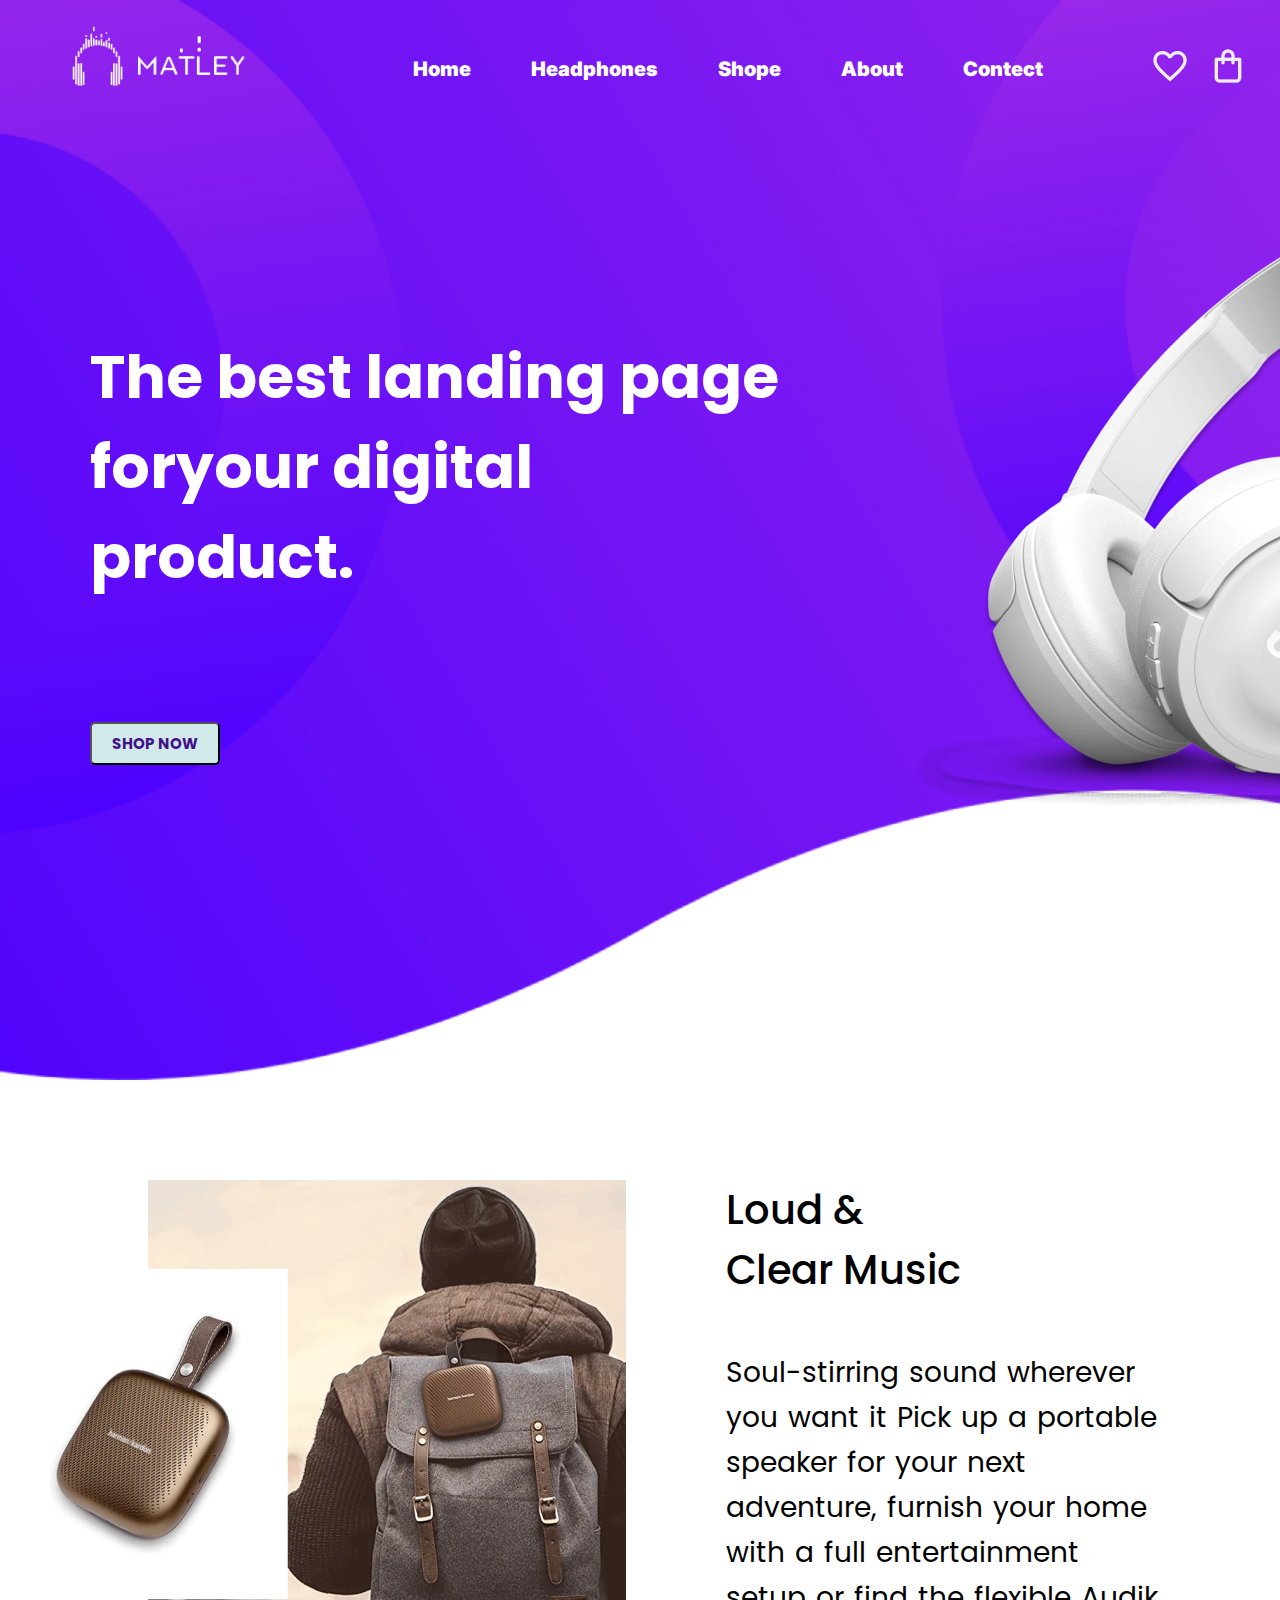
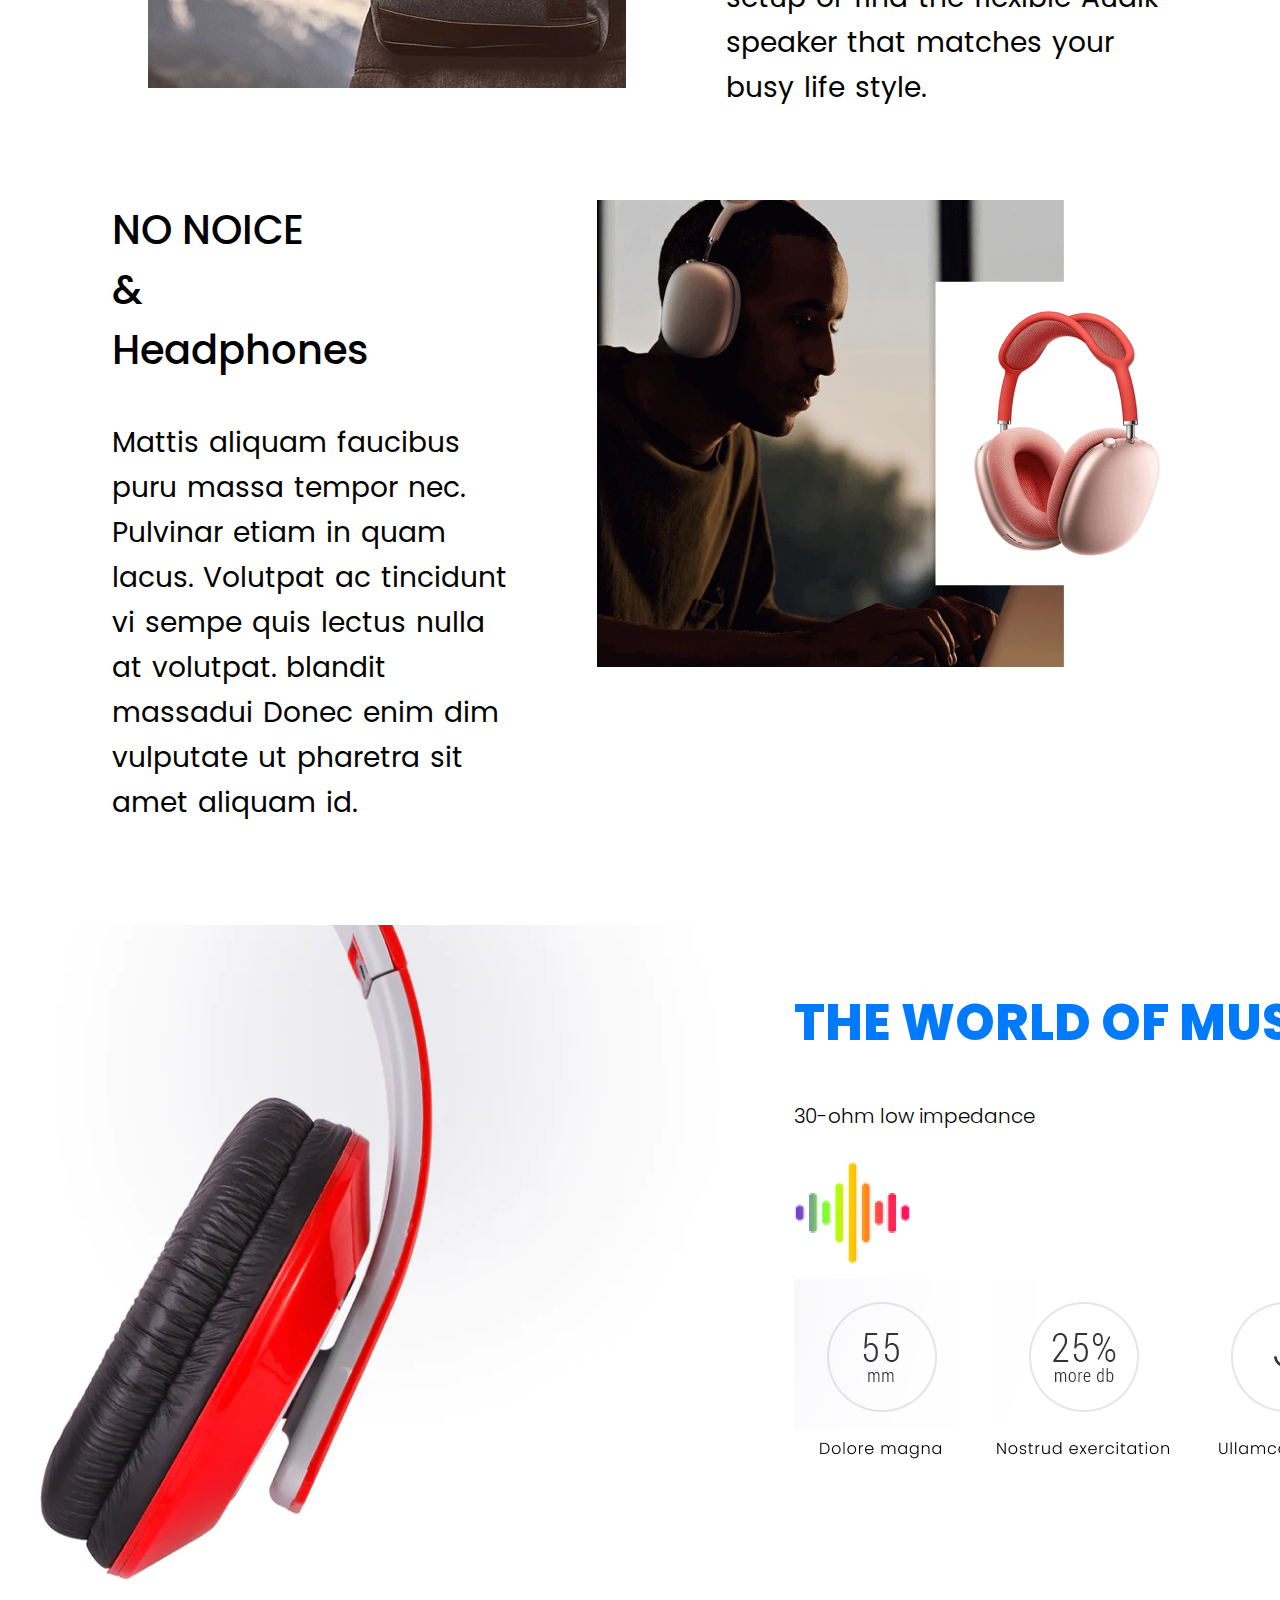
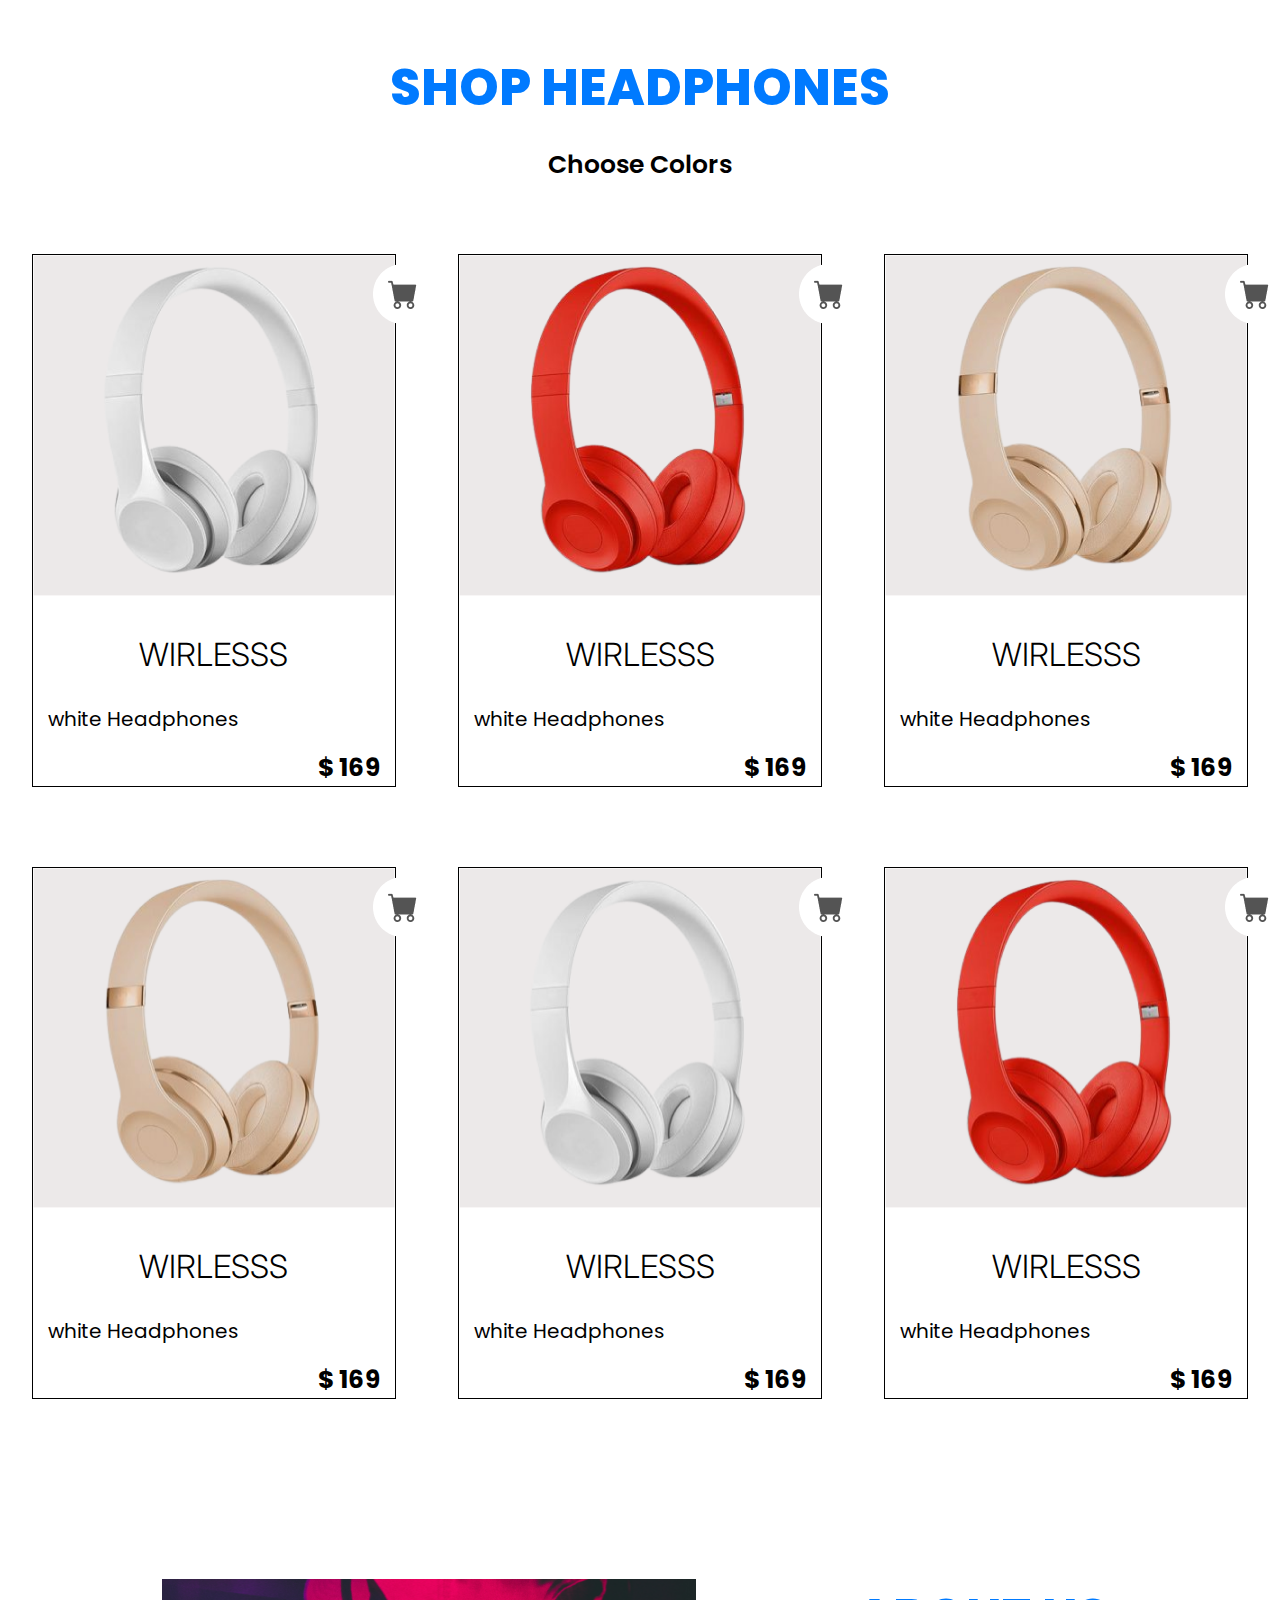
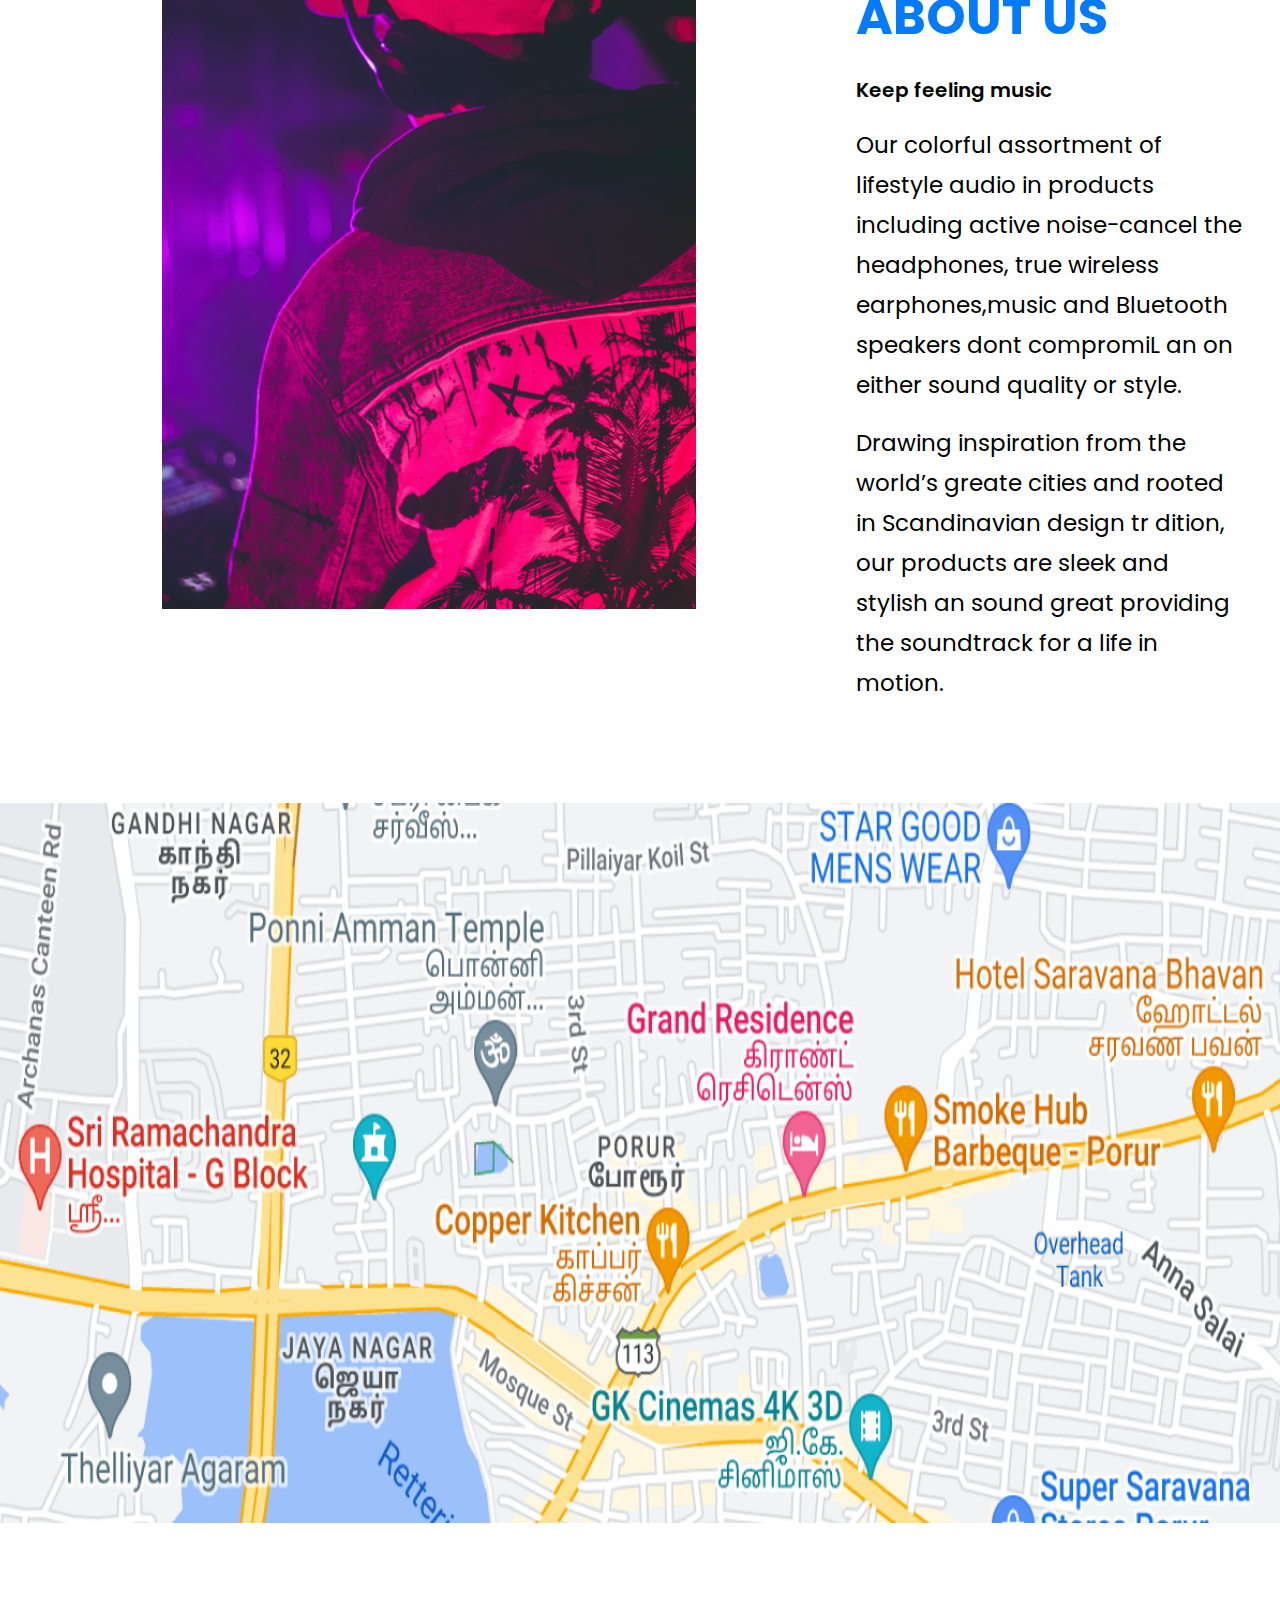
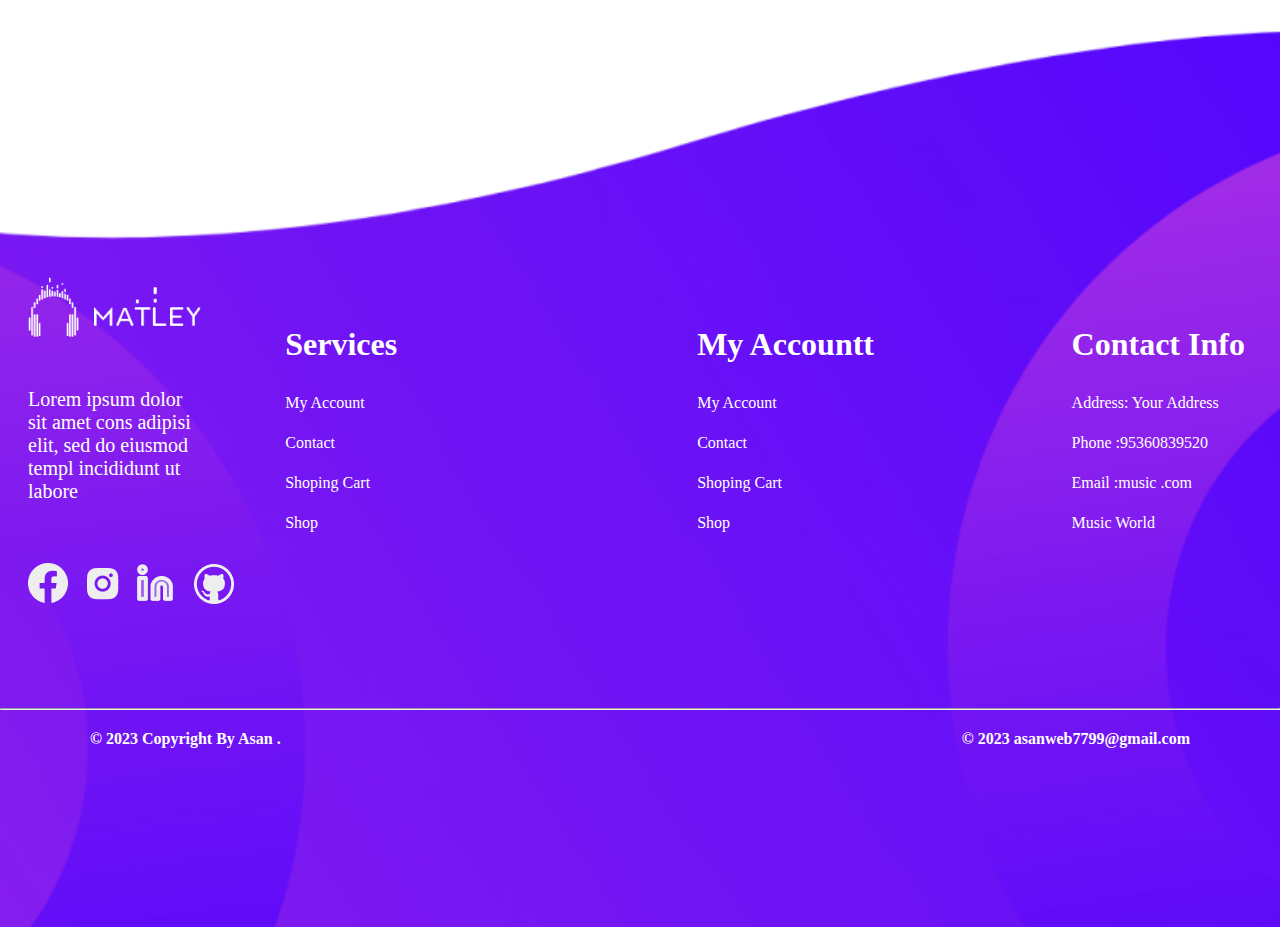
<file: index.html>
<!DOCTYPE html>
<html lang="en">
<head>
    <meta charset="UTF-8">
    <meta name="viewport" content="width=device-width, initial-scale=1.0">
    <title>HUNTER HEADPHONES</title>
    <link rel="stylesheet" href="./asserts/css/style.css">
    <link  rel="shortcut icon" href="./asserts/imagess/LOGO.png" type="image/x-icon">
    <link rel="stylesheet" href="https://cdnjs.cloudflare.com/ajax/libs/font-awesome/6.4.2/css/all.min.css" integrity="sha512-z3gLpd7yknf1YoNbCzqRKc4qyor8gaKU1qmn+CShxbuBusANI9QpRohGBreCFkKxLhei6S9CQXFEbbKuqLg0DA==" crossorigin="anonymous" referrerpolicy="no-referrer" />
</head>
<body>
    <header class="desktop">

        <div class="herobaner">
            <div class="gridelayout">
                <nav>
                    <div class="navefirstlogo">
                        <img src="./asserts/imagess/LOGO.png" alt="logo">
                   </div>

                   <ul>
                        <li><a href="index.html">Home</a></li>
                        <li><a href="headphone.html">Headphones</a></li>
                        <li><a href="shop.html">Shope</a></li>
                        <li><a href="about.html">About</a></li>
                        <li><a href="contact.html">Contect</a></li>
                    </ul>
                    <div class="navesecondlogo">
                        <img src="./asserts/imagess/navelogo.png" alt="">

                    </div>

                    <div class="icon">
                        <i id="bar" class="fa-solid fa-bars"></i>
                    </div>
                    
                </nav>
                    
                    <!-- <div class="navehome"> -->
                        
                    <!-- </div> -->
                    <!-- <div class="navesecondlogo">
                        <img src="./asserts/imagess/navelogo.png" alt="">

                    </div> -->
                    
                <!-- </div> -->
            </div>
        </div>
        <div class="heroheadphone">
            <img src="./asserts/imagess/hed phone.png" alt="" > 
        </div>
        <div class="herotxt">
           <h1>The best landing page foryour digital product. </h1>
           <button class="herobutton">SHOP NOW</button>
        </div>
       
        
    </header>
    
    <header class="mobile">
<h1>mobile</h1>
    </header>

    <main>

        <section>
            <div class="gridelayout">
                <div class="loudmain">
                    <div class="loudimg">
                        <img src="./asserts/imagess/loud1.png" alt="">
            
                    </div>
                    <div class="loudtxt">
                            <h1>Loud & Clear
                                Music</h1>
                                <p>Soul-stirring sound wherever you want it
                                    Pick up a portable speaker for your next 
                                    adventure, furnish your home with a full 
                                    entertainment setup or find the flexible 
                                    Audik speaker that matches your busy 
                                    life style.</p>        
                   </div>
                </div>
                <div class="loudmain">
                    <div class="loudtxt2">
                        <h1>NO NOICE &
                            Headphones</h1>
                            <p>Mattis aliquam faucibus puru massa
                                tempor nec. Pulvinar etiam in  quam
                                lacus. Volutpat ac tincidunt vi sempe
                                quis lectus nulla at volutpat.  blandit
                                massadui Donec enim dim vulputate
                                ut pharetra sit amet aliquam id.</p>        
               </div>
                    <div class="loudimg2">
                        <img src="./asserts/imagess/loud2.png" alt="">
            
                    </div>
                   
                </div>
               
            </div>
           
        </section>
        <section>
            <div  class="redheadphone">
                <div class="redheadphoneimg">
                    <img src="./asserts/imagess/redheadphone.png" alt="">
                </div>
                <div class="redheadphonetxt">
                    <h1>THE WORLD OF MUSIC</h1>
                    <h4>30-ohm low impedance</h4>
                    <img src="./asserts/imagess/stringimg.png" alt="">
                    <div class="featurelogo">
                       <div class="img55">
                        <img src="./asserts/imagess/55.png" alt="">
                       </div>
                    </div>
                </div>
               
            </div>
           
        </section>
        <section>
            <div class=" headphonetxt">
                <h1>SHOP HEADPHONES</h1>
                <h3>Choose Colors</h3>
            </div>
    
    
    
    
            <div class="gridelayout">
                <div class="maincarddiflex">
                    <div class="cardmaindiv">
                        <div class="cardimg1">
                            <img src="./asserts/imagess/hphoneimg1.png" alt="">
                        </div>
                        <div class="cartimg">
                            <img src="./asserts/imagess/cart.png" alt="">
                        </div>
                        <div class="cardtxt1">
                          <h1>WIRLESSS</h1>  
                          <p>white Headphones</p>
                        </div>
                        <div class="carmainstar1">
                            <div class="cardstarlogo">
                                <i class="fa-solid fa-star fa-lg" style="color: #fff700;"></i>
                                <i class="fa-solid fa-star fa-lg" style="color: #fff700;"></i>
                                <i class="fa-solid fa-star fa-lg" style="color: #fff700;"></i>
                                <i class="fa-solid fa-star fa-lg" style="color: #fff700;"></i>
                            </div>
                            <div class="dolertxt">
                                <h5>$ 169</h5>
                            </div>
                        </div> 
                    </div>
        
        
                    <div class="cardmaindiv">
                        <div class="cardimg1">
                            <img src="./asserts/imagess/hphoneimg2.png" alt="">
                        </div>
                        <div class="cartimg">
                            <img src="./asserts/imagess/cart.png" alt="">
                        </div>
                        <div class="cardtxt1">
                          <h1>WIRLESSS</h1>  
                          <p>white Headphones</p>
                        </div>
                        <div class="carmainstar1">
                            <div class="cardstarlogo">
                                <i class="fa-solid fa-star fa-lg" style="color: #fff700;"></i>
                                <i class="fa-solid fa-star fa-lg" style="color: #fff700;"></i>
                                <i class="fa-solid fa-star fa-lg" style="color: #fff700;"></i>
                                <i class="fa-solid fa-star fa-lg" style="color: #fff700;"></i>
                            </div>
                            <div class="dolertxt">
                                <h5>$ 169</h5>
                            </div>
                        </div> 
                    </div>
        
        
                    <div class="cardmaindiv">
                        <div class="cardimg1">
                            <img src="./asserts/imagess/hphoneimg3.png" alt="">
                        </div>
                        <div class="cartimg">
                            <img src="./asserts/imagess/cart.png" alt="">
                        </div>
                        <div class="cardtxt1">
                          <h1>WIRLESSS</h1>  
                          <p>white Headphones</p>
                        </div>
                        <div class="carmainstar1">
                            <div class="cardstarlogo">
                                <i class="fa-solid fa-star fa-lg" style="color: #fff700;"></i>
                                <i class="fa-solid fa-star fa-lg" style="color: #fff700;"></i>
                                <i class="fa-solid fa-star fa-lg" style="color: #fff700;"></i>
                                <i class="fa-solid fa-star fa-lg" style="color: #fff700;"></i>
                            </div>
                            <div class="dolertxt">
                                <h5>$ 169</h5>
                            </div>
                        </div> 
                    </div>
    
    
                    <div class="cardmaindiv">
                        <div class="cardimg1">
                            <img src="./asserts/imagess/hphoneimg3.png" alt="">
                        </div>
                        <div class="cartimg">
                            <img src="./asserts/imagess/cart.png" alt="">
                        </div>
                        <div class="cardtxt1">
                          <h1>WIRLESSS</h1>  
                          <p>white Headphones</p>
                        </div>
                        <div class="carmainstar1">
                            <div class="cardstarlogo">
                                <i class="fa-solid fa-star fa-lg" style="color: #fff700;"></i>
                                <i class="fa-solid fa-star fa-lg" style="color: #fff700;"></i>
                                <i class="fa-solid fa-star fa-lg" style="color: #fff700;"></i>
                                <i class="fa-solid fa-star fa-lg" style="color: #fff700;"></i>
                            </div>
                            <div class="dolertxt">
                                <h5>$ 169</h5>
                            </div>
                        </div> 
                    </div>
    
                    <div class="cardmaindiv">
                        <div class="cardimg1">
                            <img src="./asserts/imagess/hphoneimg1.png" alt="">
                        </div>
                        <div class="cartimg">
                            <img src="./asserts/imagess/cart.png" alt="">
                        </div>
                        <div class="cardtxt1">
                          <h1>WIRLESSS</h1>  
                          <p>white Headphones</p>
                        </div>
                        <div class="carmainstar1">
                            <div class="cardstarlogo">
                                <i class="fa-solid fa-star fa-lg" style="color: #fff700;"></i>
                                <i class="fa-solid fa-star fa-lg" style="color: #fff700;"></i>
                                <i class="fa-solid fa-star fa-lg" style="color: #fff700;"></i>
                                <i class="fa-solid fa-star fa-lg" style="color: #fff700;"></i>
                            </div>
                            <div class="dolertxt">
                                <h5>$ 169</h5>
                            </div>
                        </div> 
                    </div>
    
    
                    <div class="cardmaindiv">
                        <div class="cardimg1">
                            <img src="./asserts/imagess/hphoneimg2.png" alt="">
                        </div>
                        <div class="cartimg">
                            <img src="./asserts/imagess/cart.png" alt="">
                        </div>
                        <div class="cardtxt1">
                          <h1>WIRLESSS</h1>  
                          <p>white Headphones</p>
                        </div>
                        <div class="carmainstar1">
                            <div class="cardstarlogo">
                                <i class="fa-solid fa-star fa-lg" style="color: #fff700;"></i>
                                <i class="fa-solid fa-star fa-lg" style="color: #fff700;"></i>
                                <i class="fa-solid fa-star fa-lg" style="color: #fff700;"></i>
                                <i class="fa-solid fa-star fa-lg" style="color: #fff700;"></i>
                            </div>
                            <div class="dolertxt">
                                <h5>$ 169</h5>
                            </div>
                        </div> 
                    </div>
        
                </div>
               
            </div>
    
    
    
    
    
         
        </section>
    
    
         <section> 
            <div class="gridelayout">
                <div class="mainabout">
                    <div class="aboutimg">
                        <img src="./asserts/imagess/aboutimg.png" alt="">
                    </div>
                    <div class="abouttxt">
                        <h1>ABOUT US</h1>
                        <h5>Keep feeling music</h5>
                        <p style="color: black;">Our colorful assortment of lifestyle audio  in
                            products including active noise-cancel  the
                            headphones, true wireless earphones,music
                            and Bluetooth speakers dont compromiL an
                            on either sound quality or style.
                        </p>
                        <br>
                        <p>Drawing inspiration from the world’s greate
                            cities and rooted in Scandinavian design tr
                            dition, our products are sleek and stylish an
                            sound great providing the soundtrack for a 
                            life in motion.
                        </p>
                    </div>
                </div>
            </div>
           
        </section>
        <section>
            <div class="map">
                <img src="./asserts/imagess/map.png" alt="">
    
            </div>
        </section>
    </main>
    
    <footer>
        <div class="backgroundimg">
            <div class="gridelayout1">
                <div class="mainfooter">
                    <div class="logo">
                        <img src="./asserts/imagess/LOGO.png" alt="">
                        <p class="stylep">Lorem ipsum dolor sit amet cons
                            adipisi elit, sed do eiusmod templ
                            incididunt ut labore</p>
                            <img src="./asserts/imagess/logo footer.png" class="logoimg" alt="">
                    </div>
                
                        <div class="footerflex2">
                            <div class="Services">
                                <h1>Services</h1>
                                <ul>
                                    <li>My Account</li>
                                    <li>Contact</li>
                                    <li>Shoping Cart</li>
                                    <li>Shop</li>
                                </ul>
                            </div>
                            <div class="MyAccountt">
                                <h1>My Accountt</h1>
                                <ul>
                                    <li>My Account</li>
                                    <li>Contact</li>
                                    <li>Shoping Cart</li>
                                    <li>Shop</li>
                                </ul>
                            </div>
                            <div class="ContactInfo">
                                <h1>Contact Info</h1>
                                <ul>
                                    <li>Address: Your Address</li>
                                    <li>Phone :95360839520</li>
                                    <li>Email :music .com</li>
                                    <li>Music World</li>
                                    
                                </ul>
                            </div>
                    
                        </div>
                
                       
            
                </div><hr class="classhr">
                <div class="copyright">
                    <h4 class="h41">© 2023 Copyright By Asan .</h4>
                    <h4 class="h42">© 2023 asanweb7799@gmail.com</h4>
        
                 </div>
        
            </div>
           
            
         </div>
        
         
    </footer>


    <script src="app.js"></script>


</body>
</html>
</file>
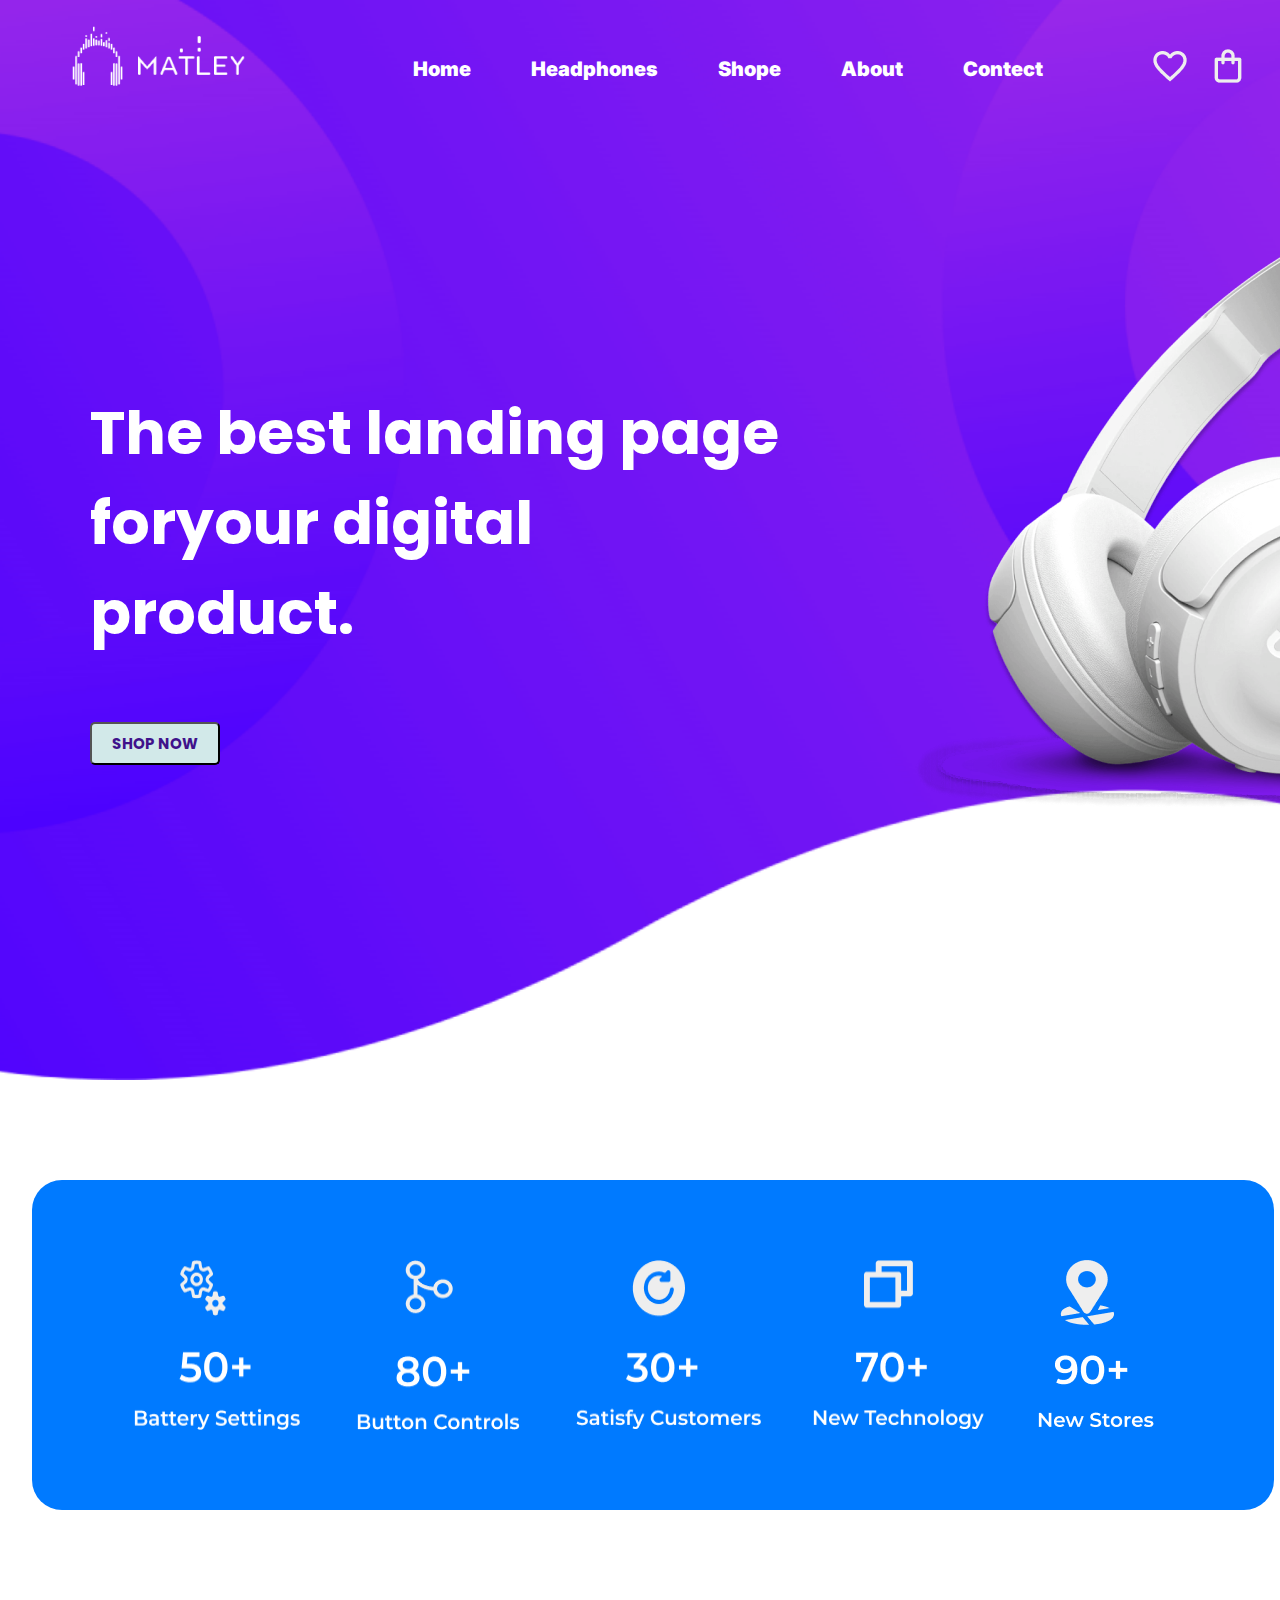
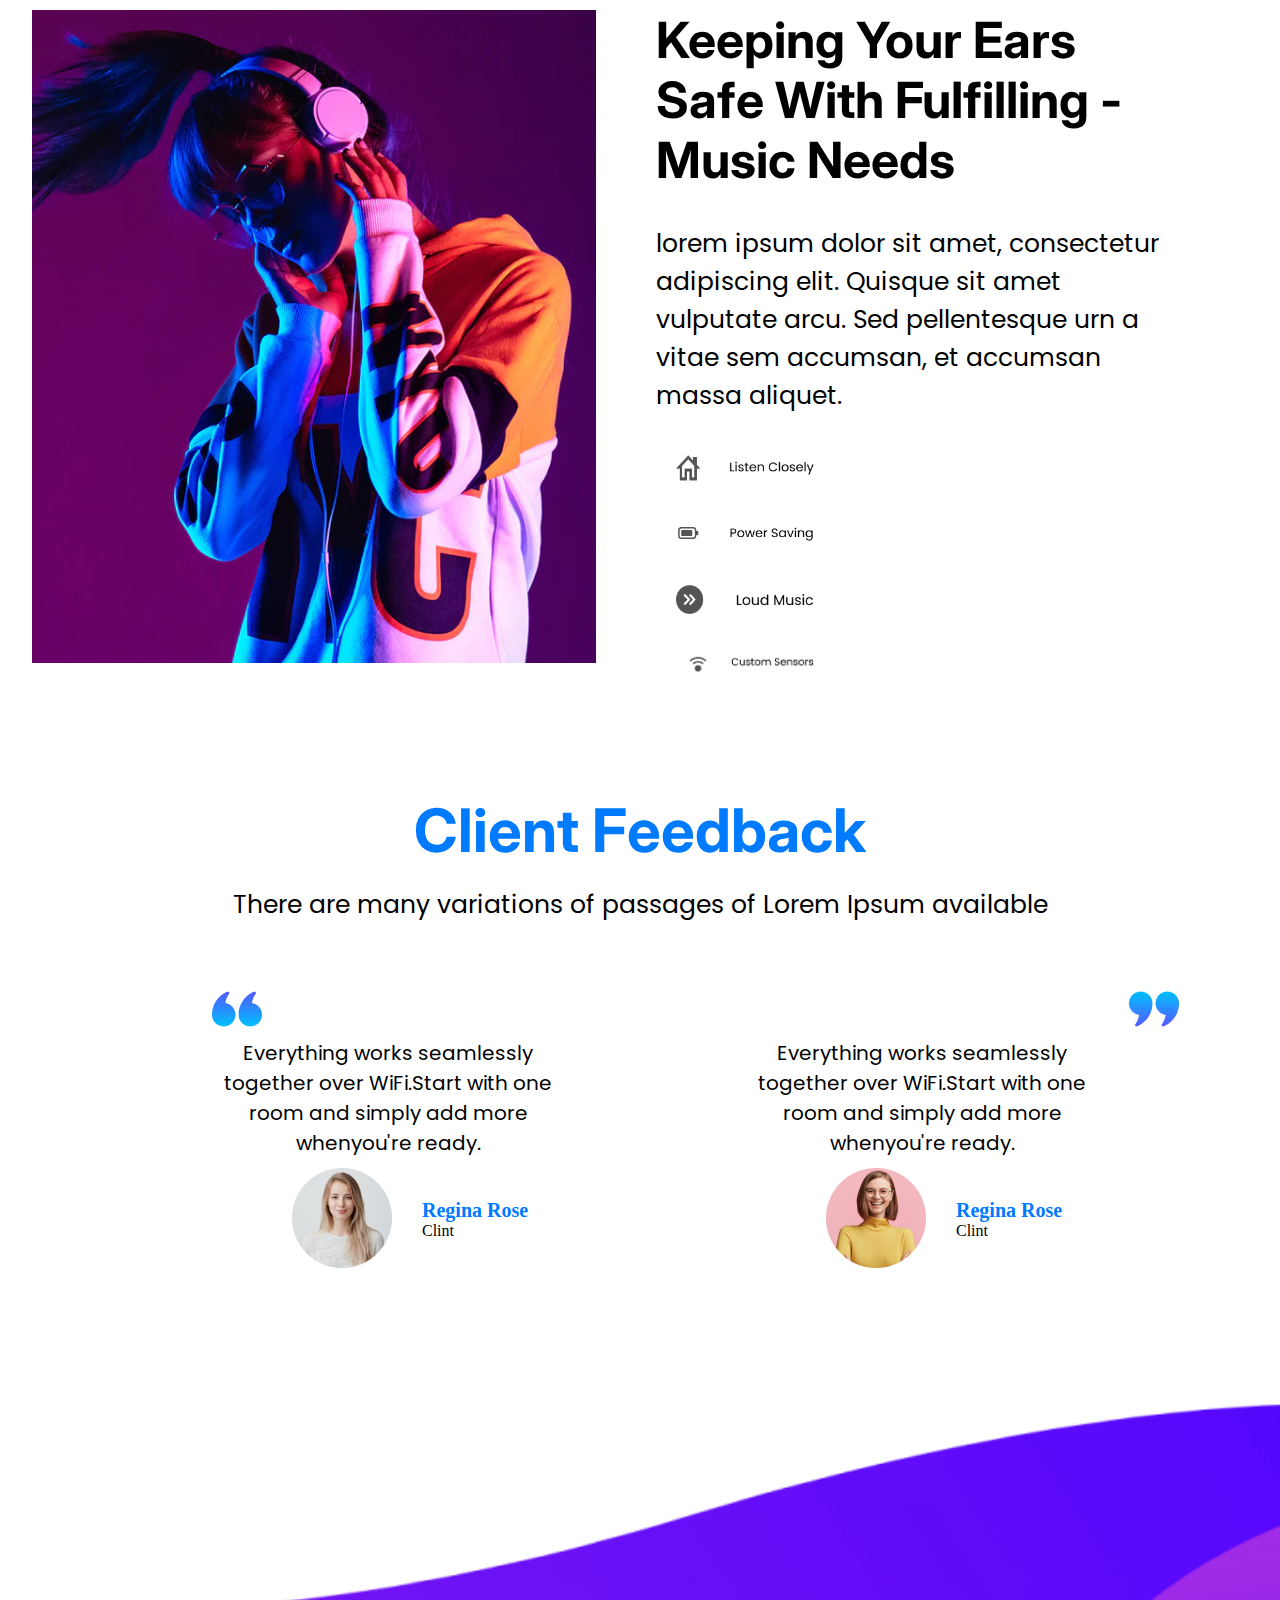
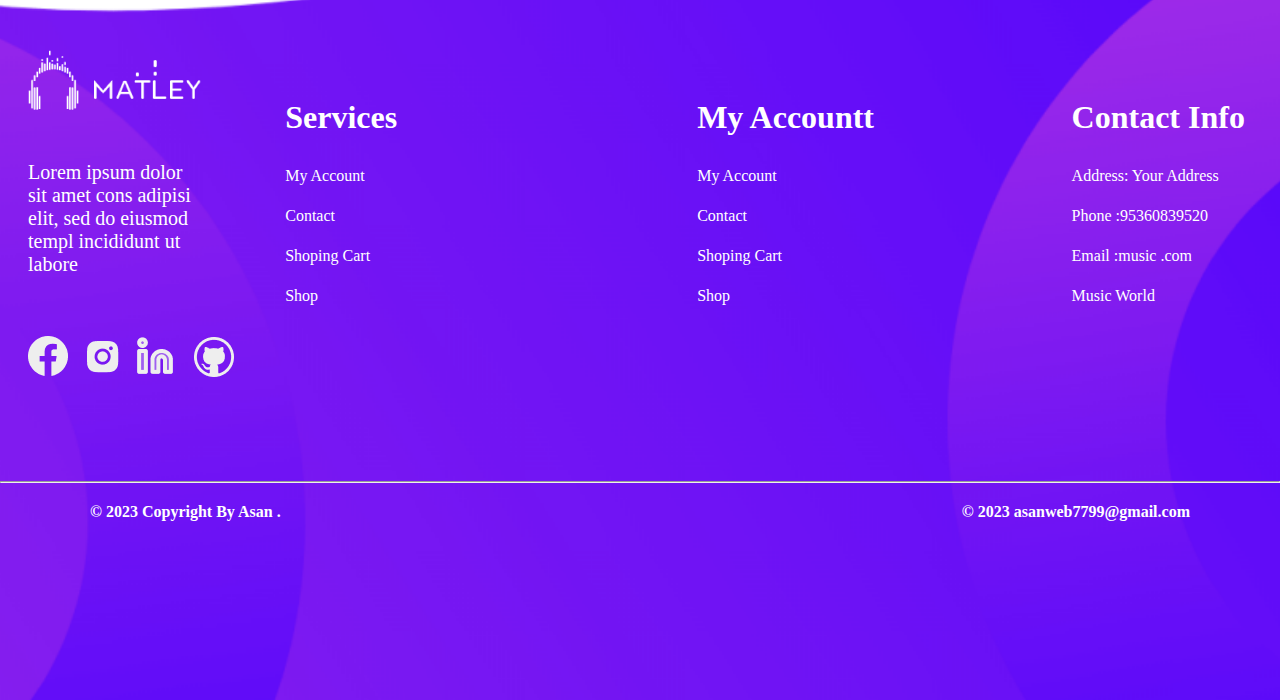
<file: about.html>
<!DOCTYPE html>
<html lang="en">
<head>
    <meta charset="UTF-8">
    <meta name="viewport" content="width=device-width, initial-scale=1.0">
    <title>HUNTER HEADPHONES</title>
    <link rel="stylesheet" href="./asserts/css/about.css">
    <link  rel="shortcut icon" href="./asserts/imagess/LOGO.png" type="image/x-icon">
    <link rel="stylesheet" href="https://cdnjs.cloudflare.com/ajax/libs/font-awesome/6.4.2/css/all.min.css" integrity="sha512-z3gLpd7yknf1YoNbCzqRKc4qyor8gaKU1qmn+CShxbuBusANI9QpRohGBreCFkKxLhei6S9CQXFEbbKuqLg0DA==" crossorigin="anonymous" referrerpolicy="no-referrer" />
</head>
<body>
    <header class="desktop">

        <div class="herobaner">
            <div class="gridelayout">
                <nav>
                    <div class="navefirstlogo">
                        <img src="./asserts/imagess/LOGO.png" alt="logo">
                   </div>

                   <ul>
                        <li><a href="index.html">Home</a></li>
                        <li><a href="headphone.html">Headphones</a></li>
                        <li><a href="shop.html">Shope</a></li>
                        <li><a href="about.html">About</a></li>
                        <li><a href="contact.html">Contect</a></li>
                    </ul>
                    <div class="navesecondlogo">
                        <img src="./asserts/imagess/navelogo.png" alt="">

                    </div>

                    <div class="icon">
                        <i id="bar" class="fa-solid fa-bars"></i>
                    </div>
                    
                </nav>
                    
                    <!-- <div class="navehome"> -->
                        
                    <!-- </div> -->
                    <!-- <div class="navesecondlogo">
                        <img src="./asserts/imagess/navelogo.png" alt="">

                    </div> -->
                    
                <!-- </div> -->
            </div>
        </div>
        <div class="heroheadphone">
            <img src="./asserts/imagess/hed phone.png" alt="" > 
        </div>
        <div class="herotxt">
           <h1>The best landing page foryour digital product. </h1>
           <button class="herobutton">SHOP NOW</button>
        </div>
       
        
    </header>
    
    <!-- <header class="mobile">
<h1>mobile</h1>
    </header> -->

<section>
    <div class="gridelayout">
        <div class="contactcoler">
            <div class="contactmaindivblue">
                <img class="img-lft" src="./asserts/imagess/50+.png" alt="">
                <img class="img-lft" src="./asserts/imagess/80+.png" alt="">
                <img class="img-lft" src="./asserts/imagess/30+.png" alt="">
                <img class="img-lft" src="./asserts/imagess/70+.png" alt="">
                <img class="marg-left" src="./asserts/imagess/90+.png" alt="">
            </div>
    
        </div>

    </div>
   
</section>



<section>
    <div class="gridelayout">
        <div class="maincontactgirldiv">
            <div class="girlimg">
                <img src="./asserts/imagess/contactgirlimg.png" alt="">
            </div>
            <div class="girlimgtxt">
                <h1>Keeping Your Ears Safe
                    With Fulfilling - Music 
                    Needs
                </h1>
                <p>lorem ipsum dolor sit amet, consectetur adipiscing elit.
                        Quisque sit amet vulputate arcu. Sed pellentesque urn
                        a vitae sem accumsan, et accumsan massa aliquet.
                </p>
                <div class="listimg">
                        <img src="./asserts/imagess/listen.png" alt="">
                        <img src="./asserts/imagess/power.png" alt="">
                        <img src="./asserts/imagess/loud.png" alt="">
                        <img class="customer" src="./asserts/imagess/customer.png" alt="">
                </div>
                
               
    
            </div>
    
        </div>

    </div>
    
</section>
    


<section>
    <div class="abouth1">
        <h1>Client Feedback</h1>
        <p>There are many variations of passages of Lorem Ipsum available</p>

    </div>
    <!-- <div class="gridelayout"> -->
        <div class="testmonialmainflex">
            <div class="testmonialsubdiv1">
                <div class="testtxt1">
                    <img src="./asserts/imagess/cotation 2.png" alt="">
                    <p>Everything works seamlessly together over
                        WiFi.Start with one room and simply add
                        more whenyou're ready.
                    </p>
                </div>
                <div class="imgtestmone">
                    <div class="roseimg">
                        <img src="./asserts/imagess/testmonialimg1.png" alt="">
                    </div>
                    <div class="rosetxt">
                        <h1>Regina Rose</h1>
                        <p>Clint</p>
                    </div>
                </div>
            </div>

            <div class="testmonialsubdiv1">
                <div class="testtxt">
                    <img src="./asserts/imagess/cotation 1.png"  alt="">
                    <p>Everything works seamlessly together over
                        WiFi.Start with one room and simply add
                        more whenyou're ready.
                    </p>
                </div>
                <div class="imgtestmone">
                    <div class="roseimg">
                        <img src="./asserts/imagess/testmonialimg2.png" alt="">
                    </div>
                    <div class="rosetxt">
                        <h1>Regina Rose</h1>
                        <p>Clint</p>
                    </div>
                </div>
            </div>
    
    
           
    
        </div>

    <!-- </div> -->

   
</section>


    <footer>
        <div class="backgroundimg">
            <div class="gridelayout1">
                <div class="mainfooter">
                    <div class="logo">
                        <img src="./asserts/imagess/LOGO.png" alt="">
                        <p class="stylep">Lorem ipsum dolor sit amet cons
                            adipisi elit, sed do eiusmod templ
                            incididunt ut labore</p>
                            <img src="./asserts/imagess/logo footer.png" class="logoimg" alt="">
                    </div>
                
                        <div class="footerflex2">
                            <div class="Services">
                                <h1>Services</h1>
                                <ul>
                                    <li>My Account</li>
                                    <li>Contact</li>
                                    <li>Shoping Cart</li>
                                    <li>Shop</li>
                                </ul>
                            </div>
                            <div class="MyAccountt">
                                <h1>My Accountt</h1>
                                <ul>
                                    <li>My Account</li>
                                    <li>Contact</li>
                                    <li>Shoping Cart</li>
                                    <li>Shop</li>
                                </ul>
                            </div>
                            <div class="ContactInfo">
                                <h1>Contact Info</h1>
                                <ul>
                                    <li>Address: Your Address</li>
                                    <li>Phone :95360839520</li>
                                    <li>Email :music .com</li>
                                    <li>Music World</li>
                                    
                                </ul>
                            </div>
                    
                        </div>
                
                       
            
                </div><hr class="classhr">
                <div class="copyright">
                    <h4 class="h41">© 2023 Copyright By Asan .</h4>
                    <h4 class="h42">© 2023 asanweb7799@gmail.com</h4>
        
                 </div>
        
            </div>
           
            
         </div>
        
         
    </footer>



    <script src="app.js"></script>
</body>
</html>
</file>
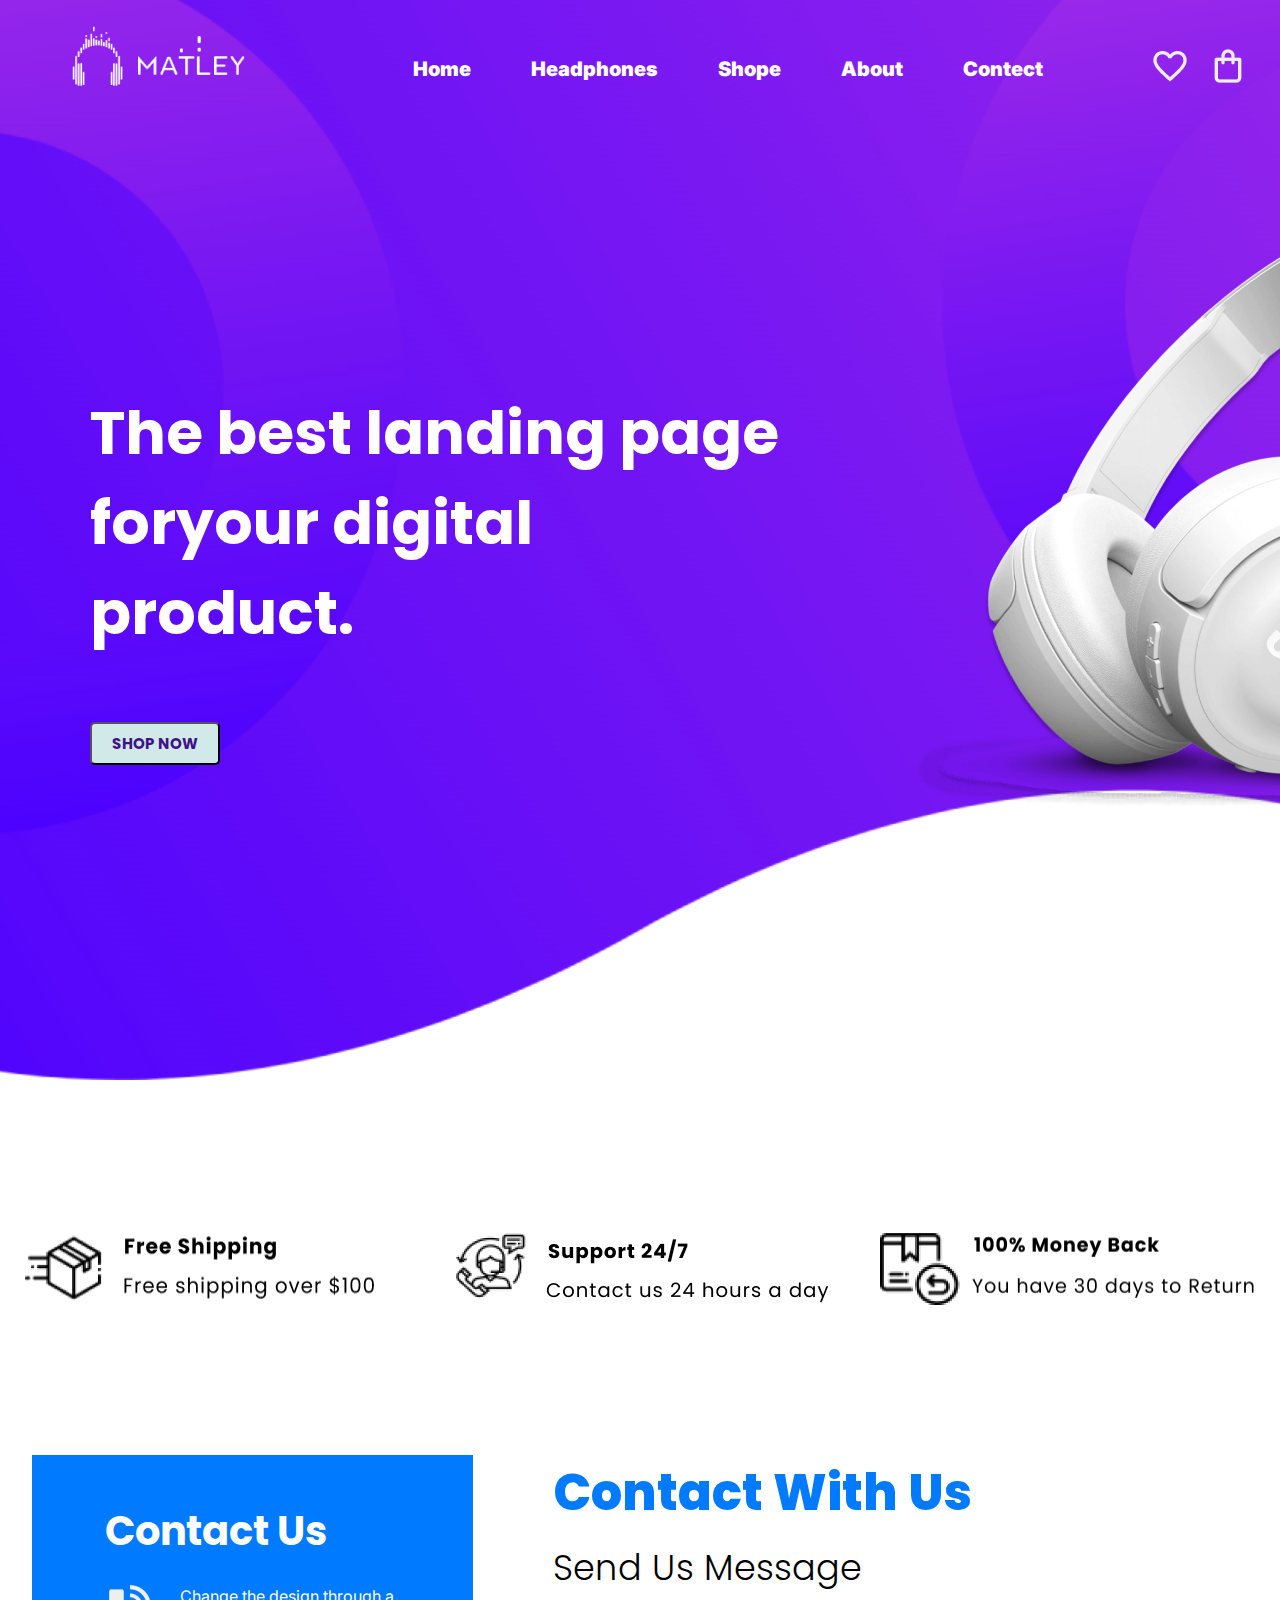
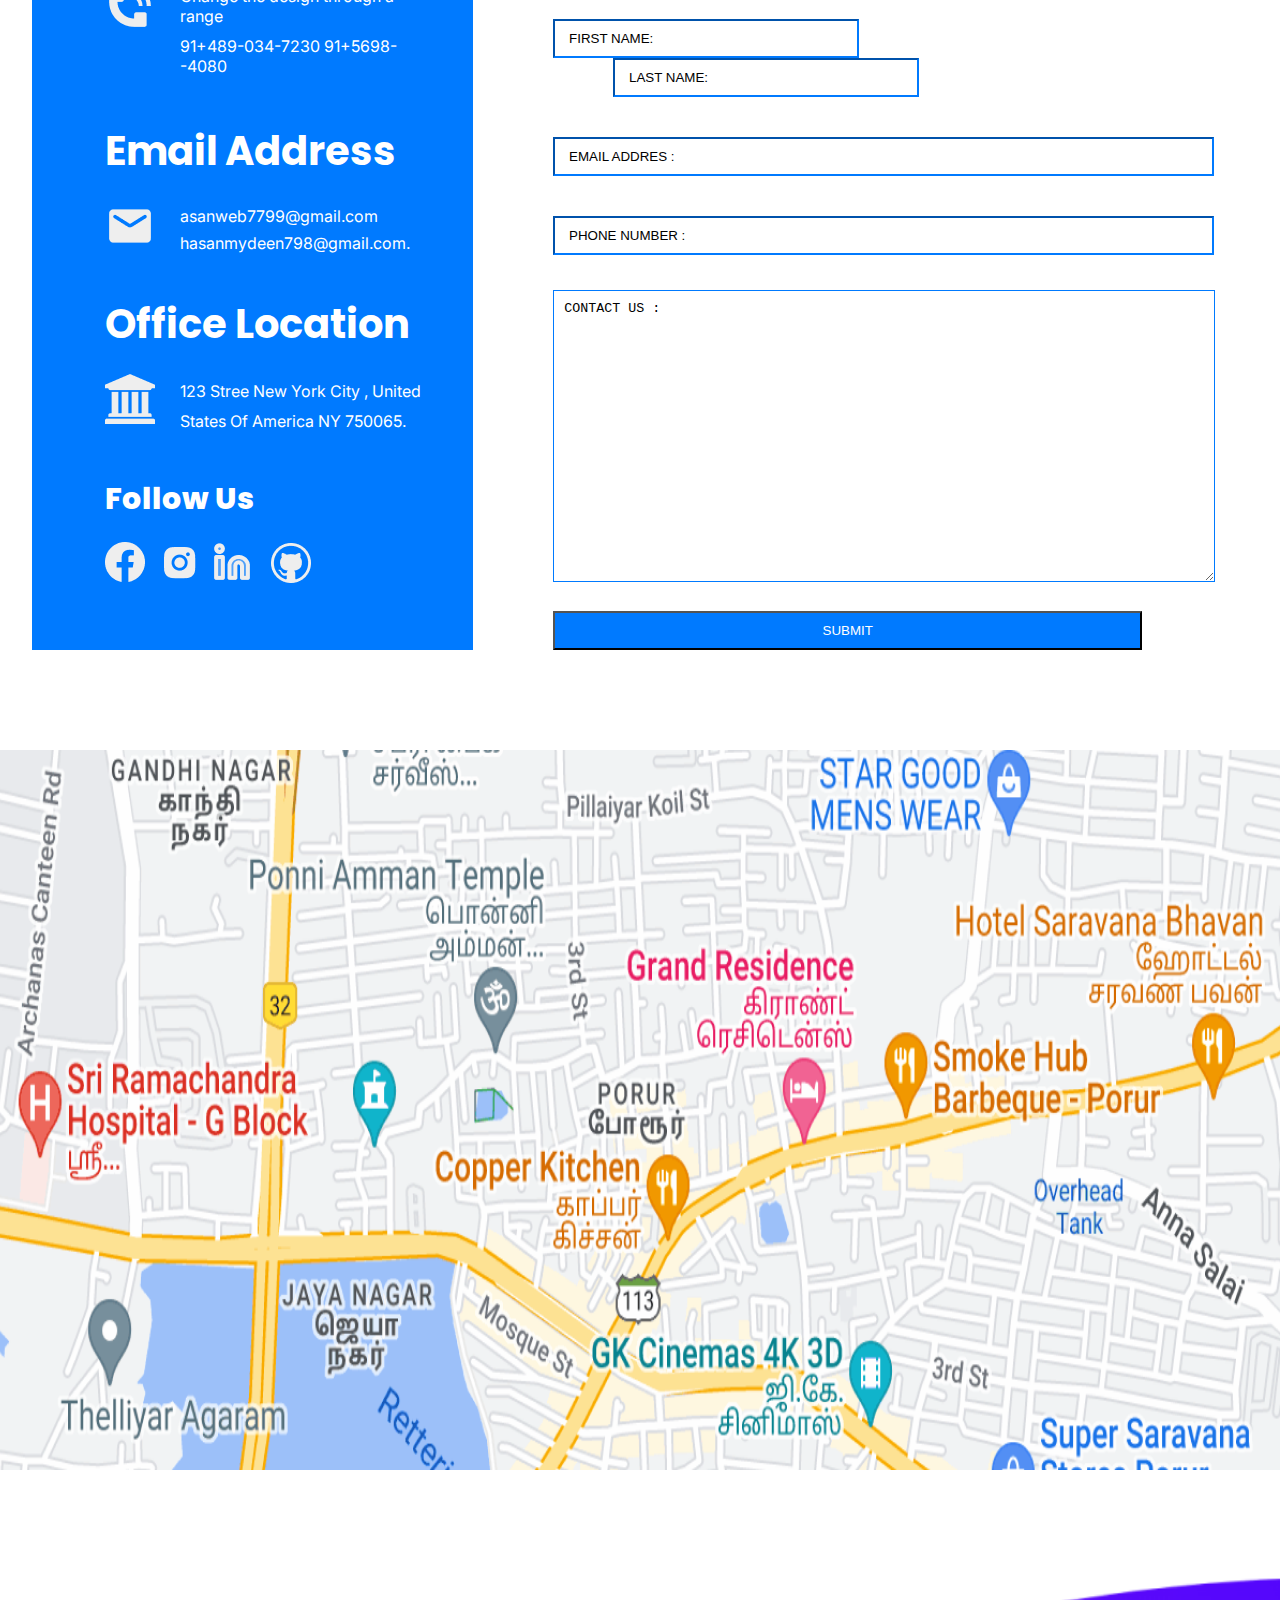
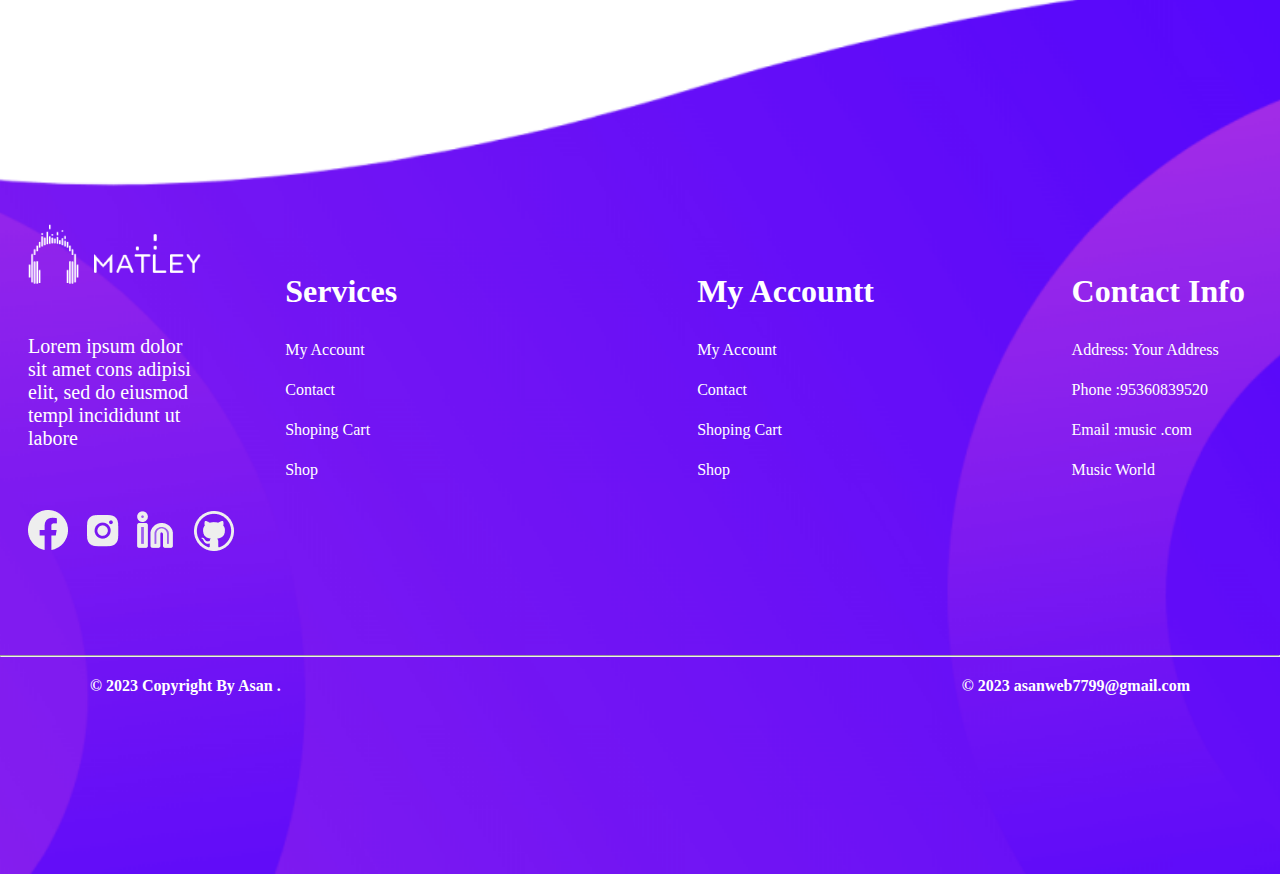
<file: contact.html>
<!DOCTYPE html>
<html lang="en">
<head>
    <meta charset="UTF-8">
    <meta name="viewport" content="width=device-width, initial-scale=1.0">
    <title>HUNTER HEADPHONES</title>
    <link rel="stylesheet" href="./asserts/css/contact.css">
    <link  rel="shortcut icon" href="./asserts/imagess/LOGO.png" type="image/x-icon">
    <link rel="stylesheet" href="https://cdnjs.cloudflare.com/ajax/libs/font-awesome/6.4.2/css/all.min.css" integrity="sha512-z3gLpd7yknf1YoNbCzqRKc4qyor8gaKU1qmn+CShxbuBusANI9QpRohGBreCFkKxLhei6S9CQXFEbbKuqLg0DA==" crossorigin="anonymous" referrerpolicy="no-referrer" />
</head>
<body>
    <header class="desktop">

        <div class="herobaner">
            <div class="gridelayout">
                <nav>
                    <div class="navefirstlogo">
                        <img src="./asserts/imagess/LOGO.png" alt="logo">
                   </div>

                   <ul>
                        <li><a href="index.html">Home</a></li>
                        <li><a href="headphone.html">Headphones</a></li>
                        <li><a href="shop.html">Shope</a></li>
                        <li><a href="about.html">About</a></li>
                        <li><a href="contact.html">Contect</a></li>
                    </ul>
                    <div class="navesecondlogo">
                        <img src="./asserts/imagess/navelogo.png" alt="">

                    </div>

                    <div class="icon">
                        <i id="bar" class="fa-solid fa-bars"></i>
                    </div>
                    
                </nav>
                    
                    <!-- <div class="navehome"> -->
                        
                    <!-- </div> -->
                    <!-- <div class="navesecondlogo">
                        <img src="./asserts/imagess/navelogo.png" alt="">

                    </div> -->
                    
                <!-- </div> -->
            </div>
        </div>
        <div class="heroheadphone">
            <img src="./asserts/imagess/hed phone.png" alt="" > 
        </div>
        <div class="herotxt">
           <h1>The best landing page foryour digital product. </h1>
           <button class="herobutton">SHOP NOW</button>
        </div>
       
        
    </header>
    
   
    
   <section>
    <div class="moneyflex">
        <img src="./asserts/imagess/free.png" alt="">
        <img src="./asserts/imagess/suport.png" alt="">
        <img src="./asserts/imagess/money.png" alt="">
    </div>
    <div class="gridelayout">
        <div class="formmaindiv">
            <div class="formtxtmaindiv">
                <div class=" contacth1">
                    <h1>Contact Us</h1>
                </div>
                <div class="phonemaindiv">
                    <div class="phoneimg">
                        <img src="./asserts/imagess/gg_phone.png" alt="">
                    </div>
                    <div class="phonetxt">
                        <h4>Change the design through a range</h4>
                        <h4>91+489-034-7230 91+5698--4080</h4>
                    </div>
                </div>


                <div class=" emailh1">
                    <h1>Email Address</h1>
                </div>
                <div class="emailmaindiv">
                    <div class="emailimg">
                        <img src="./asserts/imagess/ic_round-mail.png" alt="">
                    </div>
                    <div class="emailtxt">
                        <h4>asanweb7799@gmail.com</h4>
                        <h4>hasanmydeen798@gmail.com.</h4>
                    </div>
                </div>


                <div class=" officeh1">
                    <h1>Office Location</h1>
                </div>
                <div class="officemaindiv">
                    <div class="officimg">
                        <img src="./asserts/imagess/fa_bank.png" alt="">
                    </div>
                    <div class="officetxt">
                        <h4>123 Stree New York City , United</h4>
                        <h4> States Of America NY 750065.</h4>
                    </div>
                </div>
                <div class="formh2">
                    <h1>Follow Us</h1>
                    <img src="./asserts/imagess/form logo.png" alt="" class="formlogo">
                </div>
            </div>
            <div class="formtxtsubdiv">
                <div class="formfilltxt">
                    <h1>Contact With Us</h1>
                    <h5>Send Us Message</h5>
                </div>
                <div class="mainform">
                    <div class="firstinput">
                        <input type="text" id="name" value=" FIRST NAME:">
                        <input type="text" id="lastname" value=" LAST NAME:">
                    </div>
                   
                    <div class="secondinput">
                        <div class="3input">
                            <input type="text" id="EMAILADDRES" value=" EMAIL ADDRES :">
                        </div>
                        <div class="4input">
                            <input type="text" id="PHONENUMBERe" value=" PHONE NUMBER :">
                        </div>

                    </div>
                    <div class="5input">
                        <textarea name="" id="CONTACTUS" cols="30" rows="10">CONTACT US :</textarea>
                        <!-- <input type="text" id="CONTACTUS" value="CONTACT US :"> -->
                        
                    </div>
                    <div class="formbutton">
                        <button>SUBMIT </button>

                    </div>
                  

                    
                    
                </div>

            </div>

        </div>

    </div>
   </section>



   <section>
    <div class="map">
        <img src="./asserts/imagess/map.png" alt="">
    </div>
</section>
   


    
<script src="app.js"></script>
    <footer>
        <div class="backgroundimg">
            <div class="gridelayout1">
                <div class="mainfooter">
                    <div class="logo">
                        <img src="./asserts/imagess/LOGO.png" alt="">
                        <p class="stylep">Lorem ipsum dolor sit amet cons
                            adipisi elit, sed do eiusmod templ
                            incididunt ut labore</p>
                            <img src="./asserts/imagess/logo footer.png" class="logoimg" alt="">
                    </div>
                
                        <div class="footerflex2">
                            <div class="Services">
                                <h1>Services</h1>
                                <ul>
                                    <li>My Account</li>
                                    <li>Contact</li>
                                    <li>Shoping Cart</li>
                                    <li>Shop</li>
                                </ul>
                            </div>
                            <div class="MyAccountt">
                                <h1>My Accountt</h1>
                                <ul>
                                    <li>My Account</li>
                                    <li>Contact</li>
                                    <li>Shoping Cart</li>
                                    <li>Shop</li>
                                </ul>
                            </div>
                            <div class="ContactInfo">
                                <h1>Contact Info</h1>
                                <ul>
                                    <li>Address: Your Address</li>
                                    <li>Phone :95360839520</li>
                                    <li>Email :music .com</li>
                                    <li>Music World</li>
                                    
                                </ul>
                            </div>
                    
                        </div>
                
                       
            
                </div><hr class="classhr">
                <div class="copyright">
                    <h4 class="h41">© 2023 Copyright By Asan .</h4>
                    <h4 class="h42">© 2023 asanweb7799@gmail.com</h4>
        
                 </div>
        
            </div>
           
            
         </div>
        
         
    </footer>




</body>
</html>
</file>
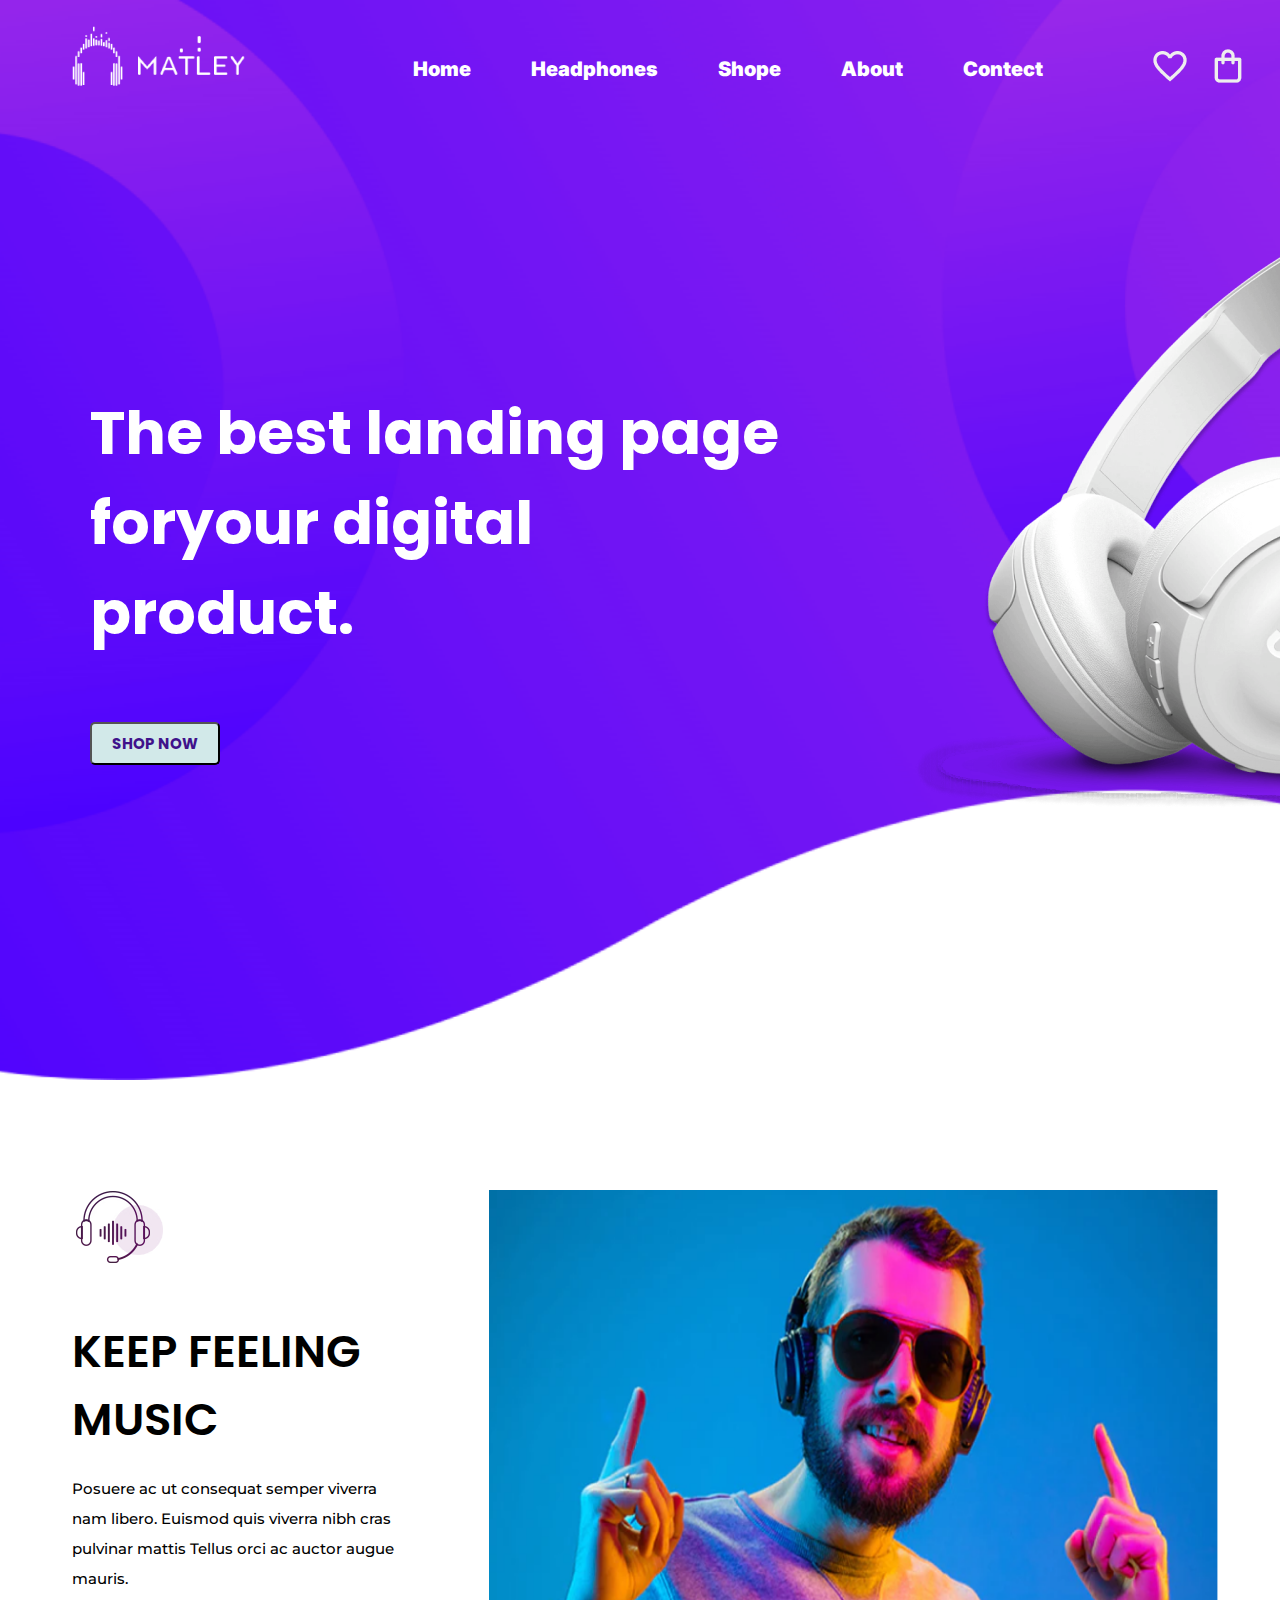
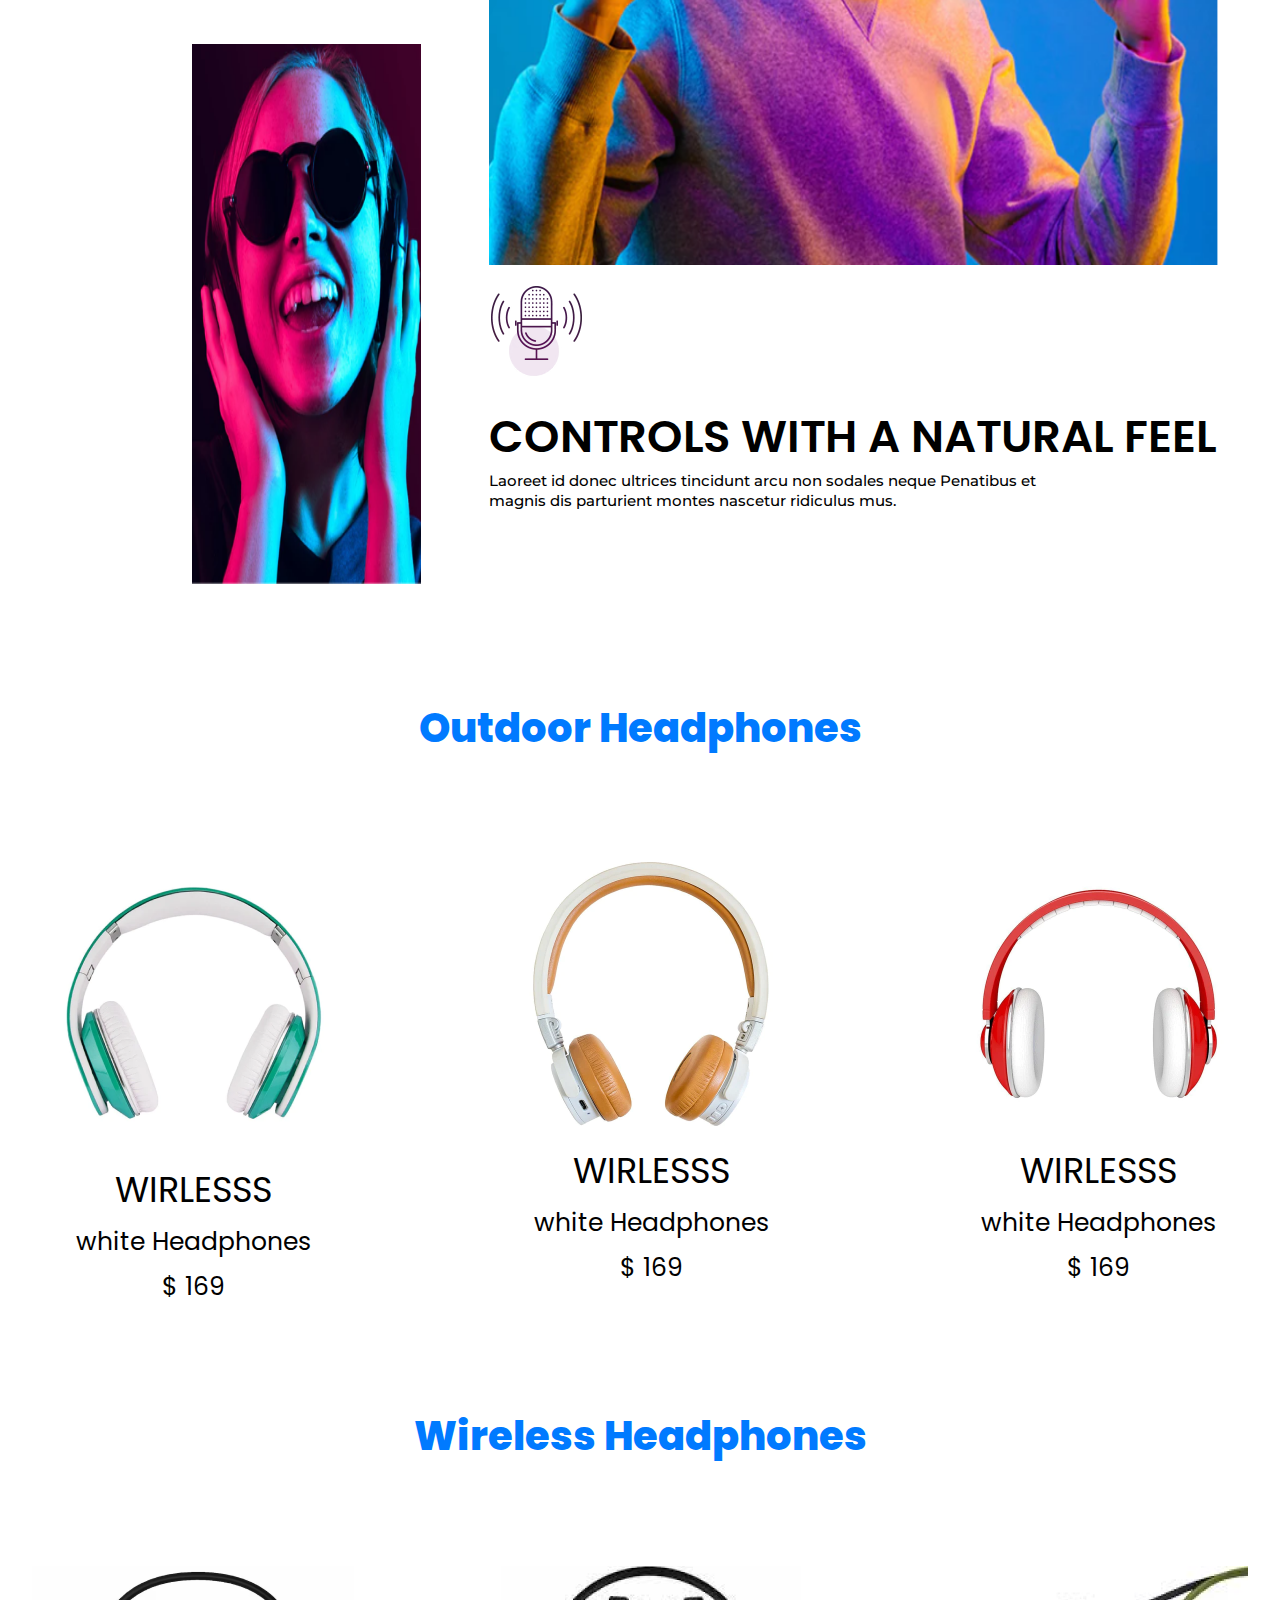
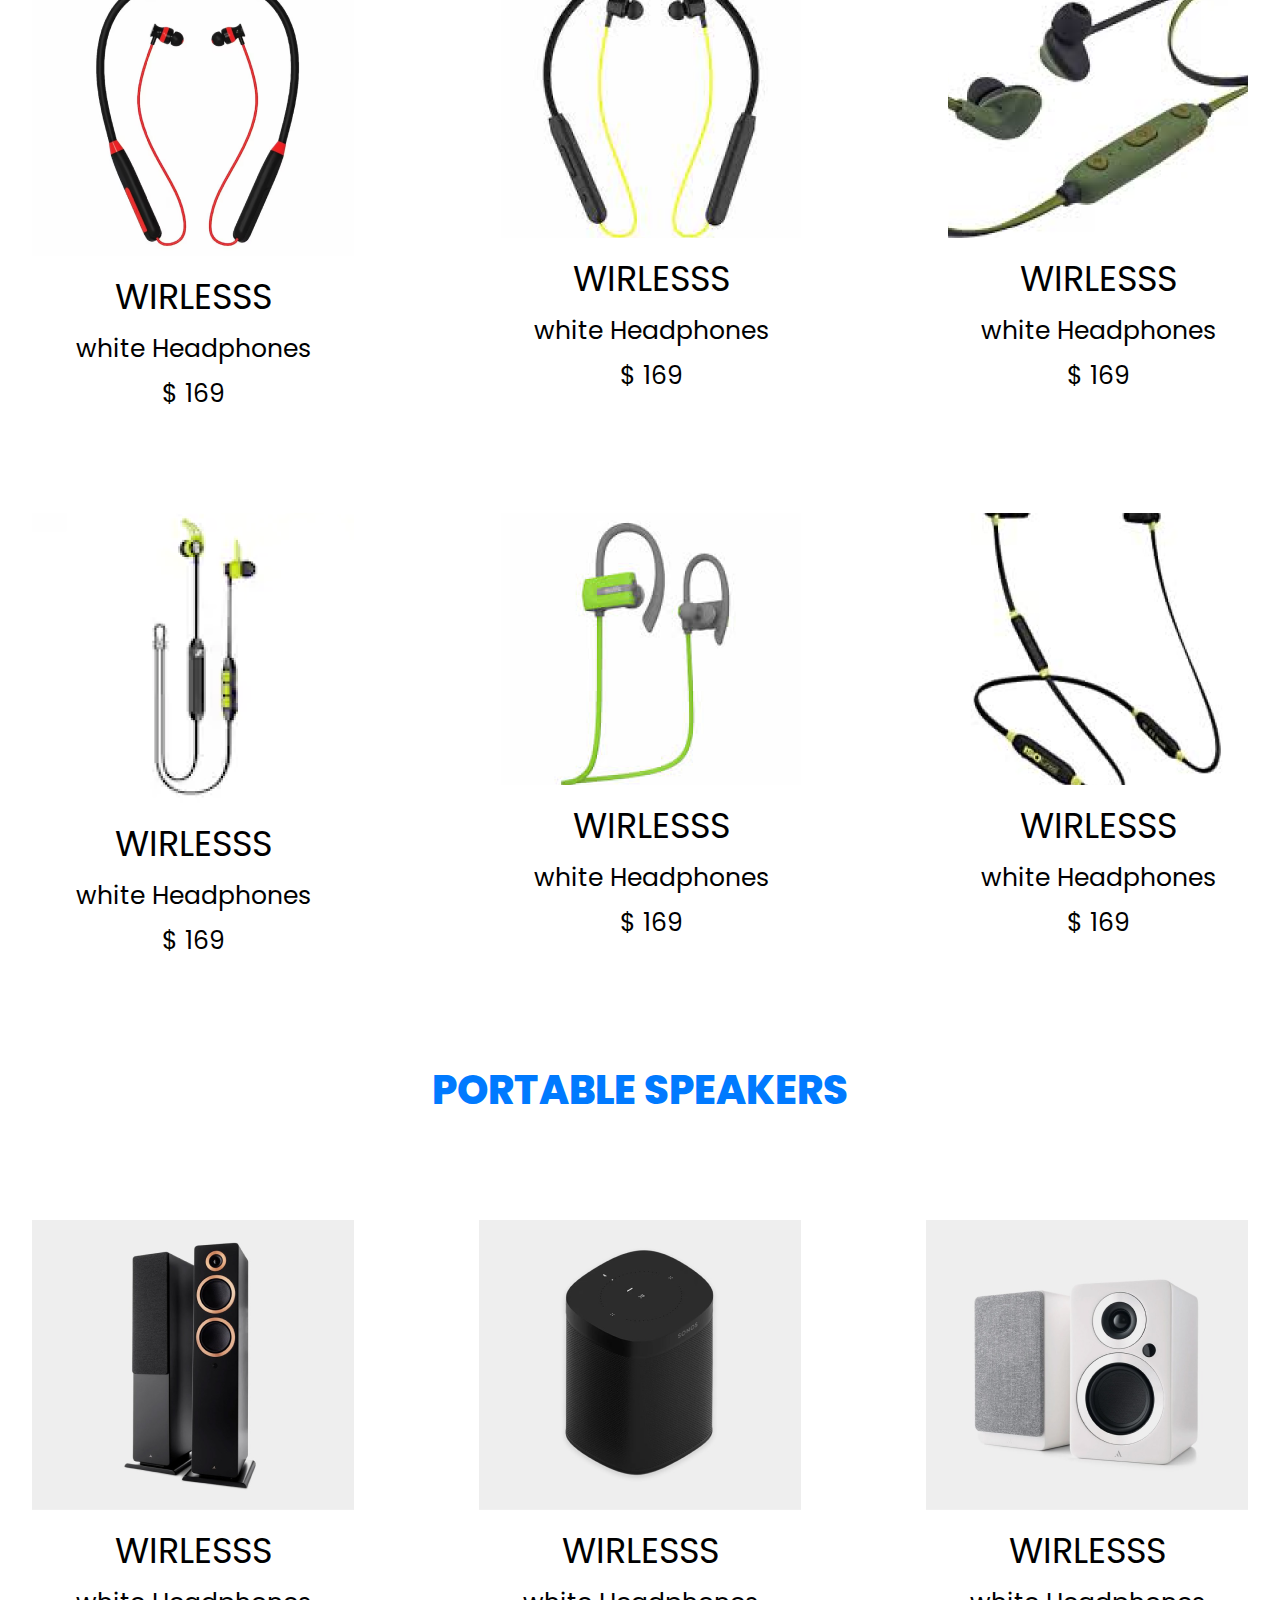
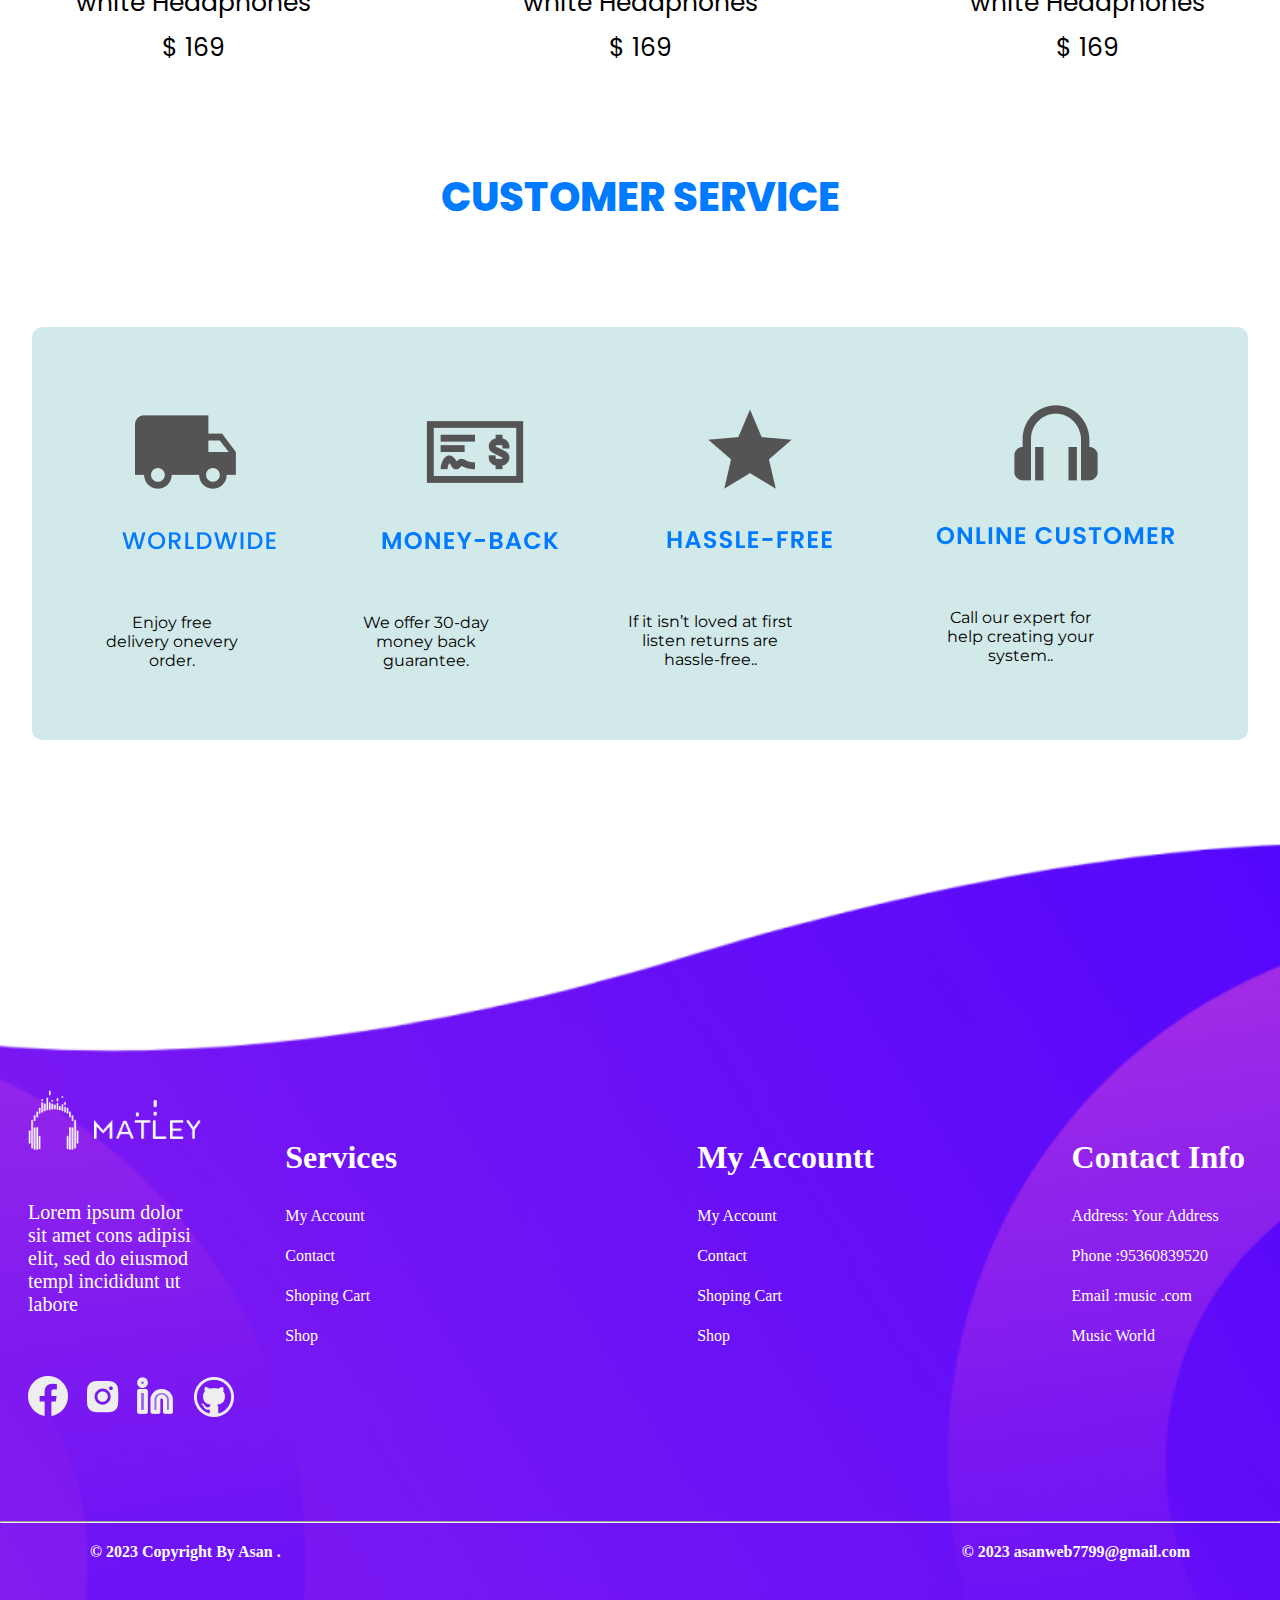
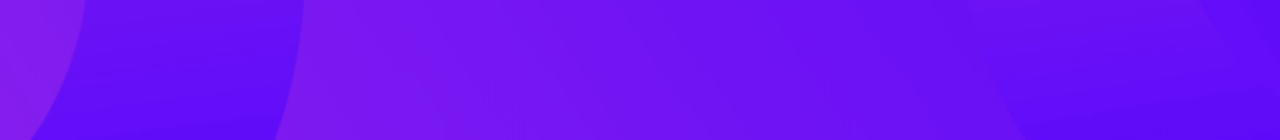
<file: headphone.html>
<!DOCTYPE html>
<html lang="en">
<head>
    <meta charset="UTF-8">
    <meta name="viewport" content="width=device-width, initial-scale=1.0">
    <title>HUNTER HEADPHONES</title>
    <link rel="stylesheet" href="./asserts/css/headphone.css">
    <link  rel="shortcut icon" href="./asserts/imagess/LOGO.png" type="image/x-icon">
    <link rel="stylesheet" href="https://cdnjs.cloudflare.com/ajax/libs/font-awesome/6.4.2/css/all.min.css" integrity="sha512-z3gLpd7yknf1YoNbCzqRKc4qyor8gaKU1qmn+CShxbuBusANI9QpRohGBreCFkKxLhei6S9CQXFEbbKuqLg0DA==" crossorigin="anonymous" referrerpolicy="no-referrer" />
</head>
<body>
    <header class="desktop">

        <div class="herobaner">
            <div class="gridelayout">
                <nav>
                    <div class="navefirstlogo">
                        <img src="./asserts/imagess/LOGO.png" alt="logo">
                   </div>

                   <ul>
                        <li><a href="index.html">Home</a></li>
                        <li><a href="headphone.html">Headphones</a></li>
                        <li><a href="shop.html">Shope</a></li>
                        <li><a href="about.html">About</a></li>
                        <li><a href="contact.html">Contect</a></li>
                    </ul>
                    <div class="navesecondlogo">
                        <img src="./asserts/imagess/navelogo.png" alt="">

                    </div>

                    <div class="icon">
                        <i id="bar" class="fa-solid fa-bars"></i>
                    </div>
                    
                </nav>
                    
                    <!-- <div class="navehome"> -->
                        
                    <!-- </div> -->
                    <!-- <div class="navesecondlogo">
                        <img src="./asserts/imagess/navelogo.png" alt="">

                    </div> -->
                    
                <!-- </div> -->
            </div>
        </div>
        <div class="heroheadphone">
            <img src="./asserts/imagess/hed phone.png" alt="" > 
        </div>
        <div class="herotxt">
           <h1>The best landing page foryour digital product. </h1>
           <button class="herobutton">SHOP NOW</button>
        </div>
       
        
    </header>
    

    <section id="humanimg">
        <div class="gridelayout">
            <div class="mainheadphoneimg">
                <div class="hedtxt">
                    <img src="./asserts/imagess/headphonelogoh1.png" alt="">
                    <h1>KEEP FEELING MUSIC</h1>
                    <p>Posuere ac ut consequat semper
                        viverra nam libero. Euismod quis
                        viverra nibh cras pulvinar mattis
                        Tellus orci ac auctor augue mauris.
                    </p>
                    <img src="./asserts/imagess/girlhedset.png"  class="hedphoneim"alt="">
                </div>
                <div class="humanhedset">
                    <img src="./asserts/imagess/human hedset.png" class="humanimg" alt="">
                    <div class="mainlogo">
                        <div class="sublogo">
                            <img src="./asserts/imagess/soundbarlogo.png" alt="">
                        </div>
                        <div class="subtxt">
                            <h1>CONTROLS WITH A NATURAL FEEL</h1>
                            <p>Laoreet id donec ultrices tincidunt arcu non sodales
                                neque Penatibus et magnis dis parturient montes
                                nascetur ridiculus mus.</p>

                        </div>

                    </div>

                </div>
                   
            </div>
        </div>
       

    </section>




<section>
    <div class="heading">
        <h1>Outdoor Headphones</h1>
    </div>

    <div class="gridelayout">
        <div class="maincarddiflex">
            <div class="cardmaindiv1">
                <div class="cardimg1">
                    <img src="./asserts/imagess/outdore1.png" alt="">
                </div>
                
                <div class="cardtxt2">
                  <h1>WIRLESSS</h1>  
                  <p>white Headphones</p>
                </div>
                <div class="cardstarlogo1">
                    <i class="fa-solid fa-star fa-lg" style="color: #fff700;"></i>
                    <i class="fa-solid fa-star fa-lg" style="color: #fff700;"></i>
                    <i class="fa-solid fa-star fa-lg" style="color: #fff700;"></i>
                    <i class="fa-solid fa-star fa-lg" style="color: #fff700;"></i>
                </div>
                <div class="dolertxt1">
                    <h5>$ 169</h5>
                </div>
            </div>
    
    
            <div class="cardmaindiv1">
                <div class="cardimg1">
                    <img src="./asserts/imagess/outdore2.png" alt="">
                </div>
                
                <div class="cardtxt2">
                  <h1>WIRLESSS</h1>  
                  <p>white Headphones</p>
                </div>
                <div class="cardstarlogo1">
                    <i class="fa-solid fa-star fa-lg" style="color: #fff700;"></i>
                    <i class="fa-solid fa-star fa-lg" style="color: #fff700;"></i>
                    <i class="fa-solid fa-star fa-lg" style="color: #fff700;"></i>
                    <i class="fa-solid fa-star fa-lg" style="color: #fff700;"></i>
                </div>
                <div class="dolertxt1">
                    <h5>$ 169</h5>
                </div>
            </div>
    
    
            <div class="cardmaindiv1">
                <div class="cardimg1">
                    <img src="./asserts/imagess/outdore3.png" alt="">
                </div>
                
                <div class="cardtxt2">
                  <h1>WIRLESSS</h1>  
                  <p>white Headphones</p>
                </div>
                <div class="cardstarlogo1">
                    <i class="fa-solid fa-star fa-lg" style="color: #fff700;"></i>
                    <i class="fa-solid fa-star fa-lg" style="color: #fff700;"></i>
                    <i class="fa-solid fa-star fa-lg" style="color: #fff700;"></i>
                    <i class="fa-solid fa-star fa-lg" style="color: #fff700;"></i>
                </div>
                <div class="dolertxt1">
                    <h5>$ 169</h5>
                </div>
            </div>
        </div>
       
    </div>

</section>




<section>
    <div class="heading">
        <h1>Wireless Headphones</h1>
    </div>

    <div class="gridelayout">
        <div class="maincarddiflex">
            <div class="cardmaindiv1">
                <div class="cardimg1">
                    <img src="./asserts/imagess/wireless1.png" alt="">
                </div>
                
                <div class="cardtxt2">
                  <h1>WIRLESSS</h1>  
                  <p>white Headphones</p>
                </div>
                <div class="cardstarlogo1">
                    <i class="fa-solid fa-star fa-lg" style="color: #fff700;"></i>
                    <i class="fa-solid fa-star fa-lg" style="color: #fff700;"></i>
                    <i class="fa-solid fa-star fa-lg" style="color: #fff700;"></i>
                    <i class="fa-solid fa-star fa-lg" style="color: #fff700;"></i>
                </div>
                <div class="dolertxt1">
                    <h5>$ 169</h5>
                </div>
            </div>
    
    
            <div class="cardmaindiv1">
                <div class="cardimg1">
                    <img src="./asserts/imagess/wireless2.png" alt="">
                </div>
                
                <div class="cardtxt2">
                  <h1>WIRLESSS</h1>  
                  <p>white Headphones</p>
                </div>
                <div class="cardstarlogo1">
                    <i class="fa-solid fa-star fa-lg" style="color: #fff700;"></i>
                    <i class="fa-solid fa-star fa-lg" style="color: #fff700;"></i>
                    <i class="fa-solid fa-star fa-lg" style="color: #fff700;"></i>
                    <i class="fa-solid fa-star fa-lg" style="color: #fff700;"></i>
                </div>
                <div class="dolertxt1">
                    <h5>$ 169</h5>
                </div>
            </div>
    
    
            <div class="cardmaindiv1">
                <div class="cardimg1">
                    <img src="./asserts/imagess/wireless3.png" alt="">
                </div>
                
                <div class="cardtxt2">
                  <h1>WIRLESSS</h1>  
                  <p>white Headphones</p>
                </div>
                <div class="cardstarlogo1">
                    <i class="fa-solid fa-star fa-lg" style="color: #fff700;"></i>
                    <i class="fa-solid fa-star fa-lg" style="color: #fff700;"></i>
                    <i class="fa-solid fa-star fa-lg" style="color: #fff700;"></i>
                    <i class="fa-solid fa-star fa-lg" style="color: #fff700;"></i>
                </div>
                <div class="dolertxt1">
                    <h5>$ 169</h5>
                </div>
            </div>
        </div>
       
    </div>

    <div class="gridelayout">
        <div class="maincarddiflex">
            <div class="cardmaindiv1">
                <div class="cardimg1">
                    <img src="./asserts/imagess/wireless4.png" alt="">
                </div>
                
                <div class="cardtxt2">
                  <h1>WIRLESSS</h1>  
                  <p>white Headphones</p>
                </div>
                <div class="cardstarlogo1">
                    <i class="fa-solid fa-star fa-lg" style="color: #fff700;"></i>
                    <i class="fa-solid fa-star fa-lg" style="color: #fff700;"></i>
                    <i class="fa-solid fa-star fa-lg" style="color: #fff700;"></i>
                    <i class="fa-solid fa-star fa-lg" style="color: #fff700;"></i>
                </div>
                <div class="dolertxt1">
                    <h5>$ 169</h5>
                </div>
            </div>
    
    
            <div class="cardmaindiv1">
                <div class="cardimg1">
                    <img src="./asserts/imagess/wireless5.png" alt="">
                </div>
                
                <div class="cardtxt2">
                  <h1>WIRLESSS</h1>  
                  <p>white Headphones</p>
                </div>
                <div class="cardstarlogo1">
                    <i class="fa-solid fa-star fa-lg" style="color: #fff700;"></i>
                    <i class="fa-solid fa-star fa-lg" style="color: #fff700;"></i>
                    <i class="fa-solid fa-star fa-lg" style="color: #fff700;"></i>
                    <i class="fa-solid fa-star fa-lg" style="color: #fff700;"></i>
                </div>
                <div class="dolertxt1">
                    <h5>$ 169</h5>
                </div>
            </div>
    
    
            <div class="cardmaindiv1">
                <div class="cardimg1">
                    <img src="./asserts/imagess/wireless6.png" alt="">
                </div>
                
                <div class="cardtxt2">
                  <h1>WIRLESSS</h1>  
                  <p>white Headphones</p>
                </div>
                <div class="cardstarlogo1">
                    <i class="fa-solid fa-star fa-lg" style="color: #fff700;"></i>
                    <i class="fa-solid fa-star fa-lg" style="color: #fff700;"></i>
                    <i class="fa-solid fa-star fa-lg" style="color: #fff700;"></i>
                    <i class="fa-solid fa-star fa-lg" style="color: #fff700;"></i>
                </div>
                <div class="dolertxt1">
                    <h5>$ 169</h5>
                </div>
            </div>
        </div>
       
    </div>

   
</section>






<section>
    <div class="heading">
        <h1>PORTABLE SPEAKERS</h1>
    </div>

    <div class="gridelayout">
        <div class="maincarddiflex">
            <div class="cardmaindiv1">
                <div class="cardimg1">
                    <img src="./asserts/imagess/portable spk1.png" alt="">
                </div>
                
                <div class="cardtxt2">
                  <h1>WIRLESSS</h1>  
                  <p>white Headphones</p>
                </div>
                <div class="cardstarlogo1">
                    <i class="fa-solid fa-star fa-lg" style="color: #fff700;"></i>
                    <i class="fa-solid fa-star fa-lg" style="color: #fff700;"></i>
                    <i class="fa-solid fa-star fa-lg" style="color: #fff700;"></i>
                    <i class="fa-solid fa-star fa-lg" style="color: #fff700;"></i>
                </div>
                <div class="dolertxt1">
                    <h5>$ 169</h5>
                </div>
            </div>
    
    
            <div class="cardmaindiv1">
                <div class="cardimg1">
                    <img src="./asserts/imagess/portable spk2.png" alt="">
                </div>
                
                <div class="cardtxt2">
                  <h1>WIRLESSS</h1>  
                  <p>white Headphones</p>
                </div>
                <div class="cardstarlogo1">
                    <i class="fa-solid fa-star fa-lg" style="color: #fff700;"></i>
                    <i class="fa-solid fa-star fa-lg" style="color: #fff700;"></i>
                    <i class="fa-solid fa-star fa-lg" style="color: #fff700;"></i>
                    <i class="fa-solid fa-star fa-lg" style="color: #fff700;"></i>
                </div>
                <div class="dolertxt1">
                    <h5>$ 169</h5>
                </div>
            </div>
    
    
            <div class="cardmaindiv1">
                <div class="cardimg1">
                    <img src="./asserts/imagess/portable spk3.png" alt="">
                </div>
                
                <div class="cardtxt2">
                  <h1>WIRLESSS</h1>  
                  <p>white Headphones</p>
                </div>
                <div class="cardstarlogo1">
                    <i class="fa-solid fa-star fa-lg" style="color: #fff700;"></i>
                    <i class="fa-solid fa-star fa-lg" style="color: #fff700;"></i>
                    <i class="fa-solid fa-star fa-lg" style="color: #fff700;"></i>
                    <i class="fa-solid fa-star fa-lg" style="color: #fff700;"></i>
                </div>
                <div class="dolertxt1">
                    <h5>$ 169</h5>
                </div>
            </div>
        </div>
       
    </div>
</section>




<section>
        <div class="customerh1">
            <h1>CUSTOMER SERVICE</h1>
        </div>
        <div class="gridelayout">
            <div class="background">
                <div class="car">
                    <img src="./asserts/imagess/carimg.png" alt="">
                    <p>Enjoy free delivery
                        onevery order.</p>
                </div>
                <div class="money">
                    <img src="./asserts/imagess/moneyimg.png" alt="">
                    <p>We offer 30-day money
                        back guarantee.</p>
                </div>
                <div class="star">
                    <img src="./asserts/imagess/starimg.png" alt="">
                    <p>If it isn’t loved at first listen
                        returns are hassle-free..</p>
                </div>
                <div class="service">
                    <img src="./asserts/imagess/serviceimg.png" alt="">
                    <p>Call our expert for help 
                        creating your system..</p>
                </div>
    
            </div>

        </div>
       
</section>


    


    


<footer>
        <div class="backgroundimg">
            <div class="gridelayout1">
                <div class="mainfooter">
                    <div class="logo">
                        <img src="./asserts/imagess/LOGO.png" alt="">
                        <p class="stylep">Lorem ipsum dolor sit amet cons
                            adipisi elit, sed do eiusmod templ
                            incididunt ut labore</p>
                            <img src="./asserts/imagess/logo footer.png" class="logoimg" alt="">
                    </div>
                
                        <div class="footerflex2">
                            <div class="Services">
                                <h1>Services</h1>
                                <ul>
                                    <li>My Account</li>
                                    <li>Contact</li>
                                    <li>Shoping Cart</li>
                                    <li>Shop</li>
                                </ul>
                            </div>
                            <div class="MyAccountt">
                                <h1>My Accountt</h1>
                                <ul>
                                    <li>My Account</li>
                                    <li>Contact</li>
                                    <li>Shoping Cart</li>
                                    <li>Shop</li>
                                </ul>
                            </div>
                            <div class="ContactInfo">
                                <h1>Contact Info</h1>
                                <ul>
                                    <li>Address: Your Address</li>
                                    <li>Phone :95360839520</li>
                                    <li>Email :music .com</li>
                                    <li>Music World</li>
                                    
                                </ul>
                            </div>
                    
                        </div>
                
                       
            
                </div><hr class="classhr">
                <div class="copyright">
                    <h4 class="h41">© 2023 Copyright By Asan .</h4>
                    <h4 class="h42">© 2023 asanweb7799@gmail.com</h4>
        
                 </div>
        
            </div>
           
            
         </div>
        
         
</footer>
<script src="app.js"></script>




</body>
</html>
</file>
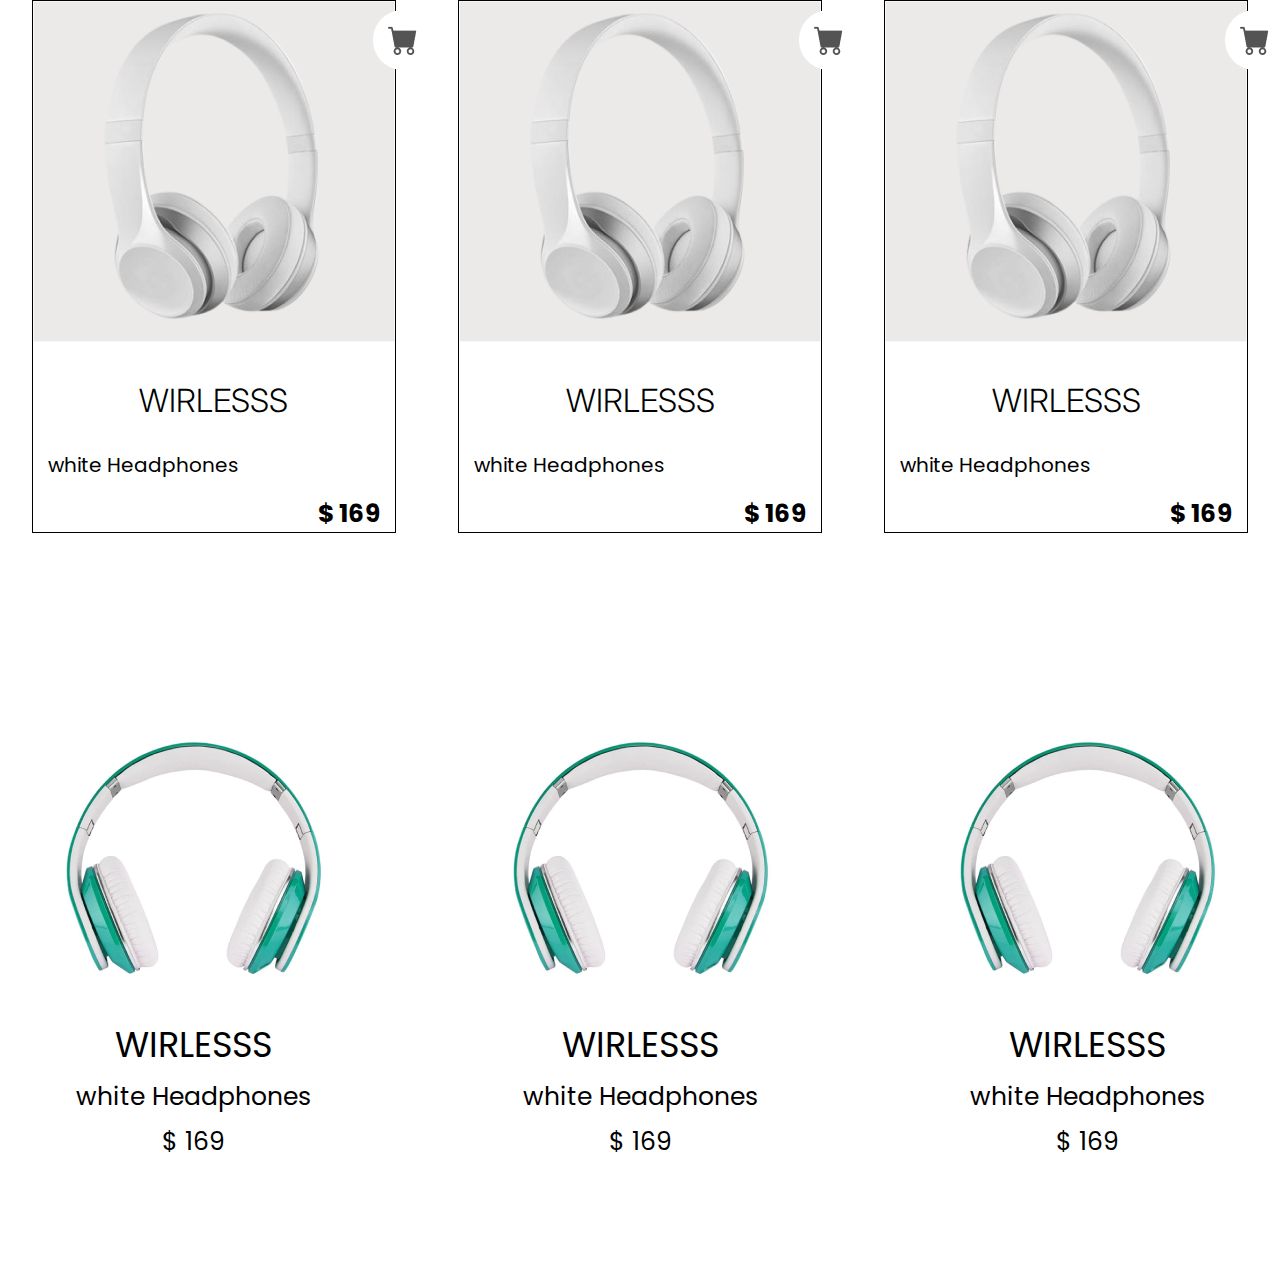
<file: new.html>
<!DOCTYPE html>
<html lang="en">
<head>
    <meta charset="UTF-8">
    <meta name="viewport" content="width=device-width, initial-scale=1.0">
    <title>Document</title>
    <link rel="stylesheet" href="./asserts/css/style.css">
    <link rel="stylesheet" href="https://cdnjs.cloudflare.com/ajax/libs/font-awesome/6.4.2/css/all.min.css" integrity="sha512-z3gLpd7yknf1YoNbCzqRKc4qyor8gaKU1qmn+CShxbuBusANI9QpRohGBreCFkKxLhei6S9CQXFEbbKuqLg0DA==" crossorigin="anonymous" referrerpolicy="no-referrer" />

</head>
<body>
    
<section>
    <div class="gridelayout">
        <div class="maincarddiflex">
            <div class="cardmaindiv">
                <div class="cardimg1">
                    <img src="./asserts/imagess/hphoneimg1.png" alt="">
                </div>
                <div class="cartimg">
                    <img src="./asserts/imagess/cart.png" alt="">
                </div>
                <div class="cardtxt1">
                  <h1>WIRLESSS</h1>  
                  <p>white Headphones</p>
                </div>
                <div class="carmainstar1">
                    <div class="cardstarlogo">
                        <i class="fa-solid fa-star fa-lg" style="color: #fff700;"></i>
                        <i class="fa-solid fa-star fa-lg" style="color: #fff700;"></i>
                        <i class="fa-solid fa-star fa-lg" style="color: #fff700;"></i>
                        <i class="fa-solid fa-star fa-lg" style="color: #fff700;"></i>
                    </div>
                    <div class="dolertxt">
                        <h5>$ 169</h5>
                    </div>
                </div> 
            </div>


            <div class="cardmaindiv">
                <div class="cardimg1">
                    <img src="./asserts/imagess/hphoneimg1.png" alt="">
                </div>
                <div class="cartimg">
                    <img src="./asserts/imagess/cart.png" alt="">
                </div>
                <div class="cardtxt1">
                  <h1>WIRLESSS</h1>  
                  <p>white Headphones</p>
                </div>
                <div class="carmainstar1">
                    <div class="cardstarlogo">
                        <i class="fa-solid fa-star fa-lg" style="color: #fff700;"></i>
                        <i class="fa-solid fa-star fa-lg" style="color: #fff700;"></i>
                        <i class="fa-solid fa-star fa-lg" style="color: #fff700;"></i>
                        <i class="fa-solid fa-star fa-lg" style="color: #fff700;"></i>
                    </div>
                    <div class="dolertxt">
                        <h5>$ 169</h5>
                    </div>
                </div> 
            </div>


            <div class="cardmaindiv">
                <div class="cardimg1">
                    <img src="./asserts/imagess/hphoneimg1.png" alt="">
                </div>
                <div class="cartimg">
                    <img src="./asserts/imagess/cart.png" alt="">
                </div>
                <div class="cardtxt1">
                  <h1>WIRLESSS</h1>  
                  <p>white Headphones</p>
                </div>
                <div class="carmainstar1">
                    <div class="cardstarlogo">
                        <i class="fa-solid fa-star fa-lg" style="color: #fff700;"></i>
                        <i class="fa-solid fa-star fa-lg" style="color: #fff700;"></i>
                        <i class="fa-solid fa-star fa-lg" style="color: #fff700;"></i>
                        <i class="fa-solid fa-star fa-lg" style="color: #fff700;"></i>
                    </div>
                    <div class="dolertxt">
                        <h5>$ 169</h5>
                    </div>
                </div> 
            </div>

        </div>
       
    </div>
   
</section>





<div class="gridelayout">
    <div class="maincarddiflex">
        <div class="cardmaindiv1">
            <div class="cardimg1">
                <img src="./asserts/imagess/outdore1.png" alt="">
            </div>
            
            <div class="cardtxt2">
              <h1>WIRLESSS</h1>  
              <p>white Headphones</p>
            </div>
            <div class="cardstarlogo1">
                <i class="fa-solid fa-star fa-lg" style="color: #fff700;"></i>
                <i class="fa-solid fa-star fa-lg" style="color: #fff700;"></i>
                <i class="fa-solid fa-star fa-lg" style="color: #fff700;"></i>
                <i class="fa-solid fa-star fa-lg" style="color: #fff700;"></i>
            </div>
            <div class="dolertxt1">
                <h5>$ 169</h5>
            </div>
        </div>


        <div class="cardmaindiv1">
            <div class="cardimg1">
                <img src="./asserts/imagess/outdore1.png" alt="">
            </div>
            
            <div class="cardtxt2">
              <h1>WIRLESSS</h1>  
              <p>white Headphones</p>
            </div>
            <div class="cardstarlogo1">
                <i class="fa-solid fa-star fa-lg" style="color: #fff700;"></i>
                <i class="fa-solid fa-star fa-lg" style="color: #fff700;"></i>
                <i class="fa-solid fa-star fa-lg" style="color: #fff700;"></i>
                <i class="fa-solid fa-star fa-lg" style="color: #fff700;"></i>
            </div>
            <div class="dolertxt1">
                <h5>$ 169</h5>
            </div>
        </div>


        <div class="cardmaindiv1">
            <div class="cardimg1">
                <img src="./asserts/imagess/outdore1.png" alt="">
            </div>
            
            <div class="cardtxt2">
              <h1>WIRLESSS</h1>  
              <p>white Headphones</p>
            </div>
            <div class="cardstarlogo1">
                <i class="fa-solid fa-star fa-lg" style="color: #fff700;"></i>
                <i class="fa-solid fa-star fa-lg" style="color: #fff700;"></i>
                <i class="fa-solid fa-star fa-lg" style="color: #fff700;"></i>
                <i class="fa-solid fa-star fa-lg" style="color: #fff700;"></i>
            </div>
            <div class="dolertxt1">
                <h5>$ 169</h5>
            </div>
        </div>
    </div>
   
</div>







</body>
</html>
</file>
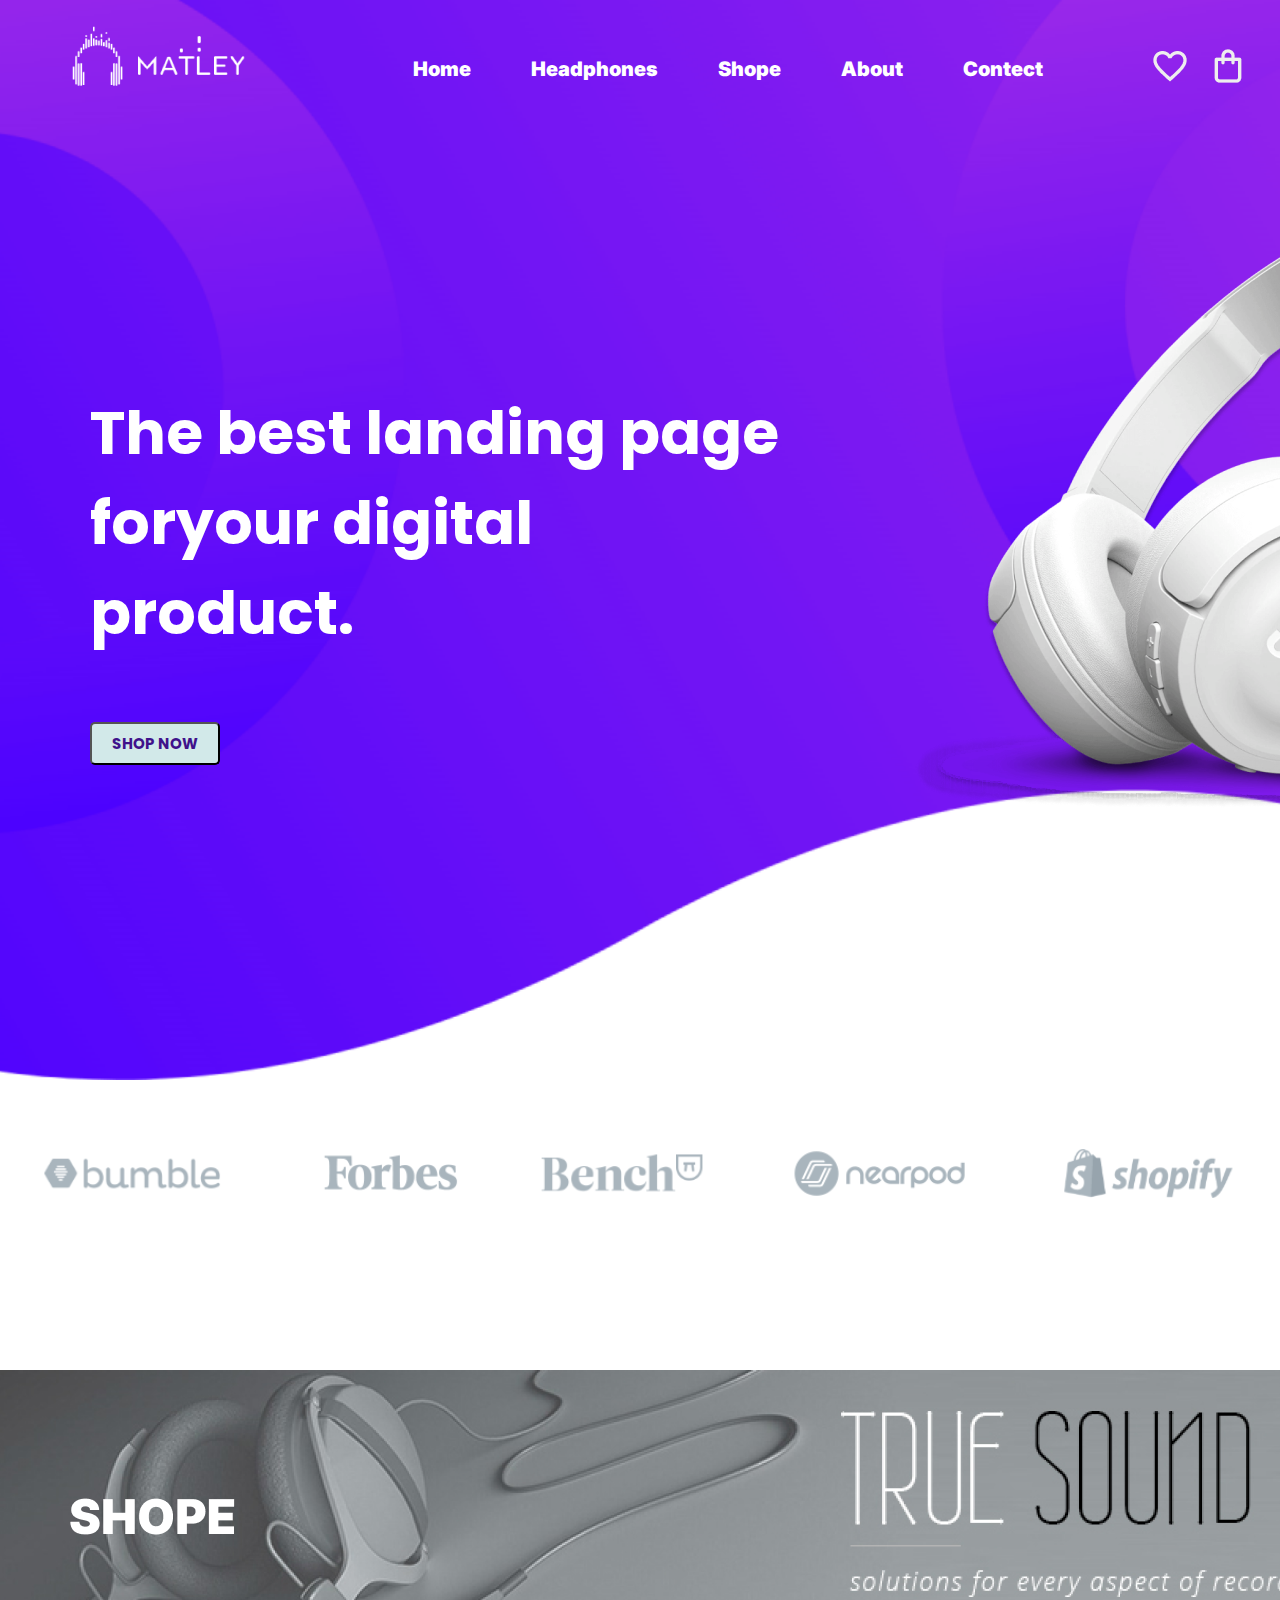
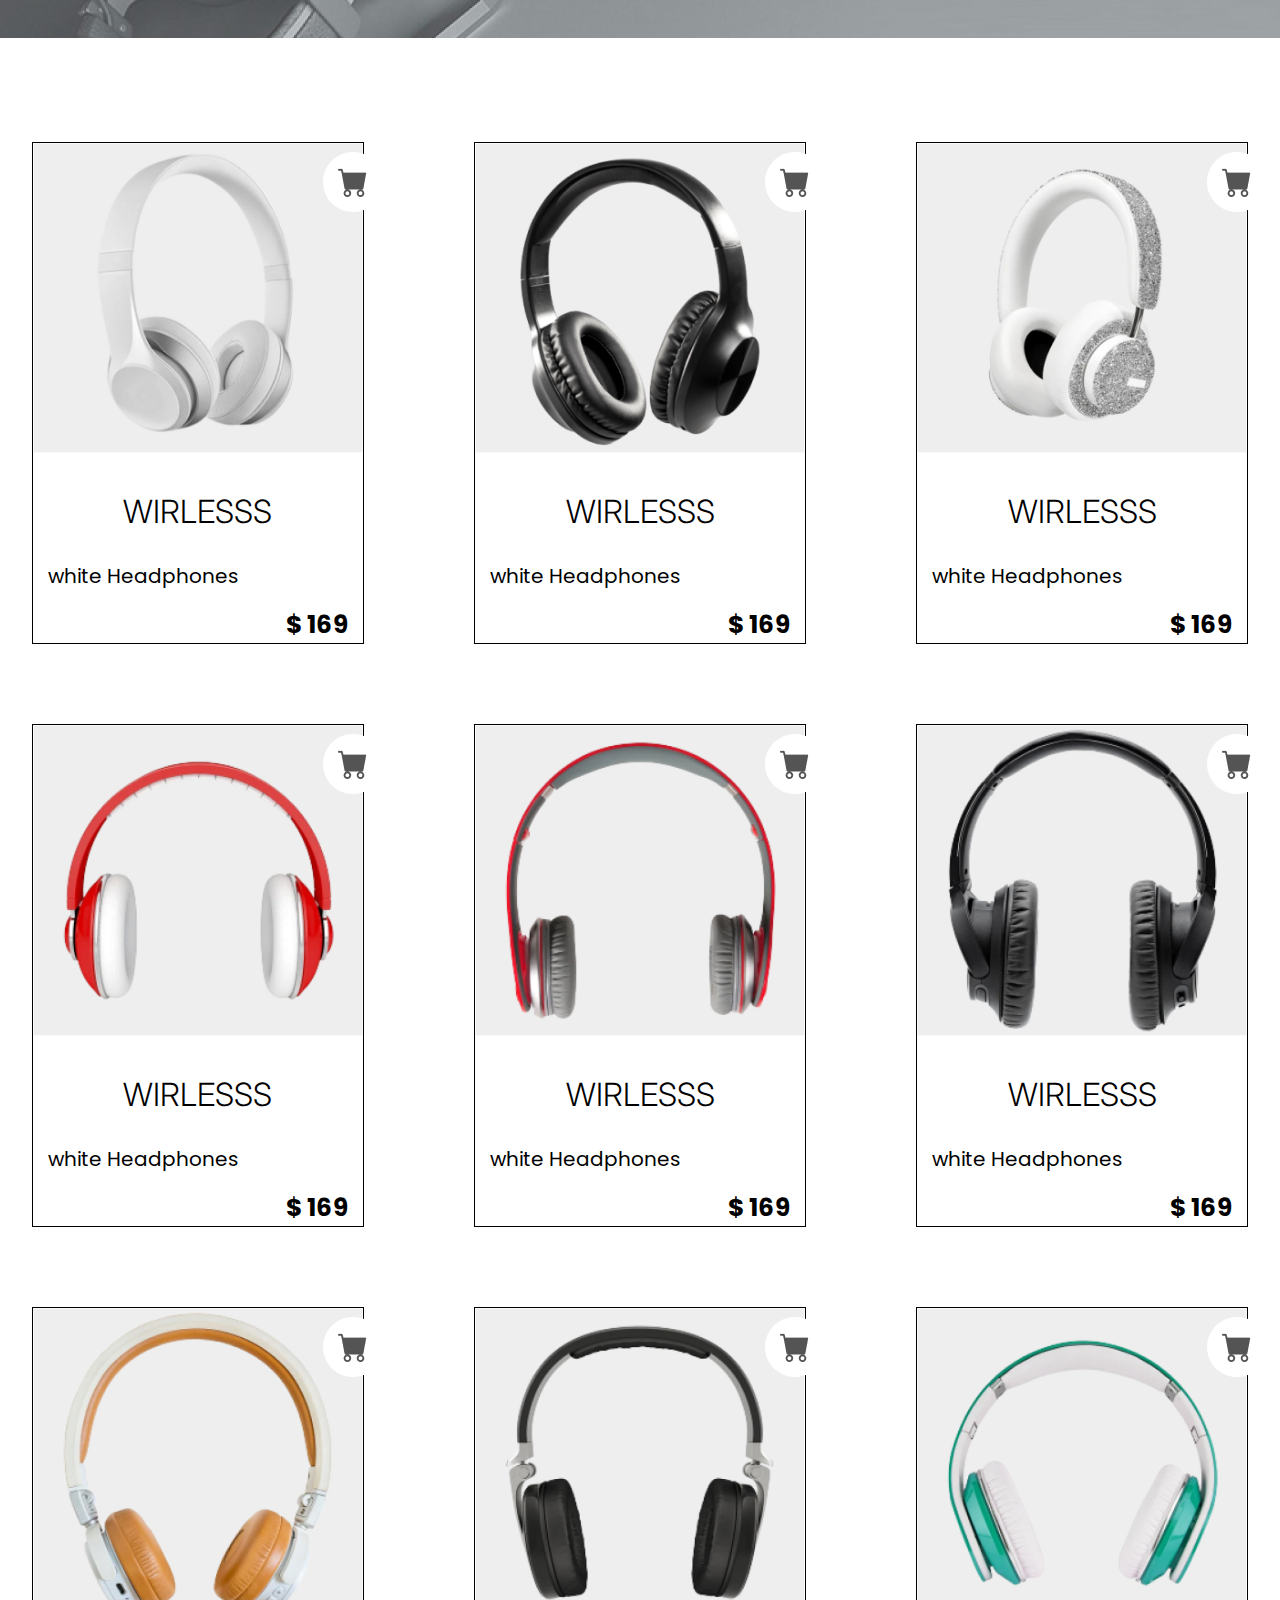
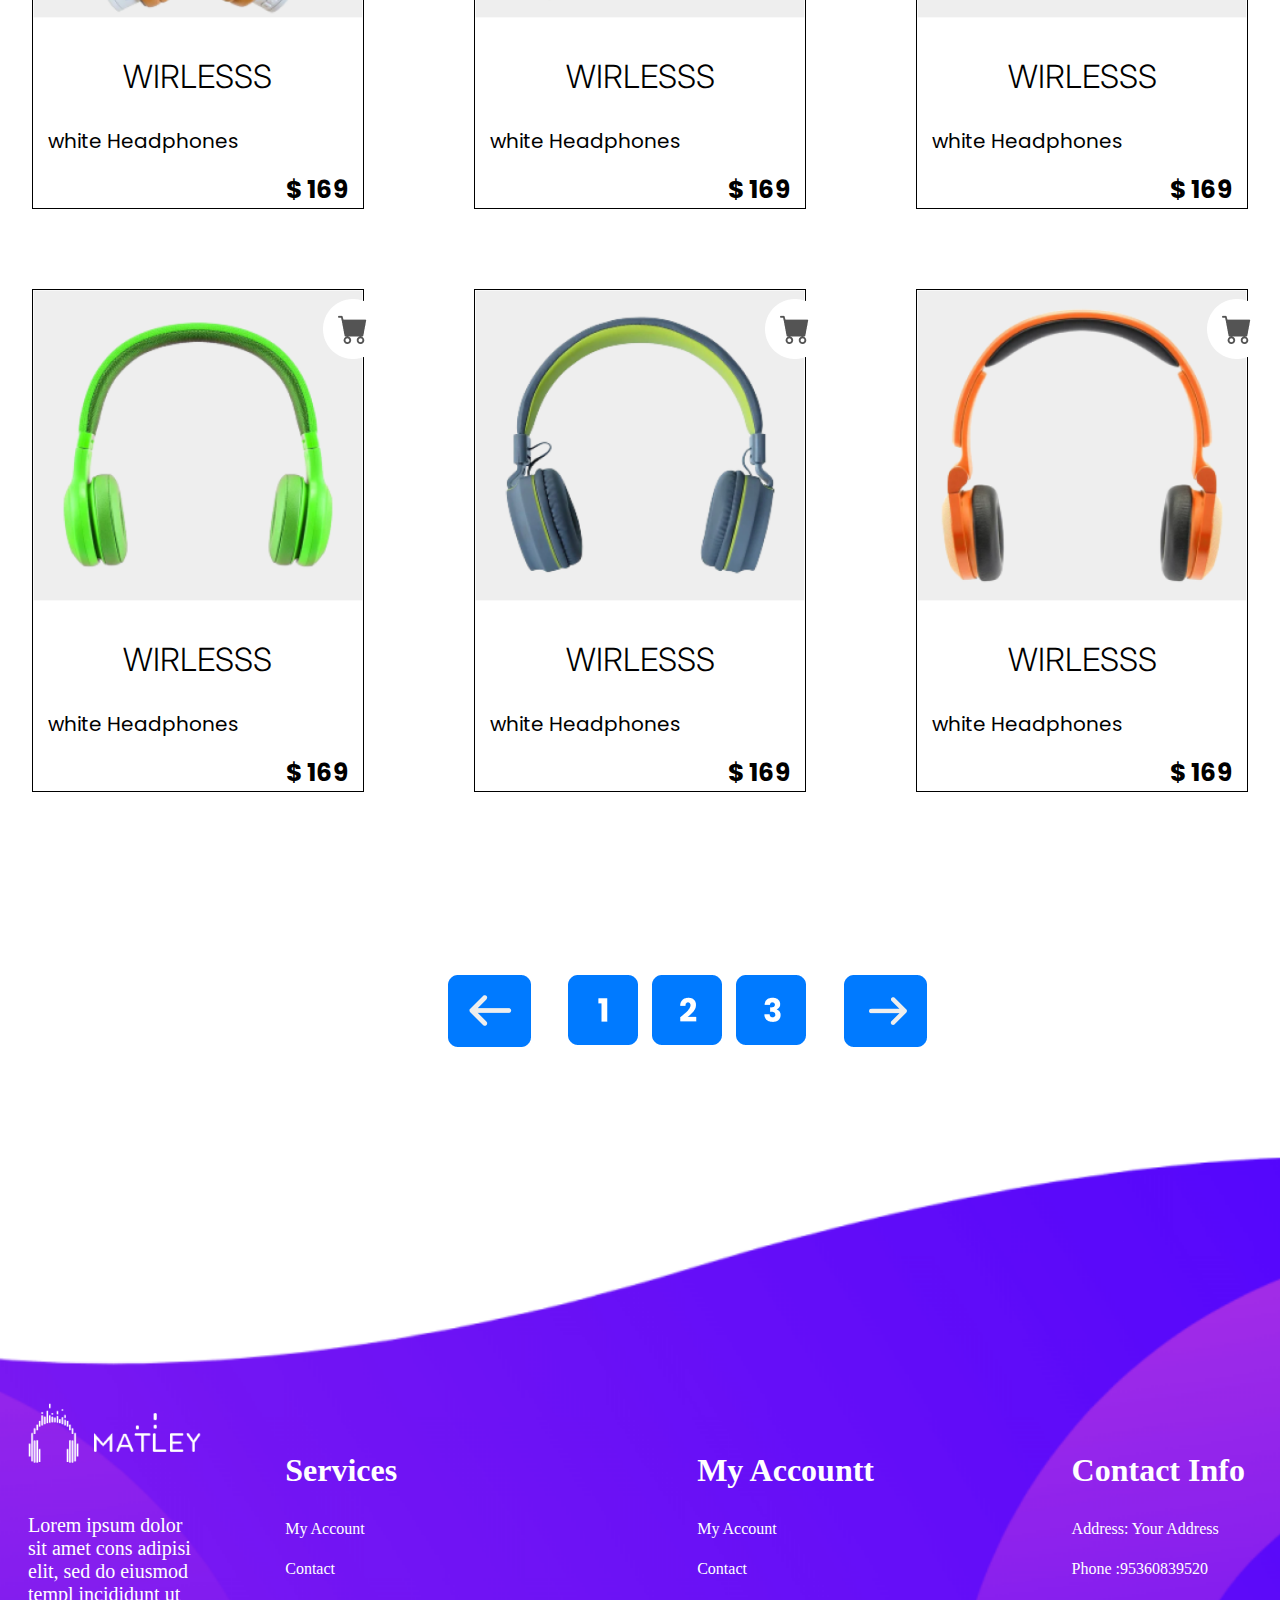
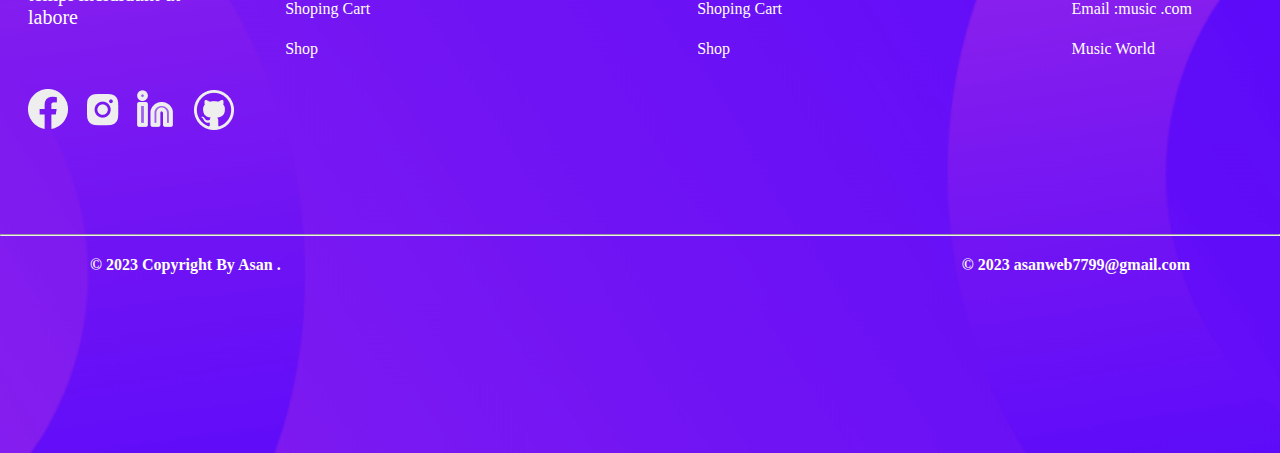
<file: shop.html>
<!DOCTYPE html>
<html lang="en">
<head>
    <meta charset="UTF-8">
    <meta name="viewport" content="width=device-width, initial-scale=1.0">
    <title>HUNTER HEADPHONES</title>
    <link rel="stylesheet" href="./asserts/css/shop.css">
    <link  rel="shortcut icon" href="./asserts/imagess/LOGO.png" type="image/x-icon">
    <link rel="stylesheet" href="https://cdnjs.cloudflare.com/ajax/libs/font-awesome/6.4.2/css/all.min.css" integrity="sha512-z3gLpd7yknf1YoNbCzqRKc4qyor8gaKU1qmn+CShxbuBusANI9QpRohGBreCFkKxLhei6S9CQXFEbbKuqLg0DA==" crossorigin="anonymous" referrerpolicy="no-referrer" />
</head>
<body>
    <header class="desktop">

        <div class="herobaner">
            <div class="gridelayout">
                <nav>
                    <div class="navefirstlogo">
                        <img src="./asserts/imagess/LOGO.png" alt="logo">
                   </div>

                   <ul>
                        <li><a href="index.html">Home</a></li>
                        <li><a href="headphone.html">Headphones</a></li>
                        <li><a href="shop.html">Shope</a></li>
                        <li><a href="about.html">About</a></li>
                        <li><a href="contact.html">Contect</a></li>
                    </ul>
                    <div class="navesecondlogo">
                        <img src="./asserts/imagess/navelogo.png" alt="">

                    </div>

                    <div class="icon">
                        <i id="bar" class="fa-solid fa-bars"></i>
                    </div>
                    
                </nav>
                    
                    <!-- <div class="navehome"> -->
                        
                    <!-- </div> -->
                    <!-- <div class="navesecondlogo">
                        <img src="./asserts/imagess/navelogo.png" alt="">

                    </div> -->
                    
                <!-- </div> -->
            </div>
        </div>
        <div class="heroheadphone">
            <img src="./asserts/imagess/hed phone.png" alt="" > 
        </div>
        <div class="herotxt">
           <h1>The best landing page foryour digital product. </h1>
           <button class="herobutton">SHOP NOW</button>
        </div>
       
        
    </header>
    
    <!-- <header class="mobile">
<h1>mobile</h1>
    </header> -->

<section>
<div class="banershop1">
    <img src="./asserts/imagess/shop brand1.png" alt="">
    
</div>
<div class="banershop2">
    <img src="./asserts/imagess/shop baner2.png" alt="">
    
</div>

</section>
  

<section>
    <div class="gridelayout">
        <div class="maincarddiflex">
            <div class="cardmaindiv">
                <div class="cardimg1">
                    <img src="./asserts/imagess/shopcard1.png" alt="">
                </div>
                <div class="cartimg">
                    <img src="./asserts/imagess/cart.png" alt="">
                </div>
                <div class="cardtxt1">
                  <h1>WIRLESSS</h1>  
                  <p>white Headphones</p>
                </div>
                <div class="carmainstar1">
                    <div class="cardstarlogo">
                        <i class="fa-solid fa-star fa-lg" style="color: #fff700;"></i>
                        <i class="fa-solid fa-star fa-lg" style="color: #fff700;"></i>
                        <i class="fa-solid fa-star fa-lg" style="color: #fff700;"></i>
                        <i class="fa-solid fa-star fa-lg" style="color: #fff700;"></i>
                    </div>
                    <div class="dolertxt">
                        <h5>$ 169</h5>
                    </div>
                </div> 
            </div>


            <div class="cardmaindiv">
                <div class="cardimg1">
                    <img src="./asserts/imagess/shopcard2.png" alt="">
                </div>
                <div class="cartimg">
                    <img src="./asserts/imagess/cart.png" alt="">
                </div>
                <div class="cardtxt1">
                  <h1>WIRLESSS</h1>  
                  <p>white Headphones</p>
                </div>
                <div class="carmainstar1">
                    <div class="cardstarlogo">
                        <i class="fa-solid fa-star fa-lg" style="color: #fff700;"></i>
                        <i class="fa-solid fa-star fa-lg" style="color: #fff700;"></i>
                        <i class="fa-solid fa-star fa-lg" style="color: #fff700;"></i>
                        <i class="fa-solid fa-star fa-lg" style="color: #fff700;"></i>
                    </div>
                    <div class="dolertxt">
                        <h5>$ 169</h5>
                    </div>
                </div> 
            </div>


            <div class="cardmaindiv">
                <div class="cardimg1">
                    <img src="./asserts/imagess/shopcard3.png" alt="">
                </div>
                <div class="cartimg">
                    <img src="./asserts/imagess/cart.png" alt="">
                </div>
                <div class="cardtxt1">
                  <h1>WIRLESSS</h1>  
                  <p>white Headphones</p>
                </div>
                <div class="carmainstar1">
                    <div class="cardstarlogo">
                        <i class="fa-solid fa-star fa-lg" style="color: #fff700;"></i>
                        <i class="fa-solid fa-star fa-lg" style="color: #fff700;"></i>
                        <i class="fa-solid fa-star fa-lg" style="color: #fff700;"></i>
                        <i class="fa-solid fa-star fa-lg" style="color: #fff700;"></i>
                    </div>
                    <div class="dolertxt">
                        <h5>$ 169</h5>
                    </div>
                </div> 
            </div>


            <div class="cardmaindiv">
                <div class="cardimg1">
                    <img src="./asserts/imagess/shopcard4.png" alt="">
                </div>
                <div class="cartimg">
                    <img src="./asserts/imagess/cart.png" alt="">
                </div>
                <div class="cardtxt1">
                  <h1>WIRLESSS</h1>  
                  <p>white Headphones</p>
                </div>
                <div class="carmainstar1">
                    <div class="cardstarlogo">
                        <i class="fa-solid fa-star fa-lg" style="color: #fff700;"></i>
                        <i class="fa-solid fa-star fa-lg" style="color: #fff700;"></i>
                        <i class="fa-solid fa-star fa-lg" style="color: #fff700;"></i>
                        <i class="fa-solid fa-star fa-lg" style="color: #fff700;"></i>
                    </div>
                    <div class="dolertxt">
                        <h5>$ 169</h5>
                    </div>
                </div> 
            </div>

            <div class="cardmaindiv">
                <div class="cardimg1">
                    <img src="./asserts/imagess/shopcard5.png" alt="">
                </div>
                <div class="cartimg">
                    <img src="./asserts/imagess/cart.png" alt="">
                </div>
                <div class="cardtxt1">
                  <h1>WIRLESSS</h1>  
                  <p>white Headphones</p>
                </div>
                <div class="carmainstar1">
                    <div class="cardstarlogo">
                        <i class="fa-solid fa-star fa-lg" style="color: #fff700;"></i>
                        <i class="fa-solid fa-star fa-lg" style="color: #fff700;"></i>
                        <i class="fa-solid fa-star fa-lg" style="color: #fff700;"></i>
                        <i class="fa-solid fa-star fa-lg" style="color: #fff700;"></i>
                    </div>
                    <div class="dolertxt">
                        <h5>$ 169</h5>
                    </div>
                </div> 
            </div>


            <div class="cardmaindiv">
                <div class="cardimg1">
                    <img src="./asserts/imagess/shopcard6.png" alt="">
                </div>
                <div class="cartimg">
                    <img src="./asserts/imagess/cart.png" alt="">
                </div>
                <div class="cardtxt1">
                  <h1>WIRLESSS</h1>  
                  <p>white Headphones</p>
                </div>
                <div class="carmainstar1">
                    <div class="cardstarlogo">
                        <i class="fa-solid fa-star fa-lg" style="color: #fff700;"></i>
                        <i class="fa-solid fa-star fa-lg" style="color: #fff700;"></i>
                        <i class="fa-solid fa-star fa-lg" style="color: #fff700;"></i>
                        <i class="fa-solid fa-star fa-lg" style="color: #fff700;"></i>
                    </div>
                    <div class="dolertxt">
                        <h5>$ 169</h5>
                    </div>
                </div> 
            </div>


             <div class="cardmaindiv">
                <div class="cardimg1">
                    <img src="./asserts/imagess/shopcard7.png" alt="">
                </div>
                <div class="cartimg">
                    <img src="./asserts/imagess/cart.png" alt="">
                </div>
                <div class="cardtxt1">
                  <h1>WIRLESSS</h1>  
                  <p>white Headphones</p>
                </div>
                <div class="carmainstar1">
                    <div class="cardstarlogo">
                        <i class="fa-solid fa-star fa-lg" style="color: #fff700;"></i>
                        <i class="fa-solid fa-star fa-lg" style="color: #fff700;"></i>
                        <i class="fa-solid fa-star fa-lg" style="color: #fff700;"></i>
                        <i class="fa-solid fa-star fa-lg" style="color: #fff700;"></i>
                    </div>
                    <div class="dolertxt">
                        <h5>$ 169</h5>
                    </div>
                </div> 
            </div>

            <div class="cardmaindiv">
                <div class="cardimg1">
                    <img src="./asserts/imagess/shopcard8.png" alt="">
                </div>
                <div class="cartimg">
                    <img src="./asserts/imagess/cart.png" alt="">
                </div>
                <div class="cardtxt1">
                  <h1>WIRLESSS</h1>  
                  <p>white Headphones</p>
                </div>
                <div class="carmainstar1">
                    <div class="cardstarlogo">
                        <i class="fa-solid fa-star fa-lg" style="color: #fff700;"></i>
                        <i class="fa-solid fa-star fa-lg" style="color: #fff700;"></i>
                        <i class="fa-solid fa-star fa-lg" style="color: #fff700;"></i>
                        <i class="fa-solid fa-star fa-lg" style="color: #fff700;"></i>
                    </div>
                    <div class="dolertxt">
                        <h5>$ 169</h5>
                    </div>
                </div> 
            </div>


            <div class="cardmaindiv">
                <div class="cardimg1">
                    <img src="./asserts/imagess/shopcard9.png" alt="">
                </div>
                <div class="cartimg">
                    <img src="./asserts/imagess/cart.png" alt="">
                </div>
                <div class="cardtxt1">
                  <h1>WIRLESSS</h1>  
                  <p>white Headphones</p>
                </div>
                <div class="carmainstar1">
                    <div class="cardstarlogo">
                        <i class="fa-solid fa-star fa-lg" style="color: #fff700;"></i>
                        <i class="fa-solid fa-star fa-lg" style="color: #fff700;"></i>
                        <i class="fa-solid fa-star fa-lg" style="color: #fff700;"></i>
                        <i class="fa-solid fa-star fa-lg" style="color: #fff700;"></i>
                    </div>
                    <div class="dolertxt">
                        <h5>$ 169</h5>
                    </div>
                </div> 
            </div>

            <div class="cardmaindiv">
                <div class="cardimg1">
                    <img src="./asserts/imagess/shopcard10.png" alt="">
                </div>
                <div class="cartimg">
                    <img src="./asserts/imagess/cart.png" alt="">
                </div>
                <div class="cardtxt1">
                  <h1>WIRLESSS</h1>  
                  <p>white Headphones</p>
                </div>
                <div class="carmainstar1">
                    <div class="cardstarlogo">
                        <i class="fa-solid fa-star fa-lg" style="color: #fff700;"></i>
                        <i class="fa-solid fa-star fa-lg" style="color: #fff700;"></i>
                        <i class="fa-solid fa-star fa-lg" style="color: #fff700;"></i>
                        <i class="fa-solid fa-star fa-lg" style="color: #fff700;"></i>
                    </div>
                    <div class="dolertxt">
                        <h5>$ 169</h5>
                    </div>
                </div> 
            </div>


            <div class="cardmaindiv">
                <div class="cardimg1">
                    <img src="./asserts/imagess/shopcard11.png" alt="">
                </div>
                <div class="cartimg">
                    <img src="./asserts/imagess/cart.png" alt="">
                </div>
                <div class="cardtxt1">
                  <h1>WIRLESSS</h1>  
                  <p>white Headphones</p>
                </div>
                <div class="carmainstar1">
                    <div class="cardstarlogo">
                        <i class="fa-solid fa-star fa-lg" style="color: #fff700;"></i>
                        <i class="fa-solid fa-star fa-lg" style="color: #fff700;"></i>
                        <i class="fa-solid fa-star fa-lg" style="color: #fff700;"></i>
                        <i class="fa-solid fa-star fa-lg" style="color: #fff700;"></i>
                    </div>
                    <div class="dolertxt">
                        <h5>$ 169</h5>
                    </div>
                </div> 
            </div>


            <div class="cardmaindiv">
                <div class="cardimg1">
                    <img src="./asserts/imagess/shopcard12.png" alt="">
                </div>
                <div class="cartimg">
                    <img src="./asserts/imagess/cart.png" alt="">
                </div>
                <div class="cardtxt1">
                  <h1>WIRLESSS</h1>  
                  <p>white Headphones</p>
                </div>
                <div class="carmainstar1">
                    <div class="cardstarlogo">
                        <i class="fa-solid fa-star fa-lg" style="color: #fff700;"></i>
                        <i class="fa-solid fa-star fa-lg" style="color: #fff700;"></i>
                        <i class="fa-solid fa-star fa-lg" style="color: #fff700;"></i>
                        <i class="fa-solid fa-star fa-lg" style="color: #fff700;"></i>
                    </div>
                    <div class="dolertxt">
                        <h5>$ 169</h5>
                    </div>
                </div> 
            </div>

        </div>
       
    </div>

</section>


<section>
    <div class="arrowimg">
        <img src="./asserts/imagess/arrow img.png" alt="">
    </div>
</section>

   
    <footer>
        <div class="backgroundimg">
            <div class="gridelayout1">
                <div class="mainfooter">
                    <div class="logo">
                        <img src="./asserts/imagess/LOGO.png" alt="">
                        <p class="stylep">Lorem ipsum dolor sit amet cons
                            adipisi elit, sed do eiusmod templ
                            incididunt ut labore</p>
                            <img src="./asserts/imagess/logo footer.png" class="logoimg" alt="">
                    </div>
                
                        <div class="footerflex2">
                            <div class="Services">
                                <h1>Services</h1>
                                <ul>
                                    <li>My Account</li>
                                    <li>Contact</li>
                                    <li>Shoping Cart</li>
                                    <li>Shop</li>
                                </ul>
                            </div>
                            <div class="MyAccountt">
                                <h1>My Accountt</h1>
                                <ul>
                                    <li>My Account</li>
                                    <li>Contact</li>
                                    <li>Shoping Cart</li>
                                    <li>Shop</li>
                                </ul>
                            </div>
                            <div class="ContactInfo">
                                <h1>Contact Info</h1>
                                <ul>
                                    <li>Address: Your Address</li>
                                    <li>Phone :95360839520</li>
                                    <li>Email :music .com</li>
                                    <li>Music World</li>
                                    
                                </ul>
                            </div>
                    
                        </div>
                
                       
            
                </div><hr class="classhr">
                <div class="copyright">
                    <h4 class="h41">© 2023 Copyright By Asan .</h4>
                    <h4 class="h42">© 2023 asanweb7799@gmail.com</h4>
        
                 </div>
        
            </div>
           
            
         </div>
        
         
    </footer>



    <script src="app.js"></script>
</body>
</html>
</file>
<file: asserts/css/style.css>
@import url('https://fonts.googleapis.com/css2?family=Inter:wght@300;400;500;600;700&family=Poppins:wght@200;400;500;600;700;800&display=swap'); 
@import url('https://fonts.googleapis.com/css2?family=Inter:wght@300;400;500;600;700&display=swap');  
  *{
    margin: 0;
    padding: 0;
}
header,footer,main{
    overflow: hidden;
}
/* navebar section */
.gridelayout{
    margin: auto;
    width: 95%;
}
nav{ 
    display: flex;
    justify-content: space-between;
    padding-left: 40px;

}
.icon{
    font-size: 30px;
    align-items: center;
    display: none;
    margin-right: 10px;
}
nav ul li a{
    text-decoration: none;
    color:white
}
nav ul {
list-style-type:none;
display: flex;
}
nav ul li{
    font-family: 'Inter', sans-serif;
padding-left: 60px;
margin-top: 57px;
color: #fff;
font-size: 20px;
font-weight: 900

}
.navesecondlogo{
    margin-top:46px;
}
.navefirstlogo{
margin-top: 26px;
}
.herobaner{
  
background: url(../imagess/background\ img.png);
height:120vh;
background-size:cover;
background-repeat: no-repeat;
background-position: center center;


}
.heroheadphone{
    position: absolute;
    left: 100vh;
    top: 140px;
}
.herotxt{
   
    position: absolute;
    bottom: 15vh;
    left: 10vh;
    

}
.herotxt h1{
    font-family: 'Poppins', sans-serif; 
    font-size: 60px;
    color: #fff;
    width: 60%;
    text-align:start;
}
.herotxt button{
    font-family: 'Poppins', sans-serif;
    font-size: 15px;
    font-weight: bold; 
    padding: 10px;
    border-radius: 5px;
    color: #40128B;
    background-color: #D2E9E9;
    text-align: center;
    padding: 8px 20px 8px 20px;
    
}
.herobutton {
    margin-top: 120px;
    

}




/* loud music section */



.loudmain{
    display: flex;

}
.loudimg {
    margin-top: 100px;

}
.loudtxt h1{
    margin-top: 100px;
    margin-left: 100px;
    font-size: 40px;
    font-family: 'Poppins', sans-serif; 
    font-weight: 500;
    width: 40%;
}
.loudtxt p{
width: 70%;
font-size: 28px;
margin-left: 100px;
padding-top: 50px;
font-style: normal;
font-family: 'Poppins', sans-serif;
line-height: 45px;
word-spacing: 3px;
}
.loudtxt2 h1{
    margin-top: 90px;
    margin-left: 80px;
    font-size: 40px;
    font-family: 'Poppins', sans-serif; 
    font-weight: 500;
    width: 40%;
}
.loudtxt2 p{
    width: 70%;
    font-size: 28px;
    margin-left: 80px;
    padding-top: 40px;
    font-style: normal;
    font-family: 'Poppins', sans-serif;
    line-height: 45px;
    word-spacing: 3px;
}
.loudimg2{
margin-top: 90px;
margin-right: 50px;
}
.featurelogo{
    display: flex;

}
.redheadphone{
display: flex;
}

.desktop{
    display: block;

}
.mobile{
    display:none;
    
}


.redheadphone{
margin-top: 100px;

}
/* readheadphone sectio */

.redheadphonetxt{
padding: 60px;
}
.redheadphoneimg{
margin-left: 40px;
}
.redheadphonetxt h1{
color: #007AFF;
font-family: 'Poppins', sans-serif;
font-size: 50px;
font-weight: 800;
padding-bottom: 40px;
}
.redheadphonetxt h4{
font-family: 'Poppins', sans-serif;
font-size: 20px;
font-weight: 300;
padding-bottom: 30px;
}
.redheadphonetxt img{
font-family: 'Poppins', sans-serif;
font-size: 20px;
font-weight: 300;
padding-bottom: 10px;
}
.cartimg{
    position:relative;
    bottom:62%;
    left: 80%;
}


.headphonetxt{
text-align: center;
padding: 50px;
}
.headphonetxt h1{
color: #007AFF;
font-family: 'Poppins', sans-serif;
font-size: 50px;
font-weight: 800;
padding-bottom: 20px;
    
}
.headphonetxt h3{
font-family: 'Poppins', sans-serif;
font-size: 25px;
font-weight: 600;
padding-bottom: 20px;
}
.mainstar{
    display: flex;
}
.icon {
padding-top: 20px;
padding-left: 20px;
}
.txtdoler{
    padding-top: 10px;
    padding-left: 170px;
    font-family: 'Poppins', sans-serif;
    font-size: 30px;
}


.cardhphonetxt h1{
    font-family: 'Poppins', sans-serif;
    font-weight: 500;
    text-align: center;
    font-size: 30px;
    margin-top: -20px;
}
.cardhphonetxt h5{
font-family: 'Poppins', sans-serif;
font-weight: 500;
font-size: 20px;
margin-left: 20px;
}
.cardmainclass{
    border: 1px solid black;
    width: 25.15%;
    height: 75vh;
}
.mainflexcard{
display: flex;
justify-content: space-between;
flex-wrap: wrap;
margin-bottom: 50px;
}
.cardmainclass{
    margin-bottom: 80px;
}
  

/* about section */

.aboutimg img{
    height: 70vh;
}
 
.mainabout{
    display: flex;
    margin-top: 10px;
    margin-left: 130px;
    
}
.abouttxt{
    margin-left: 10px;
}
.abouttxt h1{
font-family: 'Poppins', sans-serif;
font-size:50px;  
margin-bottom: 20px;
color: #007AFF;
margin-left: 150px;  
}
.abouttxt h5{
font-family: 'Poppins', sans-serif;
font-size:20px;  
margin-bottom: 20px; 
font-weight: 600; 
margin-left: 150px;
}
.abouttxt p{
    font-size: 23px;
    font-family: 'Poppins', sans-serif;
    font-weight: 400;
    width: 72%;
    margin-left: 150px;
    line-height: 40px;
    
    
} 

.map img{
 width: 100%;  
 margin-top: 100px; 
 height: 80vh;
}





/* footer section */

.backgroundimg{
    background: url(/asserts/imagess/footer\ bg.png);
    height: 100vh;
    background-size:cover;
    background-repeat: no-repeat;
    background-position: center center;
    margin-top: 100px;
}

.mainfooter{
    display: flex;
    justify-content: space-between;
    padding-top: 250px;
    
}
.stylep {
padding-top: 46px;
color: #fff;
font-size: 20px;
width: 65%;
}
.logo{
    padding-left: 28px;  
}
.logoimg{
padding-top: 60px;
}
.logoimg img{
    padding-top: 10px;  
}

.Services ul li{
list-style-type: none;
color: #fff; 
font-size: 16px; 
line-height: 40px; 



}
.Services h1{
    padding-bottom: 20px;
    color: #fff;
}

.MyAccountt  ul li{
    list-style-type: none;
    color: #fff; 
    font-size: 16px; 
    line-height: 40px; 
}
.MyAccountt h1{
    padding-bottom: 20px;
    color: #fff;
    width: 161%;
}
.ContactInfo ul li{
    list-style-type: none;
    color: #fff; 
    font-size: 16px; 
    line-height: 40px; 
    width: 170%;
}
.ContactInfo h1 {
    padding-bottom: 20px;
    color: #fff;
    width: 170%;
}


.footerflex2{
    display: flex;
    
}
.Services{
    margin-right: 300px;
    margin-top: 49px;
}
.MyAccountt{
    margin-right: 250px;
    margin-top: 49px;
}
.ContactInfo{
    margin-right: 100px;
    margin-top: 49px;
}
.classhr{
    color: #fff;
    position: relative;
    top: 100px;
}
.copyright{
    display: flex;
    justify-content: space-between;
    color: #fff;
    margin-top: 100px;
}
.copyright .h41{
    margin-left: 90px;
    margin-top: 20px;
    
}
.copyright .h42{
    margin-right: 90px;
    margin-top: 20px;
}




/* card secon try */

.cardmaindiv{
    position: relative;
}
.cartimg{
    position: absolute;
    top: 9px;
    left: 340px;
}
.carmainstar1{
display: flex;
justify-content: space-between;

}
.cardmaindiv{
    border: 1px solid black;
    width: 22.60rem;
    margin-bottom: 80px;
}
.cardtxt1 h1{
    text-align: center;
    margin-top: 35px;
    font-family: 'Inter', sans-serif;
    font-weight: 300;
    padding-bottom: 30px;
}
.cardtxt1 p{
    font-family: 'Poppins', sans-serif;
    font-size: 20px;  
    padding-bottom: 15px;
    margin-left: 15px;
}
.cardstarlogo{
    margin-left: 15px;
    padding-bottom: 35px;
}
.dolertxt{
font-size:30px;
font-family: 'Poppins', sans-serif;
margin-right: 15px;
}
.maincarddiflex{
    display: flex;
    justify-content: space-between;
    flex-wrap: wrap;
    margin-bottom: 100px;
} 
.cardimg1 img{
    width: 100%;
}






/* shop section */

.cardtxt2 h1{
    text-align: center;
    margin-top: 10px;
    font-family: 'Poppins', sans-serif;
    font-weight: 400;
    font-size: 35px;
}

.cardtxt2 p{
    text-align: center;
    margin-top: 7px;
    font-family: 'Poppins', sans-serif;
    font-weight: 400;
    font-size: 25px;
}
.cardstarlogo1{
    text-align: center;
    margin-top: 7px;
}
.dolertxt1 h5{
    text-align: center;
    font-weight: 400;
    margin-top: 7px;
    font-family: 'Poppins', sans-serif;
    font-size: 25px;
}
        








/* responsive ipade */

@media (min-width:750px)and (max-width:850px) {

    .navehome li{
        margin-top: 55px; 
    } 
    .navesecondlogo {
        margin-top: 50px;
    }
    .herotxt h1{
    width: 101%;
    }
    .herotxt h3 {
     margin-top: 200px; 
    }
    .herobutton {
        margin-top: 42px;
    }
    .herotxt h3 {
        margin-top: 60px;
    }
    .herotxt {
    bottom: 50vh;
    left: 10vh;
    }
    .heroheadphone {
        left: 41vh;
        top: 261px;
    }
    .herobaner {
        height: 81vh;
        background-size: cover;
        background-repeat: no-repeat;
        background-position: center center;
        width: 149%;
    }
    .herotxt {
        bottom: 56vh;
        left: 5vh;
    }

    /* section 2 */
    .loudtxt p {
        width: 150%;
        font-size: 30px;
        line-height: 42px;
        word-spacing: 1px;
    }
    .loudtxt h1 {
        font-size: 43px;
        width: 100%;
        
    }
    .loudtxt2 h1{
        font-size: 43px;
        width: 100%;
        margin-left: 70px;
    }
    .loudtxt2 p{
        width: 139%;
        font-size: 30px;
        line-height: 42px;
        word-spacing: 1px; 
        margin-left: 70px;  
    }
    .loudimg2 img{
        margin-left: 220px;

    }



    /* section 3 */
    .redheadphoneimg {
        width: 59%;
    }

     /* section 4 */
    .maincarddiflex {
        width: 153%;
    }
    .headphonetxt h1 {
        margin-left: 30%;
        width: 100%;
    }
    .headphonetxt h3{
        margin-left: 50%;
    }

/* section 5 */

    .abouttxt h1 {
        width: 100%;
        margin-left: 69px;
    }
    .abouttxt h5 {
    width: 100%;
    font-size: 31px;
    margin-left: 69px;
    
    }
.abouttxt p {
    font-size: 33px;
    width: 168%;
    margin-left: 69px;
    
}

/* section 6 */

.map img {
    width: 150%;
    margin-top: 100px;
    height: 50vh;
}
    
    /* section .footer  */
    
    .backgroundimg {
    height: 58vh;
    width: 150%;
    }
    .Services {
    margin-right: 160px;
    margin-top: 90px;
    }
    .ContactInfo {
    margin-right: 115px;
    margin-top: 90px;
    }
    .MyAccountt {
        margin-right: 236px;
        margin-top: 90px;
    }
    .ContactInfo h1 {
        width: 161%;
    }
    .classhr {
        top: 59px;
    }
    .copyright {
        margin-top: 60px;
    }
    
}





@media screen and (max-width:600px){

    .icon{
        display: flex;
    }
    nav ul{
        display: none;
    }
  

    .showData {
        display: flex;
        flex-direction: column;
        justify-content: center;
        align-items: baseline;
        width: 88%;
        background-color: #000;
        position: absolute;
        /* position: relative; */
        top: 68px;
        left: 2px;
        height: 265px;
        text-align: center;
        padding: 0 0 0 45px;
        gap: 24px;
    }
  
    .navefirstlogo {
        margin-top: 0px;
    }
    .navefirstlogo img{
        width: 50%;
    }
    nav ul li{
        padding-left: 0;
        margin-top: 0;
    }
    nav{
        padding-left: 0;
    }
   
    .navehome li {
     
        padding-left: 10px;
        margin-top: 5px;
        color: #fff;
        font-size: 15px;
        font-weight: 900;
    }
    .navefirstlogo img {
        width: 62%;
        margin-top: 18px;
    }
    .navesecondlogo {
        margin-top: 10px;
    }
    .heroheadphone {
        position: absolute;
        left: 18vh;
        top: 370px;
    }
    
    .herotxt {
        position: absolute;
        bottom: 35vh;
        left: 1vh;
    }
    .heroheadphone img{
        width: 100%;
    }
   
    .herotxt h1 {
        font-size: 17px;
        width: 74%;
    }
    .herobutton {
        margin-top: 25px;
    }
    .herobaner {
        background: url(../imagess/background\ img.png);
        height: 83vh;
        background-size: cover;
        background-repeat: no-repeat;
        background-position: center center;
    }
    .herotxt button {
        font-family: 'Poppins', sans-serif;
        font-size: 13px;
        font-weight: bold;
        padding: 10px;
        border-radius: 5px;
        color: #40128B;
        background-color: #D2E9E9;
        text-align: center;
        padding: 6px 12px 6px 12px;
        width: 29%;
    }












    /* loudmainsection */


.loudmain {
    display: block;
}
.loudimg {
    margin-top: 50px;
}
.loudimg img{
    width: 100%;
}
.loudtxt h1 {
    margin-top: 20px;
    margin-left: 20px;
    font-size: 40px;
    font-family: 'Poppins', sans-serif;
    font-weight: 500;
    width: 100%;
}
.loudtxt p {
    width: 90%;
    font-size: 17px;
    margin-left: 20px;
    padding-top: 20px;
    line-height: 30px;
    word-spacing: 1px;
}
.loudtxt2 h1 {
    margin-top: 20px;
    margin-left: 20px;
    font-size: 40px; 
    width: 84%;
}
.loudtxt2 p {
    width: 87%;
    font-size: 17px;
    margin-left: 20px;
    padding-top: 20px;
    line-height: 30px;
    word-spacing: 1px;
}
.loudimg2 {
    margin-top: 30px;
}
.loudimg2 img {
    width: 100%;
}














/* redheadhonesection */
.redheadphone {
    display: block;
}
.redheadphoneimg {
    margin-left: 20px;
}
.redheadphoneimg img{
    width: 100%;
}
.redheadphonetxt {
    padding: 10px;
}
.redheadphonetxt h1 {
    font-size: 27px;
    padding-bottom: 15px;
}
.redheadphonetxt img {
    padding-bottom: 19px;
    width: 20%;
}
.img55 img {
    width: 100%;
}










/* headphonesection */

.headphonetxt h1 {
    font-size: 35px;
    padding-bottom: 14px;
}
.headphonetxt h3 {
    font-size: 20px;
    padding-bottom: 10px;
}
.maincarddiflex {
    display: block;
    margin-bottom: 10px;
}
.cardmaindiv {
    border: 1px solid black;
    width: 22.6rem;
    margin-bottom: 48px;
    width: 100%;
}
.cardimg1 img{
width: 100%;
}
.cartimg {
    position: absolute;
    top: 9px;
    left: 390px;
}



/* aboutsection */
.mainabout {
    display: block;
    margin-top: 10px;
    margin-left: 1px;
}
.aboutimg img{
    width: 100%;
}
.abouttxt h1 {
    font-size: 30px;
    margin-left: 10px;
}
.abouttxt h5 {
    font-size: 21px;
    margin-left: 10px;
}
.abouttxt p {
    font-size: 15px;
    width: 93%;
    margin-left: 15px;
    line-height: 26px;
}

  





/* mapsection */
.map img {
    width: 100%;
    margin-top: 20px;
    height: 50vh;
}





























   



/* footersection */
.mainfooter {
    display: block;
    padding-top: 250px;
}
.footerflex2 {
    margin-left: 50px;
    display: block;
}
.Services {
    margin-right: 2px;
    margin-top: 2px;
}
.MyAccountt {
    margin-right: 2px;
    margin-top: 2px;
}
.ContactInfo {
    margin-right: 1px;
    margin-top: 4px;
}
.logo {
    padding-left: 50px;
}
.backgroundimg {
    background: url(/asserts/imagess/footer\ bg.png);
    background-size: cover;
    background-position: center center;
    height: auto;
    margin-top: 1px;
}
.classhr { 
top: 31px;
}
.copyright {
    display: block;
    margin-top: 30px;
}
.copyright .h41 {
    margin-left: 50px;
    margin-top: 40px;
}
.copyright .h42 {
    margin-top: 20px;
    padding-left: 50px;
    padding-bottom: 10px;
}




































}






















































/* @media screen and (max-width:500px) {
    .desktop{
        display: none;

    }
    .mobile{
        display:block;
        
    }
} 
     */
</file>
<file: asserts/css/about.css>
@import url('https://fonts.googleapis.com/css2?family=Inter:wght@300;400;500;600;700&family=Poppins:wght@200;400;500;600;700;800&display=swap'); 
@import url('https://fonts.googleapis.com/css2?family=Inter:wght@300;400;500;600;700&display=swap');  
  *{
    margin: 0;
    padding: 0;
}
/* navebar section */
.gridelayout{
    margin: auto;
    width: 95%;
}
nav{ 
    display: flex;
    justify-content: space-between;
    padding-left: 40px;

}
.icon{
    font-size: 30px;
    align-items: center;
    display: none;
    margin-right: 10px;
}
nav ul li a{
    text-decoration: none;
    color:white
}
nav ul {
list-style-type:none;
display: flex;
}
nav ul li{
    font-family: 'Inter', sans-serif;
padding-left: 60px;
margin-top: 57px;
color: #fff;
font-size: 20px;
font-weight: 900

}
.mainnavebar{
    
    display: flex;
    justify-content: space-between;
    padding-left: 40px;

}
.navehome a{
    text-decoration: none;
    color:white
}
.navehome  ul {
list-style-type:none;
display: flex;
justify-content: space-around;
}
.navehome li{
    font-family: 'Inter', sans-serif;
padding-left: 60px;
margin-top: 57px;
color: #fff;
font-size: 20px;
font-weight: 900

}
.navesecondlogo{
    margin-top:46px;
}
.navefirstlogo{
margin-top: 26px;
}
.herobaner{
  
background: url(../imagess/background\ img.png);
height:120vh;
background-size:cover;
background-repeat: no-repeat;
background-position: center center;


}
.heroheadphone{
    position: absolute;
    left: 100vh;
    top: 140px;
}
.herotxt{
   
    position: absolute;
    bottom: 15vh;
    left: 10vh;
    

}
.herotxt h1{
    font-family: 'Poppins', sans-serif; 
    font-size: 60px;
    color: #fff;
    width: 60%;
    text-align:start;
}
.herotxt h3{
    font-family: 'Poppins', sans-serif; 
    font-size: 25px;
    color: #fff;
    margin-top: 69px;
    text-align:start;
}
.herotxt button{
    font-family: 'Poppins', sans-serif;
    font-size: 15px;
    font-weight: bold; 
    padding: 10px;
    border-radius: 5px;
    color: #40128B;
    background-color: #D2E9E9;
    text-align: center;
    padding: 8px 20px 8px 20px;
    
}
.herobutton {
    margin-top: 64px;
    

}


 /* contact first section */

.contactcoler{
    background-color: #007AFF;
    margin-top: 100px;
    width: 89%;
    padding: 80px;
    border-radius: 30px;
}
.contactmaindivblue{
    display: flex;
    justify-content: space-around;
}



/* contact second section */

.maincontactgirldiv{
    display: flex;  
}
.listimg{
    display: flex;
    justify-content: space-around;
    flex-direction: column;
    width: 30%;
       
}
.listimg img{
    padding: 20px;
}
.listimg .customer{
    padding-left: 32px;
}
.girlimg{
    margin-top: 100px;
}
.girlimgtxt{
    margin-top: 100px;
    margin-left: 60px; 
     
}
.girlimgtxt h1{
    font-size: 50px; 
    font-family: 'Inter', sans-serif;
    margin-bottom: 35px;
    width: 80%;

}
.girlimgtxt p{
    font-size: 25px; 
    font-family: 'Poppins', sans-serif; 
    margin-bottom: 20px;
    width: 85%;
}




/* about testmonial section */

.abouth1{
 margin-top: 100px;   
text-align: center;
}
.abouth1 h1{
font-size: 60px;
color: #007AFF;
font-family: 'Inter', sans-serif;

}
.abouth1 p{
font-size: 25px;
font-family: 'Poppins', sans-serif; 
margin-top: 20px;
}



.testtxt p{
font-size: 20px;
font-family: 'Poppins', sans-serif; 
width: 66%;
text-align: center;
margin-bottom: 10px;

}
.testtxt1 p{
    font-size: 20px;
    font-family: 'Poppins', sans-serif; 
    width: 66%;
    text-align: center;
    margin-bottom: 10px;
    
    }
.testmonialsubdiv1{
    margin-top: 60px;
}
.imgtestmone{
    align-items: center;
    display: flex;
    margin-left: 80px;
}
.rosetxt h1{
font-size: 20px;
color: #007AFF;

}
.rosetxt{
    margin-left: 30px;
}
.testmonialmainflex{
display: flex;
margin-left: 212px;
margin-bottom: 10%;
}
.testtxt img{
    padding-left: 383px;
}







/* footer section */

.backgroundimg{
    background: url(/asserts/imagess/footer\ bg.png);
    height: 100vh;
    background-size:cover;
    background-repeat: no-repeat;
    background-position: center center;
    margin-top: 100px;
}

.mainfooter{
    display: flex;
    justify-content: space-between;
    padding-top: 250px;
    
}
.stylep {
padding-top: 46px;
color: #fff;
font-size: 20px;
width: 65%;
}
.logo{
    padding-left: 28px;  
}
.logoimg{
padding-top: 60px;
}
.logoimg img{
    padding-top: 10px;  
}

.Services ul li{
list-style-type: none;
color: #fff; 
font-size: 16px; 
line-height: 40px; 



}
.Services h1{
    padding-bottom: 20px;
    color: #fff;
}

.MyAccountt  ul li{
    list-style-type: none;
    color: #fff; 
    font-size: 16px; 
    line-height: 40px; 
}
.MyAccountt h1{
    padding-bottom: 20px;
    color: #fff;
    width: 148%;
}
.ContactInfo ul li{
    list-style-type: none;
    color: #fff; 
    font-size: 16px; 
    line-height: 40px; 
    width: 170%;
}
.ContactInfo h1 {
    padding-bottom: 20px;
    color: #fff;
    width: 166%;
}


.footerflex2{
    display: flex;
    
}
.Services{
    margin-right: 300px;
    margin-top: 49px;
}
.MyAccountt{
    margin-right: 250px;
    margin-top: 49px;
}
.ContactInfo{
    margin-right: 100px;
    margin-top: 49px;
}
.classhr{
    color: #fff;
    position: relative;
    top: 100px;
}
.copyright{
    display: flex;
    justify-content: space-between;
    color: #fff;
    margin-top: 100px;
}
.copyright .h41{
    margin-left: 90px;
    margin-top: 20px;
    
}
.copyright .h42{
    margin-right: 90px;
    margin-top: 20px;
}
        










/* responsive ipade */

@media (min-width:750px)and (max-width:850px) {

    .navehome li{
        margin-top: 55px; 
    } 
    .navesecondlogo {
        margin-top: 50px;
    }
    .herotxt h1{
    width: 101%;
    }
    .herotxt h3 {
     margin-top: 200px; 
    }
    .herobutton {
        margin-top: 42px;
    }
    .herotxt h3 {
        margin-top: 60px;
    }
    .herotxt {
    bottom: 50vh;
    left: 10vh;
    }
    .heroheadphone {
        left: 41vh;
        top: 261px;
    }
    .herobaner {
        height: 81vh;
        background-size: cover;
        background-repeat: no-repeat;
        background-position: center center;
        width: 149%;
    }


/* section 2 */

    .contactcoler {
    width: 132%;
       
    }

    /* section 3 */

    .girlimgtxt h1 {
    width: 182%;
    margin-bottom: 15px;

    }
    .girlimgtxt p {
        font-size: 21px;
        margin-bottom: 10px;
        font-family: 'Poppins', sans-serif;
        margin-bottom: 44px;
        width: 180%;
    }
    .listimg {
        display: flex;
        justify-content: space-around;
        flex-direction: column;
        width: 80%;
    }


    /* section 3 */

    .abouth1 {
    width: 150%;
    }
    .testtxt1 p {
        width: 109%;
   
    }
    .testmonialmainflex {
        margin-left: 226px;
        gap: 112px;
    }
    .testmonialsubdiv1 {
        margin-right: 123px;
    }
    .testtxt p {
        width: 100%;
    }
    .testtxt1 p {
        width: 174%;
    }
    .rosetxt {
      
        width: 118%;
    }
    .testmonialmainflex {
        margin-left: 136px;
        gap: 157px;
    }



















    
    /* section .footer  */
    
    .backgroundimg {
    height: 58vh;
    width: 150%;
    }
    .Services {
    margin-right: 160px;
    margin-top: 90px;
    }
    .ContactInfo {
    margin-right: 115px;
    margin-top: 90px;
    }
    .MyAccountt {
        margin-right: 236px;
        margin-top: 90px;
    }
    .ContactInfo h1 {
        width: 161%;
    }
    .classhr {
        top: 59px;
    }
    .copyright {
        margin-top: 60px;
    }
    
}





/* responsive phone */
@media screen and (max-width:600px){
    /* headersection */
 
    .icon{
        display: flex;
    }
    nav ul{
        display: none;
    }
  

    .showData {
        display: flex;
        flex-direction: column;
        justify-content: center;
        align-items: baseline;
        width: 88%;
        background-color: #000;
        position: absolute;
        /* position: relative; */
        top: 68px;
        left: 2px;
        height: 265px;
        text-align: center;
        padding: 0 0 0 45px;
        gap: 24px;
    }
  
    .navefirstlogo {
        margin-top: 0px;
    }
    .navefirstlogo img{
        width: 50%;
    }
    nav ul li{
        padding-left: 0;
        margin-top: 0;
    }
    nav{
        padding-left: 0;
    }
   
    .navehome li {
     
        padding-left: 10px;
        margin-top: 5px;
        color: #fff;
        font-size: 15px;
        font-weight: 900;
    }
    .navefirstlogo img {
        width: 62%;
        margin-top: 18px;
    }
    .navesecondlogo {
        margin-top: 10px;
    }
    .heroheadphone {
        position: absolute;
        left: 18vh;
        top: 370px;
    }
    
    .herotxt {
        position: absolute;
        bottom: 35vh;
        left: 1vh;
    }
    .heroheadphone img{
        width: 100%;
    }
   
    .herotxt h1 {
        font-size: 17px;
        width: 74%;
    }
    .herobutton {
        margin-top: 25px;
    }
    .herobaner {
        background: url(../imagess/background\ img.png);
        height: 83vh;
        background-size: cover;
        background-repeat: no-repeat;
        background-position: center center;
    }
    .herotxt button {
        font-family: 'Poppins', sans-serif;
        font-size: 13px;
        font-weight: bold;
        padding: 10px;
        border-radius: 5px;
        color: #40128B;
        background-color: #D2E9E9;
        text-align: center;
        padding: 6px 12px 6px 12px;
        width: 29%;
    }
 
 
 
/* secondsection  */
.contactcoler {
    background-color: #007AFF;
    margin-top: 50px;
    padding: 32px;
    border-radius: 30px;
    width: 81%;
}

.contactmaindivblue {
    display: block;
}

 .img-lft{
    margin-left: 59px;

 }
 .marg-left{
    margin-left: 83px;
 }





 .maincontactgirldiv {
 display: block;
}
 .girlimg img{
    width: 100%;
 }
 .girlimgtxt {
    margin-top: 20px;
    margin-left: 0px;
}
.girlimgtxt h1 {
    font-size: 27px;
    font-family: 'Inter', sans-serif;
    margin-bottom: 35px;
    width: 100%;
}
.girlimgtxt p {
    font-size: 19px;
    font-family: 'Poppins', sans-serif;
    margin-bottom: 20px;
    width: 99%;
    text-align: start;
}
.listimg {
    display: flex;
    justify-content: space-around;
    flex-direction: column;
    width: 80%;
}



.abouth1 {
    margin-top: 50px;
    text-align: center;
}
.abouth1 h1 {
    font-size: 30px;
    color: #007AFF;
    font-family: 'Inter', sans-serif;
}
.abouth1 p {
    font-size: 17px;
    font-family: 'Poppins', sans-serif;
    margin-top: 10px;
}
.testmonialmainflex {
   display: block;
    margin-left: 30px;
    margin-bottom: 0px;
}
.testmonialsubdiv1 {
    margin-top: 35px;
}
.testtxt1 p {
    font-size: 18px;
    width: 93%;
    text-align: center;
    margin-bottom: 10px;
}
.imgtestmone {
    align-items: center;
  display: block;
    margin-left: 92px;
}
.rosetxt {
    margin-left: 0px;
}

.rosetxt p{
    margin-left: 33px;
    margin-top: 10px;
}
.testtxt img {
    padding-left: 250px;
}
.testtxt p {
    font-size: 18px;
    width: 93%;
    text-align: center;
    margin-bottom: 10px;
}

 
 
 
 
 
 
 
 
 
 
 
 
 
 /* footersection */
 .mainfooter {
 display: block;
 padding-top: 250px;
 }
 .footerflex2 {
 margin-left: 50px;
 display: block;
 }
 .Services {
 margin-right: 2px;
 margin-top: 2px;
 }
 .MyAccountt {
 margin-right: 2px;
 margin-top: 2px;
 }
 .ContactInfo {
 margin-right: 1px;
 margin-top: 4px;
 }
 .logo {
 padding-left: 50px;
 }
 .backgroundimg {
 background: url(/asserts/imagess/footer\ bg.png);
 background-size: cover;
 background-position: center center;
 height: auto;
 margin-top: 1px;
 }
 .classhr { 
 top: 31px;
 }
 .copyright {
 display: block;
 margin-top: 30px;
 }
 .copyright .h41 {
 margin-left: 50px;
 margin-top: 40px;
 }
 .copyright .h42 {
 margin-top: 20px;
 padding-left: 50px;
 padding-bottom: 10px;
 }
 
 .MyAccountt h1 {
    padding-bottom: 20px;
    color: #fff;
    width: 100%;
}
.ContactInfo h1 {
    padding-bottom: 20px;
    color: #fff;
    width: 100%;
}
.ContactInfo ul li {
    list-style-type: none;
    color: #fff;
    font-size: 16px;
    line-height: 40px;
    width: 100%;
}
 
 }
</file>
<file: asserts/css/contact.css>
@import url('https://fonts.googleapis.com/css2?family=Inter:wght@300;400;500;600;700&family=Poppins:wght@200;400;500;600;700;800&display=swap'); 
@import url('https://fonts.googleapis.com/css2?family=Inter:wght@300;400;500;600;700&display=swap');  
  *{
    margin: 0;
    padding: 0;
}
/* navebar section */
.gridelayout{
    margin: auto;
    width: 95%;
}
/* navebar section */
.gridelayout{
    margin: auto;
    width: 95%;
}
nav{ 
    display: flex;
    justify-content: space-between;
    padding-left: 40px;

}
.icon{
    font-size: 30px;
    align-items: center;
    display: none;
    margin-right: 10px;
}
nav ul li a{
    text-decoration: none;
    color:white
}
nav ul {
list-style-type:none;
display: flex;
}
nav ul li{
    font-family: 'Inter', sans-serif;
padding-left: 60px;
margin-top: 57px;
color: #fff;
font-size: 20px;
font-weight: 900

}
.mainnavebar{
    
    display: flex;
    justify-content: space-between;
    padding-left: 40px;

}
.navehome a{
    text-decoration: none;
    color:white
}
.navehome  ul {
list-style-type:none;
display: flex;
justify-content: space-around;
}
.navehome li{
    font-family: 'Inter', sans-serif;
padding-left: 60px;
margin-top: 57px;
color: #fff;
font-size: 20px;
font-weight: 900

}
.navesecondlogo{
    margin-top:46px;
}
.navefirstlogo{
margin-top: 26px;
}
.herobaner{
  
background: url(../imagess/background\ img.png);
height:120vh;
background-size:cover;
background-repeat: no-repeat;
background-position: center center;


}
.heroheadphone{
    position: absolute;
    left: 100vh;
    top: 140px;
}
.herotxt{
   
    position: absolute;
    bottom: 15vh;
    left: 10vh;
    

}
.herotxt h1{
    font-family: 'Poppins', sans-serif; 
    font-size: 60px;
    color: #fff;
    width: 60%;
    padding-top: 40px;
    text-align:start;
}
.herotxt h3{
    font-family: 'Poppins', sans-serif; 
    font-size: 25px;
    color: #fff;
    margin-top: 69px;
    text-align:start;
}

.herotxt button{
    font-family: 'Poppins', sans-serif;
    font-size: 15px;
    font-weight: bold; 
    border-radius: 5px;
    color: #40128B;
    background-color: #D2E9E9;
    text-align: center;
    padding: 8px 20px 8px 20px;
    
}
.herobutton {
    margin-top:64px;
    

}


.moneyflex{
    display: flex;
    justify-content: space-around;
    margin-top: 150px;
    margin-bottom: 150px;
}
.formtxtmaindiv {
    background-color: #007AFF;
    padding: 46px;
    padding-left: 6%;
    width: 30%;
}
.phonemaindiv{
    display: flex;
}
.contacth1{
    font-size: 20px;
    color: #fff;
    font-family: 'Poppins', sans-serif;
    font-weight: 800;
    margin-bottom: 20px;
}
.phonetxt h4{
    color: #fff;
    font-family: 'Inter', sans-serif;
    font-weight: 400;
    padding: 5px;
}
.phonetxt{
    margin-bottom: 40px;
    padding-left: 20px;
}


.emailmaindiv{
    display: flex;
    
}
.emailh1{
    font-size: 20px;
    color: #fff;
    font-family: 'Poppins', sans-serif;
    font-weight: 800;
    margin-bottom: 20px;
}
.emailtxt h4{
    color: #fff;
    font-family: 'Inter', sans-serif;
    font-weight: 400;
    padding: 5px;
    padding-bottom: 2px;
}
.emailtxt{
    margin-bottom: 39px;
    padding-left: 20px;
}


.officemaindiv{
    display: flex;
}
.officeh1{
    font-size: 20px;
    color: #fff;
    font-family: 'Poppins', sans-serif;
    font-weight: 800;
    margin-bottom: 20px;
}
.officetxt{
    margin-bottom: 40px;
    padding-top: 2px;
    padding-left: 20px;
}
.officetxt h4{
    color: #fff;
    font-family: 'Inter', sans-serif;
    padding: 5px;
    font-weight: 400;
   
}

.formh2 h1 {
    font-size: 30px;
    color: #fff;
    font-family: 'Poppins', sans-serif;
    font-weight: 800;
    margin-bottom: 20px;
}

.formmaindiv{
    display: flex;
gap: 80px;
margin: auto;


}
.formfilltxt h1{
    color: #007AFF;
    font-size: 50px;
    font-family: 'Poppins', sans-serif;
    font-weight: 800;
    padding-bottom: 10px;
}
.formfilltxt h5{
    font-size: 35px;
    font-family: 'Poppins', sans-serif;
    font-weight: 300;
    
}
                      /* form section  */
.mainform{
padding-right: 10px;
}
#name{
    padding: 10px;
    padding-right: 115px;
    border-color: #007AFF;
}
.firstinput{
    padding-right: 100px;
    margin-top: 25px;
    
}

#lastname{
    padding: 10px;
    padding-right: 115px;
    margin-left: 60px;
    border-color: #007AFF;
}
.secondinput{
    margin-top: 25px;
}
#EMAILADDRES{
    margin-top: 15px;
    padding: 10px;
    padding-right: 470px;
    border-color: #007AFF;
    
}
#PHONENUMBERe{
    margin-top: 40px;
    padding: 10px;
    padding-right: 470px;
    border-color: #007AFF;  
}
#CONTACTUS{
    margin-top: 35px;
    padding: 10px;
    padding-right: 395px;
    height: 30vh;
    border-color: #007AFF;    
}
.formbutton button{
    color: #fff;
    background-color: #007AFF;
    padding: 10px 30px;
    width: 86%;
    margin-top: 25px;
}






.map img{
    width: 100%;  
    margin-top: 100px; 
    height: 80vh;
}
















/* footer section */

.backgroundimg{
    background: url(/asserts/imagess/footer\ bg.png);
    height: 100vh;
    background-size:cover;
    background-repeat: no-repeat;
    background-position: center center;
    margin-top: 100px;
}

.mainfooter{
    display: flex;
    justify-content: space-between;
    padding-top: 250px;
    
}
.stylep {
padding-top: 46px;
color: #fff;
font-size: 20px;
width: 65%;
}
.logo{
    padding-left: 28px;  
}
.logoimg{
padding-top: 60px;
}
.logoimg img{
    padding-top: 10px;  
}

.Services ul li{
list-style-type: none;
color: #fff; 
font-size: 16px; 
line-height: 40px; 



}
.Services h1{
    padding-bottom: 20px;
    color: #fff;
}

.MyAccountt  ul li{
    list-style-type: none;
    color: #fff; 
    font-size: 16px; 
    line-height: 40px; 
}
.MyAccountt h1{
    padding-bottom: 20px;
    color: #fff;
    width: 148%;
}
.ContactInfo ul li{
    list-style-type: none;
    color: #fff; 
    font-size: 16px; 
    line-height: 40px; 
    width: 170%;
}
.ContactInfo h1 {
    padding-bottom: 20px;
    color: #fff;
    width: 170%;
}


.footerflex2{
    display: flex;
    
}
.Services{
    margin-right: 300px;
    margin-top: 49px;
}
.MyAccountt{
    margin-right: 250px;
    margin-top: 49px;
}
.ContactInfo{
    margin-right: 100px;
    margin-top: 49px;
}
.classhr{
    color: #fff;
    position: relative;
    top: 100px;
}
.copyright{
    display: flex;
    justify-content: space-between;
    color: #fff;
    margin-top: 100px;
}
.copyright .h41{
    margin-left: 90px;
    margin-top: 20px;
    
}
.copyright .h42{
    margin-right: 90px;
    margin-top: 20px;
}



/* responsive ipade */

@media (min-width:750px)and (max-width:850px) {

.navehome li{
    margin-top: 55px; 
} 
.navesecondlogo {
    margin-top: 50px;
}
.herotxt h1{
width: 101%;
}
.herotxt h3 {
 margin-top: 200px; 
}
.herobutton {
    margin-top: 42px;
}
.herotxt h3 {
    margin-top: 60px;
}
.herotxt {
bottom: 50vh;
left: 10vh;
}
.heroheadphone {
    left: 41vh;
    top: 261px;
}
.herobaner {
    height: 81vh;
    background-size: cover;
    background-repeat: no-repeat;
    background-position: center center;
    width: 149%;
}


/* section 2 */
.moneyflex {
justify-content: space-between;
margin-top: 120px;
margin-bottom: 120px;
}
.moneyflex img{
    padding-left: 31px;
}
.formtxtmaindiv {
    padding: 90px;
    width: 100%;
}
.phonetxt h4 {
font-size: 14px;
}
#lastname {
padding-right: 460px;
margin-left: 0px;
}
#name { 
    padding-right: 460px;
    margin-bottom: 10px;
}


.firstinput {
    width: 80%;
}
#EMAILADDRES {
padding-right: 460px;
margin-top: 15px;
margin-top: -10px;
}
#PHONENUMBERe {
padding-right: 460px; 
margin-top: 15px;
}
.formbutton button {
width: 100%;
margin-top: 10px;
}
#CONTACTUS {
margin-top: 15px;
}
.formtxtsubdiv{
width: 82%;
}


/* section map */
.map img {
width: 150%;
height: 40vh;
}


/* section .footer  */

.backgroundimg {
height: 58vh;
width: 150%;
}
.Services {
margin-right: 160px;
margin-top: 90px;
}
.ContactInfo {
margin-right: 115px;
margin-top: 90px;
}
.MyAccountt {
    margin-right: 236px;
    margin-top: 90px;
}
.ContactInfo h1 {
    width: 161%;
}
.classhr {
    top: 59px;
}
.copyright {
    margin-top: 60px;
}
}








/* responsive phone */
@media screen and (max-width:600px){
   /* headersection */

   .icon{
    display: flex;
}
nav ul{
    display: none;
}


.showData {
    display: flex;
    flex-direction: column;
    justify-content: center;
    align-items: baseline;
    width: 88%;
    background-color: #000;
    position: absolute;
    /* position: relative; */
    top: 68px;
    left: 2px;
    height: 265px;
    text-align: center;
    padding: 0 0 0 45px;
    gap: 24px;
}

.navefirstlogo {
    margin-top: 0px;
}
.navefirstlogo img{
    width: 50%;
}
nav ul li{
    padding-left: 0;
    margin-top: 0;
}
nav{
    padding-left: 0;
}

.navehome li {
 
    padding-left: 10px;
    margin-top: 5px;
    color: #fff;
    font-size: 15px;
    font-weight: 900;
}
.navefirstlogo img {
    width: 62%;
    margin-top: 18px;
}
.navesecondlogo {
    margin-top: 10px;
}
.heroheadphone {
    position: absolute;
    left: 18vh;
    top: 332px;
}
.heroheadphone img{
    width: 100%;
}
.herotxt {
    position: absolute;
    bottom: 46vh;
    left: 1vh;
}
.herotxt h1 {
    font-size: 17px;
    width: 74%;
}
.herobutton {
    margin-top: 25px;
}
.herobaner {
    background: url(../imagess/background\ img.png);
    height: 83vh;
    background-size: cover;
    background-repeat: no-repeat;
    background-position: center center;
}
.herotxt button {
    font-family: 'Poppins', sans-serif;
    font-size: 13px;
    font-weight: bold;
    padding: 10px;
    border-radius: 5px;
    color: #40128B;
    background-color: #D2E9E9;
    text-align: center;
    padding: 6px 12px 6px 12px;
    width: 29%;
}

   .mainnavebar {
    display: block;
    padding-left: 40px;
}
.navefirstlogo {
    margin-top: 0px;
}
.navefirstlogo img{
    width: 50%;
}
.navehome ul {
    list-style-type: none;
    display: block;
}
.navehome li {
 
    padding-left: 10px;
    margin-top: 5px;
    color: #fff;
    font-size: 15px;
    font-weight: 900;
}
.navesecondlogo {
    margin-top: 10px;
}
.heroheadphone {
    position: absolute;
    left: 18vh;
    top: 370px;
}

.herotxt {
    position: absolute;
    bottom: 35vh;
    left: 1vh;
}
.heroheadphone img{
    width: 100%;
}

.herotxt h1 {
    font-size: 17px;
    width: 80%;
}
.herobutton {
    margin-top: 25px;
}
.herobaner {
    background: url(../imagess/background\ img.png);
    height: 83vh;
    background-size: cover;
    background-repeat: no-repeat;
    background-position: center center;
}
.herotxt button {
    font-family: 'Poppins', sans-serif;
    font-size: 13px;
    font-weight: bold;
    padding: 10px;
    border-radius: 5px;
    color: #40128B;
    background-color: #D2E9E9;
    text-align: center;
    padding: 6px 12px 6px 12px;
    width: 29%;
}
.herotxt h3 {
    margin-top: 20px;
}

                    /* moneformsection */





.moneyflex{
    display: block;
    margin-top: 40px;
    margin-bottom: 50px;

}
.moneyflex img{
    width: 70%;
    padding-bottom: 22px;
    margin-left: 58px;
}

.formmaindiv {
   display: block;
}
.formtxtmaindiv {
    background-color: #007AFF;
    padding: 35px;
    padding-left: 10px;
    width: 87%;
}
.contacth1 {
    font-size: 15px;
}
.phonetxt h4 {
    padding: 1px;
    font-size: 13px;
}
.phoneimg img {
    width: 70%;
}
.phonetxt {
    margin-bottom: 15px;
    padding-left: 20px;
}
.emailh1 {
    font-size: 15px;
    color: #fff;
    font-family: 'Poppins', sans-serif;
    font-weight: 800;
    margin-bottom: 13px;
}
.emailimg img{
    width: 100%;
}
.emailtxt h4 {
    padding-bottom: 2px;
    font-size: 14px;
}
.emailtxt {
    margin-bottom: 15px;
    padding-left: 20px;
}
.officeh1 {
    font-size: 15px;
    margin-bottom: 15px;
}
.officimg img{
    width: 100%;
}
.officetxt h4 {
    font-size: 14px;
}
.officetxt {
    margin-bottom: 15px;
    padding-top: 2px;
    padding-left: 20px;
}
.formh2 h1 {
    font-size: 25px;
    margin-bottom: 15px;
}
.formh2 img{
    width: 70%;
}
.formfilltxt h1 {
    font-size: 30px;
    padding-bottom: 3px;
}
.formfilltxt h5 {
    font-size: 20px;
}
.firstinput {
    padding-right: 10px;
    margin-top: 15px;
}
#name {
    padding: 10px;
    padding-right: 166px;
    border-color: #007AFF;
}
#lastname {
    padding: 10px;
    padding-right: 166px;
    margin-left: 0px;
    border-color: #007AFF;
    margin-top: 38px;
}
#EMAILADDRES {
    padding-right: 166px;
}
#PHONENUMBERe {
    padding-right: 166px;
}
#CONTACTUS {
    margin-top: 35px;
    padding: 10px;
    padding-right: 104px;
    height: 20vh;
    border-color: #007AFF;
}
.formbutton button {
    padding: 10px 10px;
    width: 37%;
    border: none;
    border-radius: 3px;
}
.map img {
    width: 100%;
    margin-top: 50px;
    height: 35vh;
}
















/* footersection */
.mainfooter {
display: block;
padding-top: 250px;
}
.footerflex2 {
margin-left: 50px;
display: block;
}
.Services {
margin-right: 2px;
margin-top: 2px;
}
.MyAccountt {
margin-right: 2px;
margin-top: 2px;
}
.ContactInfo {
margin-right: 1px;
margin-top: 4px;
}
.logo {
padding-left: 50px;
}
.backgroundimg {
background: url(/asserts/imagess/footer\ bg.png);
background-size: cover;
background-position: center center;
height: auto;
margin-top: 1px;
}
.classhr { 
top: 31px;
}
.copyright {
display: block;
margin-top: 30px;
}
.copyright .h41 {
margin-left: 50px;
margin-top: 40px;
}
.copyright .h42 {
margin-top: 20px;
padding-left: 50px;
padding-bottom: 10px;
width: 100%;
}
.ContactInfo h1 {
    padding-bottom: 20px;
    color: #fff;
    width: 100%;
}
.ContactInfo ul li {
    list-style-type: none;
    color: #fff;
    font-size: 16px;
    line-height: 40px;
    width: 100%;
}
.MyAccountt h1 {
    padding-bottom: 20px;
    color: #fff;
    width: 100%;
}
.copyright .h42 {
    margin-top: 20px;
    padding-left: 50px;
    padding-bottom: 10px;
    width: 83%;
}


}
</file>
<file: asserts/css/headphone.css>
@import url('https://fonts.googleapis.com/css2?family=Inter:wght@300;400;500;600;700&family=Poppins:wght@200;400;500;600;700;800&display=swap'); 
@import url('https://fonts.googleapis.com/css2?family=Inter:wght@300;400;500;600;700&display=swap');  
@import url('https://fonts.googleapis.com/css2?family=Inter:wght@300;400;500;600;700&family=Montserrat:wght@200;400;500;600;700;800;900&family=Poppins:wght@200;400;500;600;700;800&display=swap');
  *{
    margin: 0;
    padding: 0;
}
/* navebar section */
.gridelayout{
    margin: auto;
    width: 95%;
}
nav{ 
    display: flex;
    justify-content: space-between;
    padding-left: 40px;

}
.icon{
    font-size: 30px;
    align-items: center;
    display: none;
    margin-right: 10px;
}
nav ul li a{
    text-decoration: none;
    color:white
}
nav ul {
list-style-type:none;
display: flex;
}
nav ul li{
    font-family: 'Inter', sans-serif;
padding-left: 60px;
margin-top: 57px;
color: #fff;
font-size: 20px;
font-weight: 900

}
.mainnavebar{
    
    display: flex;
    justify-content: space-between;
    padding-left: 40px;

}
.navehome a{
    text-decoration: none;
    color:white
}
.navehome  ul {
list-style-type:none;
display: flex;
justify-content: space-around;
}
.navehome li{
    font-family: 'Inter', sans-serif;
padding-left: 60px;
margin-top: 57px;
color: #fff;
font-size: 20px;
font-weight: 900

}
.navesecondlogo{
    margin-top:46px;
}
.navefirstlogo{
margin-top: 26px;
}
.herobaner{
  
background: url(../imagess/background\ img.png);
height:120vh;
background-size:cover;
background-repeat: no-repeat;
background-position: center center;


}
.heroheadphone{
    position: absolute;
    left: 100vh;
    top: 140px;
}
.herotxt{
   
    position: absolute;
    bottom: 15vh;
    left: 10vh;
    

}
.herotxt h1{
    font-family: 'Poppins', sans-serif; 
    font-size: 60px;
    color: #fff;
    width: 60%;
    text-align:start;
}
.herotxt h3{
    font-family: 'Poppins', sans-serif; 
    font-size: 25px;
    color: #fff;
    margin-top: 69px;
    text-align:start;
}
.herotxt button{
    font-family: 'Poppins', sans-serif;
    font-size: 15px;
    font-weight: bold; 
    padding: 10px;
    border-radius: 5px;
    color: #40128B;
    background-color: #D2E9E9;
    text-align: center;
    padding: 8px 20px 8px 20px;
    
}
.herobutton {
    margin-top: 64px;
    

}

          /* headphone section */

.mainheadphoneimg{
    display: flex;
    justify-content: space-between;
    margin-top: 100px;
    width: 100%;
    padding: 10px;
}
.hedtxt h1{
    font-size: 45px;
    margin-top: 50px;
    font-family: 'Poppins', sans-serif; 
    font-weight: 600;

}
.hedtxt p{
font-size: 15px;
width: 80%;
font-family: 'Montserrat', sans-serif;
line-height: 30px;
font-weight:500;
margin-top: 20px;
margin-bottom: 10px;
}
.hedtxt{
    margin-left: 30px;
    width: 45%;
}
.humanimg {
    height: 75vh;
    width: 100%;

}
.hedphoneim{
    height: 60vh;
    margin-top: 40px;
    margin-left: 120px;
width: 55%;
    
}
.subtxt p{
    font-size: 15px;
    font-family: 'Montserrat', sans-serif;
    line-height: 20px;
    font-weight:500;
    width: 80%;    
}
.subtxt h1{
    font-size: 45px;
    margin-top: 20px;
    font-family: 'Poppins', sans-serif; 
    font-weight: 600;
} 


.humanhedset{
    margin-right: 40px;
}
.sublogo img{
margin-top: 15px;
}





/* card secon try */

.cardmaindiv{
    position: relative;
}
.cartimg{
    position: absolute;
    top: 9px;
    left: 290px;
}
.carmainstar1{
display: flex;
justify-content: space-between;

}
.cardmaindiv{
    border: 1px solid black;
    width: 22.60rem;
    margin-bottom: 80px;
}
.cardtxt1 h1{
    text-align: center;
    margin-top: 35px;
    font-family: 'Inter', sans-serif;
    font-weight: 300;
    padding-bottom: 30px;
}
.cardtxt1 p{
    font-family: 'Poppins', sans-serif;
    font-size: 20px;  
    padding-bottom: 15px;
    margin-left: 15px;
}
.cardstarlogo{
    margin-left: 15px;
    padding-bottom: 35px;
}
.dolertxt{
font-size:30px;
font-family: 'Poppins', sans-serif;
margin-right: 15px;
}
.maincarddiflex{
    display: flex;
    justify-content: space-between;
    flex-wrap: wrap;
    margin-bottom: 100px;
} 

.heading h1{
    text-align: center;
    margin-top: 100px;
    font-size: 40px;
    font-weight: 800;
    color: #007AFF;
    font-family: 'Poppins', sans-serif; 
    margin-bottom: 100px;
}
/* .heading h1{
    padding-top: 100px;
    padding-bottom: 50px;
} */


/* shop section */

.cardtxt2 h1{
    text-align: center;
    margin-top: 10px;
    font-family: 'Poppins', sans-serif;
    font-weight: 400;
    font-size: 35px;
}

.cardtxt2 p{
    text-align: center;
    margin-top: 7px;
    font-family: 'Poppins', sans-serif;
    font-weight: 400;
    font-size: 25px;
}
.cardstarlogo1{
    text-align: center;
    margin-top: 7px;
}
.dolertxt1 h5{
    text-align: center;
    font-weight: 400;
    margin-top: 7px;
    font-family: 'Poppins', sans-serif;
    font-size: 25px;
}





/* deliverysection */

.customerh1 h1{
text-align: center;
margin-top: 100px;
font-size: 40px;
font-weight: 800;
color: #007AFF;
font-family: 'Poppins', sans-serif; 
}
.background{
    display: flex;
    justify-content: space-between;
    margin-top: 100px;
    background-color: #D2E9E9;
    padding: 70px;
    border-radius: 10px;
}
.car p{
font-family: 'Montserrat', sans-serif;
margin-top: 50px;
text-align: center;
width: 70%;
margin-right: 30px;
}
.car img{
    margin-left: 20px;
}
.money p{
    font-family: 'Montserrat', sans-serif;
    margin-top: 50px;
    text-align: center;
    width: 70%;
}
.money img{
    margin-left: 30px;
}
.money{
    margin-left: 50px;
}
.star p{
    font-family: 'Montserrat', sans-serif;
    margin-top: 50px;
    text-align: center;
    width: 70%;
}
.star img{
margin-left: 50px;
}
.star{
    margin-left: 50px;
}
.service p{
    font-family: 'Montserrat', sans-serif;
    margin-top: 50px;
    text-align: center;
    width: 70%;
}
.service {
    margin-left: 50px;
}








/* footer section */

.backgroundimg{
    background: url(/asserts/imagess/footer\ bg.png);
    height: 100vh;
    background-size:cover;
    background-repeat: no-repeat;
    background-position: center center;
    margin-top: 100px;
}

.mainfooter{
    display: flex;
    justify-content: space-between;
    padding-top: 250px;
    
}
.stylep {
padding-top: 46px;
color: #fff;
font-size: 20px;
width: 65%;
}
.logo{
    padding-left: 28px;  
}
.logoimg{
padding-top: 60px;
}
.logoimg img{
    padding-top: 10px;  
}

.Services ul li{
list-style-type: none;
color: #fff; 
font-size: 16px; 
line-height: 40px; 



}
.Services h1{
    padding-bottom: 20px;
    color: #fff;
}

.MyAccountt  ul li{
    list-style-type: none;
    color: #fff; 
    font-size: 16px; 
    line-height: 40px; 
}
.MyAccountt h1{
    padding-bottom: 20px;
    color: #fff;
    width: 148%;
}
.ContactInfo ul li{
    list-style-type: none;
    color: #fff; 
    font-size: 16px; 
    line-height: 40px; 
    width: 170%;
}
.ContactInfo h1 {
    padding-bottom: 20px;
    color: #fff;
    width: 170%;
}


.footerflex2{
    display: flex;
    
}
.Services{
    margin-right: 300px;
    margin-top: 49px;
}
.MyAccountt{
    margin-right: 250px;
    margin-top: 49px;
}
.ContactInfo{
    margin-right: 100px;
    margin-top: 49px;
}
.classhr{
    color: #fff;
    position: relative;
    top: 100px;
}
.copyright{
    display: flex;
    justify-content: space-between;
    color: #fff;
    margin-top: 100px;
}
.copyright .h41{
    margin-left: 90px;
    margin-top: 20px;
    
}
.copyright .h42{
    margin-right: 90px;
    margin-top: 20px;
}
    


/* responsive ipade */

@media (min-width:750px)and (max-width:850px) {

    .navehome li{
        margin-top: 55px; 
    } 
    .navesecondlogo {
        margin-top: 50px;
    }
    .herotxt h1{
    width: 101%;
    }
    .herotxt h3 {
     margin-top: 200px; 
    }
    .herobutton {
        margin-top: 42px;
    }
    .herotxt h3 {
        margin-top: 60px;
    }
    .herotxt {
    bottom: 50vh;
    left: 10vh;
    }
    .heroheadphone {
        left: 41vh;
        top: 261px;
    }
    .herobaner {
        height: 81vh;
        background-size: cover;
        background-repeat: no-repeat;
        background-position: center center;
        width: 149%;
    }
    .herotxt {
        bottom: 56vh;
        left: 5vh;
    }

  /* section 2 */

  .mainheadphoneimg {
    width: 150%;
  
    }
    .hedtxt {
        width: 60%;
    }
    .hedtxt h1 {
        font-size: 36px;
    }
    .hedtxt p {
        font-size: 22px;
        width: 89%;
        font-family: 'Montserrat', sans-serif;
        line-height: 30px;
        font-weight: 100;
        margin-top: 20px;
        margin-bottom: 10px;
    }
    .hedphoneim {
        height: 63vh;
        margin-top: 40px;
        margin-left: 3px;
        width: 90%;
    }
    .humanhedset {
        margin-right: 40px;
    }
    .humanimg {
        height: 69vh;
    }
    .subtxt h1 {
        font-size: 37px;
    }
    .subtxt p {
        font-size: 22px;
        line-height: 36px;
        width: 80%;
    }



/* section 3 */

    .heading h1 {
    width: 100%;
    margin-bottom: 100px;
    margin-left: 266px;
    }
    .maincarddiflex {
        width: 152%;
    }
    .customerh1 h1 {
        width: 100%;
        margin-left: 266px;
    }
    .background {
        padding: 80px;
        width: 132%;
    }


/* section 4 */

    .car p {
        width: 103%;
        margin-right: 31px;
    }
    .money p {
        width: 113%;
    }
    .star p {
        width: 104%;
    }
    .service p {
        width: 103%;
    }
       


    
    /* section .footer  */
    
    .backgroundimg {
    height: 58vh;
    width: 150%;
    }
    .Services {
    margin-right: 160px;
    margin-top: 90px;
    }
    .ContactInfo {
    margin-right: 115px;
    margin-top: 90px;
    }
    .MyAccountt {
        margin-right: 236px;
        margin-top: 90px;
    }
    .ContactInfo h1 {
        width: 161%;
    }
    .classhr {
        top: 59px;
    }
    .copyright {
        margin-top: 60px;
    }
    
}


















@media screen and (max-width:600px){

    .icon{
        display: flex;
    }
    nav ul{
        display: none;
    }
  

    .showData {
        display: flex;
        flex-direction: column;
        justify-content: center;
        align-items: baseline;
        width: 88%;
        background-color: #000;
        position: absolute;
        /* position: relative; */
        top: 68px;
        left: 2px;
        height: 265px;
        text-align: center;
        padding: 0 0 0 45px;
        gap: 24px;
    }
  
    .navefirstlogo {
        margin-top: 0px;
    }
    .navefirstlogo img{
        width: 50%;
    }
    nav ul li{
        padding-left: 0;
        margin-top: 0;
    }
    nav{
        padding-left: 0;
    }
   
    .navehome li {
     
        padding-left: 10px;
        margin-top: 5px;
        color: #fff;
        font-size: 15px;
        font-weight: 900;
    }
    .navefirstlogo img {
        width: 62%;
        margin-top: 18px;
    }
    .navesecondlogo {
        margin-top: 10px;
    }
    .heroheadphone {
        position: absolute;
        left: 18vh;
        top: 370px;
    }
    
    .herotxt {
        position: absolute;
        bottom: 35vh;
        left: 1vh;
    }
    .heroheadphone img{
        width: 100%;
    }
   
    .herotxt h1 {
        font-size: 17px;
        width: 74%;
    }
    .herobutton {
        margin-top: 25px;
    }
    .herobaner {
        background: url(../imagess/background\ img.png);
        height: 83vh;
        background-size: cover;
        background-repeat: no-repeat;
        background-position: center center;
    }
    .herotxt button {
        font-family: 'Poppins', sans-serif;
        font-size: 13px;
        font-weight: bold;
        padding: 10px;
        border-radius: 5px;
        color: #40128B;
        background-color: #D2E9E9;
        text-align: center;
        padding: 6px 12px 6px 12px;
        width: 29%;
    }



                   /* humanimg */
                   .mainheadphoneimg {
                    /* display: flex; */
                    margin-top: 20px;
                    width: 94%;
                    padding: 10px;
                    display: block;
                }
                .hedtxt h1 {
                    font-size: 32px;
                    margin-top: 30px;
                    font-family: 'Poppins', sans-serif;
                    font-weight: 500;
                    width: 157%;
                }
    .hedphoneim {
        margin-top: 30px;
        margin-left: 0px;
        width: 225%;
    }
    .hedtxt p {
        font-size: 15px;
        width: 225%;
        font-family: 'Montserrat', sans-serif;
        line-height: 30px;
        font-weight: 500;
        margin-top: 20px;
        margin-bottom: 10px;
    }
    .humanimg {
        width: 100%;
        height: 36vh;
    }
    .subtxt h1 {
        font-size: 30px;
        margin-top: 20px;
        font-family: 'Poppins', sans-serif;
        font-weight: 500;
    }
    .subtxt p {
        font-size: 15px;
        font-family: 'Montserrat', sans-serif;
        line-height: 20px;
        font-weight: 500;
        width: 100%;
        margin-top: 15px;
    }
    .subtxt h1 {
        font-size: 30px;
        margin-top: 20px;
        font-family: 'Poppins', sans-serif;
        font-weight: 500;
        width: 100%;
    }
    .hedtxt {
        margin-left: 2px;
        width: 45%;
    }

  


    
/* cardsection */

.heading h1 {
    margin-top: 50px;
    margin-bottom: 70px;
}   
.maincarddiflex {
    display: block;
    justify-content: space-between;
    flex-wrap: wrap;
    margin-bottom: 80px;
}
.cardmaindiv1{
    margin-bottom: 50px;
}
.cardimg1 img{
    width: 100%;
}
.background {
    margin-top: 100px;
    display: block;
    background-color: #D2E9E9;
    padding: 10px;
    border-radius: 10px;
}
.car img {
    margin-left: 85px;
}
.car p {
    margin-top: 5px;
    width: 105%;
}
.money {
    margin-left: 32px;
    margin-top: 30px;
}
.money p {
    margin-top: 10px;
    width: 81%;
}
.star {
    margin-left: 20px;
    margin-top: 30px;
}
.star p {
    margin-top: 10px;
    width: 92%;
}
.service {
    margin-left: 37px;
    margin-top: 30px;
    padding-bottom: 20px;
}
.service p {
    margin-top: 10px;
    width: 85%;
}
   













/* footersection */
.mainfooter {
    display: block;
    padding-top: 250px;
}
.footerflex2 {
    margin-left: 50px;
    display: block;
}
.Services {
    margin-right: 2px;
    margin-top: 2px;
}
.MyAccountt {
    margin-right: 2px;
    margin-top: 2px;
}
.ContactInfo {
    margin-right: 1px;
    margin-top: 4px;
}
.logo {
    padding-left: 50px;
}
.backgroundimg {
    background: url(/asserts/imagess/footer\ bg.png);
    background-size: cover;
    background-position: center center;
    height: auto;
    margin-top: 1px;
}
.classhr { 
top: 31px;
}
.copyright {
    display: block;
    margin-top: 30px;
}
.copyright .h41 {
    margin-left: 50px;
    margin-top: 40px;
}
.copyright .h42 {
    margin-top: 20px;
    padding-left: 50px;
    padding-bottom: 10px;
}
.ContactInfo h1 {
    padding-bottom: 20px;
    color: #fff;
    width: 100%;
}
.ContactInfo ul li {
    list-style-type: none;
    color: #fff;
    font-size: 16px;
    line-height: 40px;
    width: 100%;
}
.MyAccountt h1 {
    padding-bottom: 20px;
    color: #fff;
    width: 100%;
}



}
</file>
<file: asserts/css/shop.css>
@import url('https://fonts.googleapis.com/css2?family=Inter:wght@300;400;500;600;700&family=Poppins:wght@200;400;500;600;700;800&display=swap'); 
@import url('https://fonts.googleapis.com/css2?family=Inter:wght@300;400;500;600;700&display=swap');  
  *{
    margin: 0;
    padding: 0;
}
/* navebar section */


/* navebar section */
.gridelayout{
    margin: auto;
    width: 95%;
}
nav{ 
    display: flex;
    justify-content: space-between;
    padding-left: 40px;

}
.icon{
    font-size: 30px;
    align-items: center;
    display: none;
    margin-right: 10px;
}
nav ul li a{
    text-decoration: none;
    color:white
}
nav ul {
list-style-type:none;
display: flex;
}
nav ul li{
    font-family: 'Inter', sans-serif;
padding-left: 60px;
margin-top: 57px;
color: #fff;
font-size: 20px;
font-weight: 900

}
.gridelayout{
    margin: auto;
    width: 95%;
}
.mainnavebar{
    
    display: flex;
    justify-content: space-between;
    padding-left: 40px;

}
.navehome a{
    text-decoration: none;
    color:white
}
.navehome  ul {
list-style-type:none;
display: flex;
justify-content: space-around;
}
.navehome li{
    font-family: 'Inter', sans-serif;
padding-left: 60px;
margin-top: 57px;
color: #fff;
font-size: 20px;
font-weight: 900

}
.navesecondlogo{
    margin-top:46px;
}
.navefirstlogo{
margin-top: 26px;
}
.herobaner{
  
background: url(../imagess/background\ img.png);
height:120vh;
background-size:cover;
background-repeat: no-repeat;
background-position: center center;


}
.heroheadphone{
    position: absolute;
    left: 100vh;
    top: 140px;
}
.herotxt{
   
    position: absolute;
    bottom: 15vh;
    left: 10vh;
    

}
.herotxt h1{
    font-family: 'Poppins', sans-serif; 
    font-size: 60px;
    color: #fff;
    width: 60%;
    text-align:start;
}
.herotxt h3{
    font-family: 'Poppins', sans-serif; 
    font-size: 25px;
    color: #fff;
    margin-top: 69px;
    text-align:start;
}
.herotxt button{
    font-family: 'Poppins', sans-serif;
    font-size: 15px;
    font-weight: bold; 
    padding: 10px;
    border-radius: 5px;
    color: #40128B;
    background-color: #D2E9E9;
    text-align: center;
    padding: 8px 20px 8px 20px;
    
}
.herobutton {
    margin-top: 64px;
    

}

/* baner shop section */

.banershop1 img{
width: 100%;
padding: 50px 0px;
}
.banershop2 img{
    width: 100%;
    padding: 100px 0px;
    }









/* card secon try */

.cardmaindiv{
    position: relative;
}
.cartimg{
    position: absolute;
    top: 9px;
    left: 290px;
}
.carmainstar1{
display: flex;
justify-content: space-between;

}
.cardmaindiv{
    border: 1px solid black;
    width: 20.60rem;
    margin-bottom: 80px;
}
.cardtxt1 h1{
    text-align: center;
    margin-top: 35px;
    font-family: 'Inter', sans-serif;
    font-weight: 300;
    padding-bottom: 30px;
}
.cardtxt1 p{
    font-family: 'Poppins', sans-serif;
    font-size: 20px;  
    padding-bottom: 15px;
    margin-left: 15px;
}
.cardstarlogo{
    margin-left: 15px;
    padding-bottom: 35px;
}
.cardimg1 img{
    width: 100%;
}


.dolertxt{
font-size:30px;
font-family: 'Poppins', sans-serif;
margin-right: 15px;
}
.maincarddiflex{
    display: flex;
    justify-content: space-between;
    flex-wrap: wrap;
    margin-bottom: 100px;
} 


/* arrow section */


.arrowimg img{
margin-left: 35%;    
}







/* footer section */

.backgroundimg{
    background: url(/asserts/imagess/footer\ bg.png);
    height: 100vh;
    background-size:cover;
    background-repeat: no-repeat;
    background-position: center center;
    margin-top: 100px;
}

.mainfooter{
    display: flex;
    justify-content: space-between;
    padding-top: 250px;
    
}
.stylep {
padding-top: 46px;
color: #fff;
font-size: 20px;
width: 65%;
}
.logo{
    padding-left: 28px;  
}
.logoimg{
padding-top: 60px;
}
.logoimg img{
    padding-top: 10px;  
}

.Services ul li{
list-style-type: none;
color: #fff; 
font-size: 16px; 
line-height: 40px; 



}
.Services h1{
    padding-bottom: 20px;
    color: #fff;
}

.MyAccountt  ul li{
    list-style-type: none;
    color: #fff; 
    font-size: 16px; 
    line-height: 40px; 
}
.MyAccountt h1{
    padding-bottom: 20px;
    color: #fff;
    width: 148%;
}
.ContactInfo ul li{
    list-style-type: none;
    color: #fff; 
    font-size: 16px; 
    line-height: 40px; 
    width: 170%;
}
.ContactInfo h1 {
    padding-bottom: 20px;
    color: #fff;
    width: 170%;
}


.footerflex2{
    display: flex;
    
}
.Services{
    margin-right: 300px;
    margin-top: 49px;
}
.MyAccountt{
    margin-right: 250px;
    margin-top: 49px;
}
.ContactInfo{
    margin-right: 100px;
    margin-top: 49px;
}
.classhr{
    color: #fff;
    position: relative;
    top: 100px;
}
.copyright{
    display: flex;
    justify-content: space-between;
    color: #fff;
    margin-top: 100px;
}
.copyright .h41{
    margin-left: 90px;
    margin-top: 20px;
    
}
.copyright .h42{
    margin-right: 90px;
    margin-top: 20px;
}
 







/* responsive ipade */

@media (min-width:750px)and (max-width:850px) {

    .navehome li{
        margin-top: 55px; 
    } 
    .navesecondlogo {
        margin-top: 50px;
    }
    .herotxt h1{
    width: 101%;
    }
    .herotxt h3 {
     margin-top: 200px; 
    }
    .herobutton {
        margin-top: 42px;
    }
    .herotxt h3 {
        margin-top: 60px;
    }
    .herotxt {
    bottom: 50vh;
    left: 10vh;
    }
    .heroheadphone {
        left: 41vh;
        top: 261px;
    }
    .herobaner {
        height: 81vh;
        background-size: cover;
        background-repeat: no-repeat;
        background-position: center center;
        width: 149%;
    }



    /* section 2 */
    .banershop1 img {
        width: 150%;
    }
    .banershop2 img {
        width: 150%;
    }


    /* section 2 */
    .maincarddiflex {
        width: 153%;
    }
    .arrowimg img {
        margin-left: 47%;
    }
    















    
    /* section .footer  */
    
    .backgroundimg {
    height: 58vh;
    width: 150%;
    }
    .Services {
    margin-right: 160px;
    margin-top: 90px;
    }
    .ContactInfo {
    margin-right: 115px;
    margin-top: 90px;
    }
    .MyAccountt {
        margin-right: 236px;
        margin-top: 90px;
    }
    .ContactInfo h1 {
        width: 161%;
    }
    .classhr {
        top: 59px;
    }
    .copyright {
        margin-top: 60px;
    }
    
}















/* responsive phone */
@media screen and (max-width:600px){
    .icon{
        display: flex;
    }
    nav ul{
        display: none;
    }
  

    .showData {
        display: flex;
        flex-direction: column;
        justify-content: center;
        align-items: baseline;
        width: 88%;
        background-color: #000;
        position: absolute;
        /* position: relative; */
        top: 68px;
        left: 2px;
        height: 265px;
        text-align: center;
        padding: 0 0 0 45px;
        gap: 24px;
    }
  
    .navefirstlogo {
        margin-top: 0px;
    }
    .navefirstlogo img{
        width: 50%;
    }
    nav ul li{
        padding-left: 0;
        margin-top: 0;
    }
    nav{
        padding-left: 0;
    }
   
    .navehome li {
     
        padding-left: 10px;
        margin-top: 5px;
        color: #fff;
        font-size: 15px;
        font-weight: 900;
    }
    .navefirstlogo img {
        width: 62%;
        margin-top: 18px;
    }
    .navesecondlogo {
        margin-top: 10px;
    }
    .heroheadphone {
        position: absolute;
        left: 18vh;
        top: 370px;
    }
    
    .herotxt {
        position: absolute;
        bottom: 35vh;
        left: 1vh;
    }
    .heroheadphone img{
        width: 100%;
    }
   
    .herotxt h1 {
        font-size: 17px;
        width: 74%;
    }
    .herobutton {
        margin-top: 25px;
    }
    .herobaner {
        background: url(../imagess/background\ img.png);
        height: 83vh;
        background-size: cover;
        background-repeat: no-repeat;
        background-position: center center;
    }
    .herotxt button {
        font-family: 'Poppins', sans-serif;
        font-size: 13px;
        font-weight: bold;
        padding: 10px;
        border-radius: 5px;
        color: #40128B;
        background-color: #D2E9E9;
        text-align: center;
        padding: 6px 12px 6px 12px;
        width: 29%;
    }


    /* banersection */


    .banershop1 img {
        width: 100%;
        padding: 10px 0px;
    }
    .banershop2 img {
        width: 100%;
        padding: 30px 0px;
    } 


    /* shopcard */

    .maincarddiflex {
        margin-bottom: 20px;
        display: block;
    }  
    .cardmaindiv {
        margin-bottom: 50px;
        width: 21.6rem;
    }
    .cardimg1 img{
        width: 100%;
    }
    .cartimg {
        left: 277px;
    }
     



    /* arrowsection */
    .arrowimg img {
        margin-left: 45px;
        width: 74%;
    }


    
   













/* footersection */
.mainfooter {
    display: block;
    padding-top: 250px;
}
.footerflex2 {
    margin-left: 50px;
    display: block;
}
.Services {
    margin-right: 2px;
    margin-top: 2px;
}
.MyAccountt {
    margin-right: 2px;
    margin-top: 2px;
}
.ContactInfo {
    margin-right: 1px;
    margin-top: 4px;
}
.logo {
    padding-left: 50px;
}
.backgroundimg {
    background: url(/asserts/imagess/footer\ bg.png);
    background-size: cover;
    background-position: center center;
    height: auto;
    margin-top: 1px;
}
.classhr { 
top: 31px;
}
.copyright {
    display: block;
    margin-top: 30px;
}
.copyright .h41 {
    margin-left: 50px;
    margin-top: 40px;
}
.copyright .h42 {
    margin-top: 20px;
    padding-left: 50px;
    padding-bottom: 10px;
}

.ContactInfo h1 {
    padding-bottom: 20px;
    color: #fff;
    width: 100%;
}
.ContactInfo ul li {
    list-style-type: none;
    color: #fff;
    font-size: 16px;
    line-height: 40px;
    width: 100%;
}
.MyAccountt h1 {
    padding-bottom: 20px;
    color: #fff;
    width: 100%;
}

}
</file>
